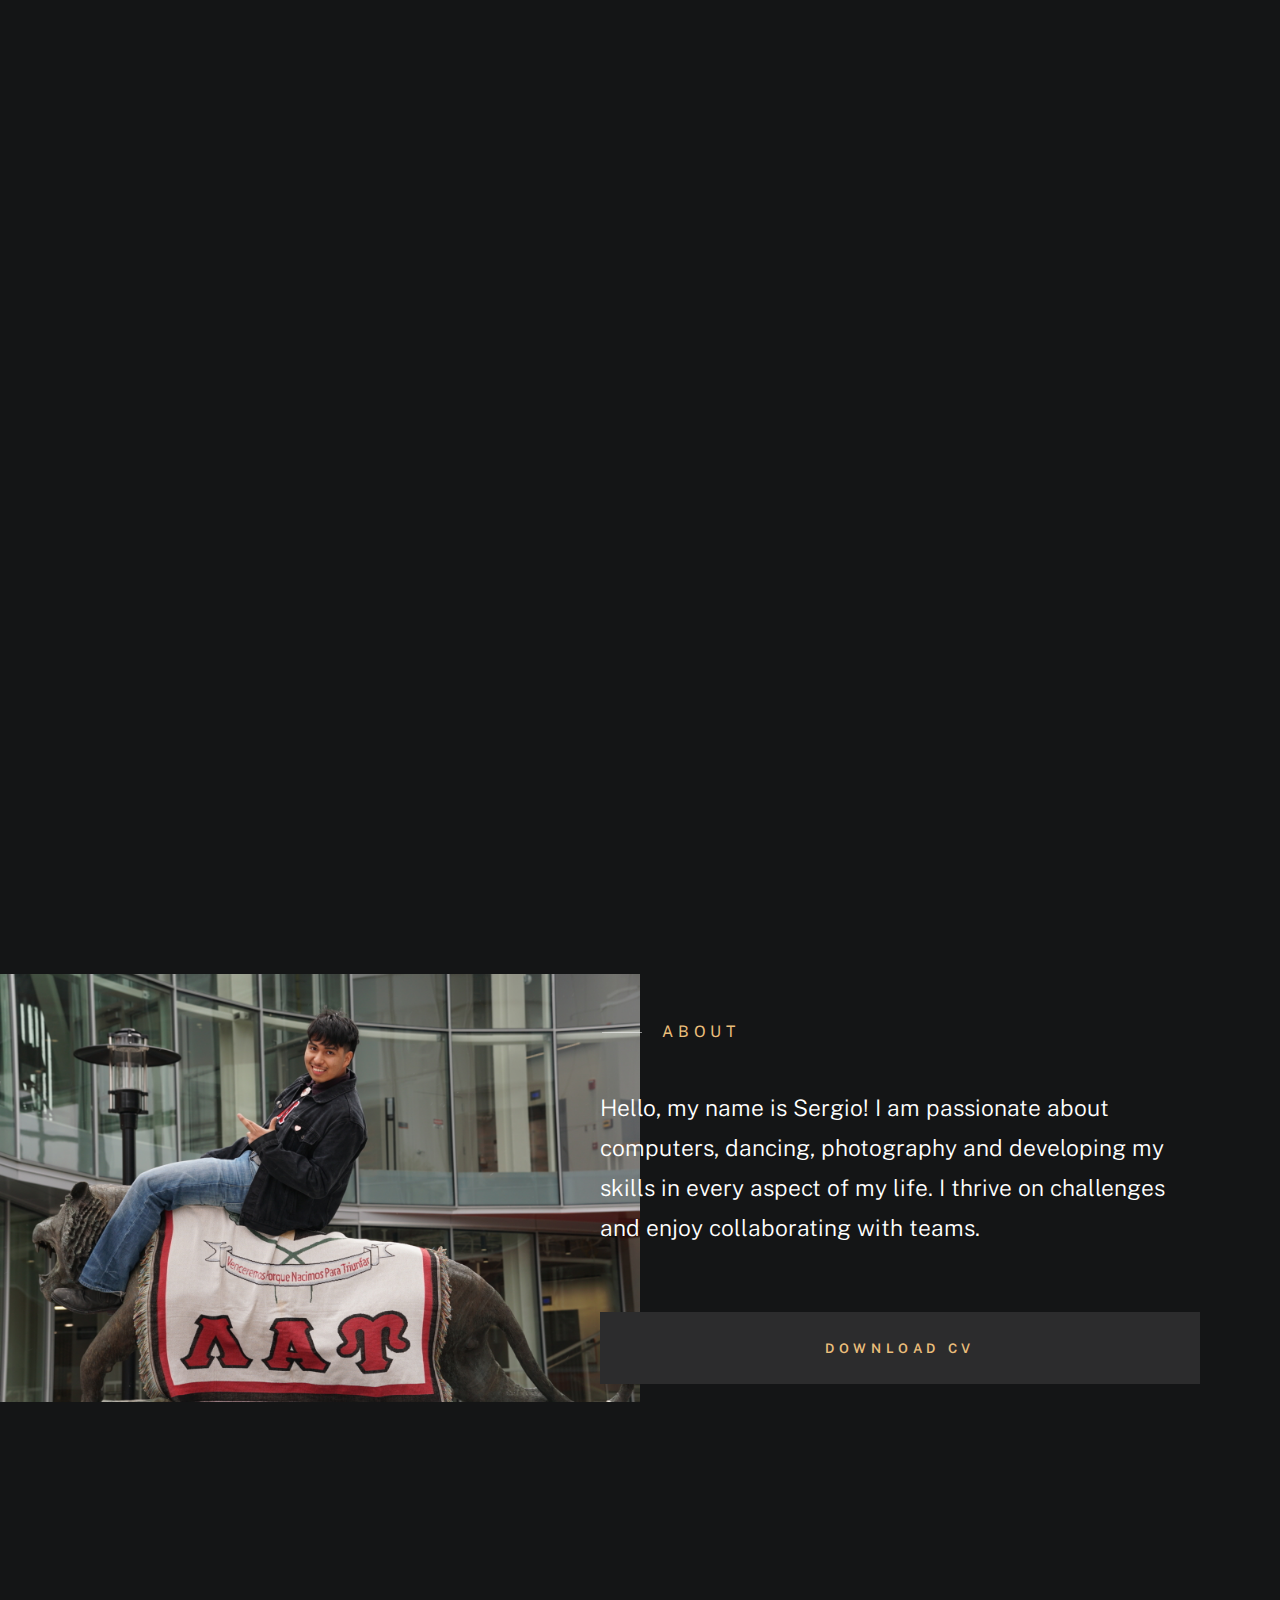
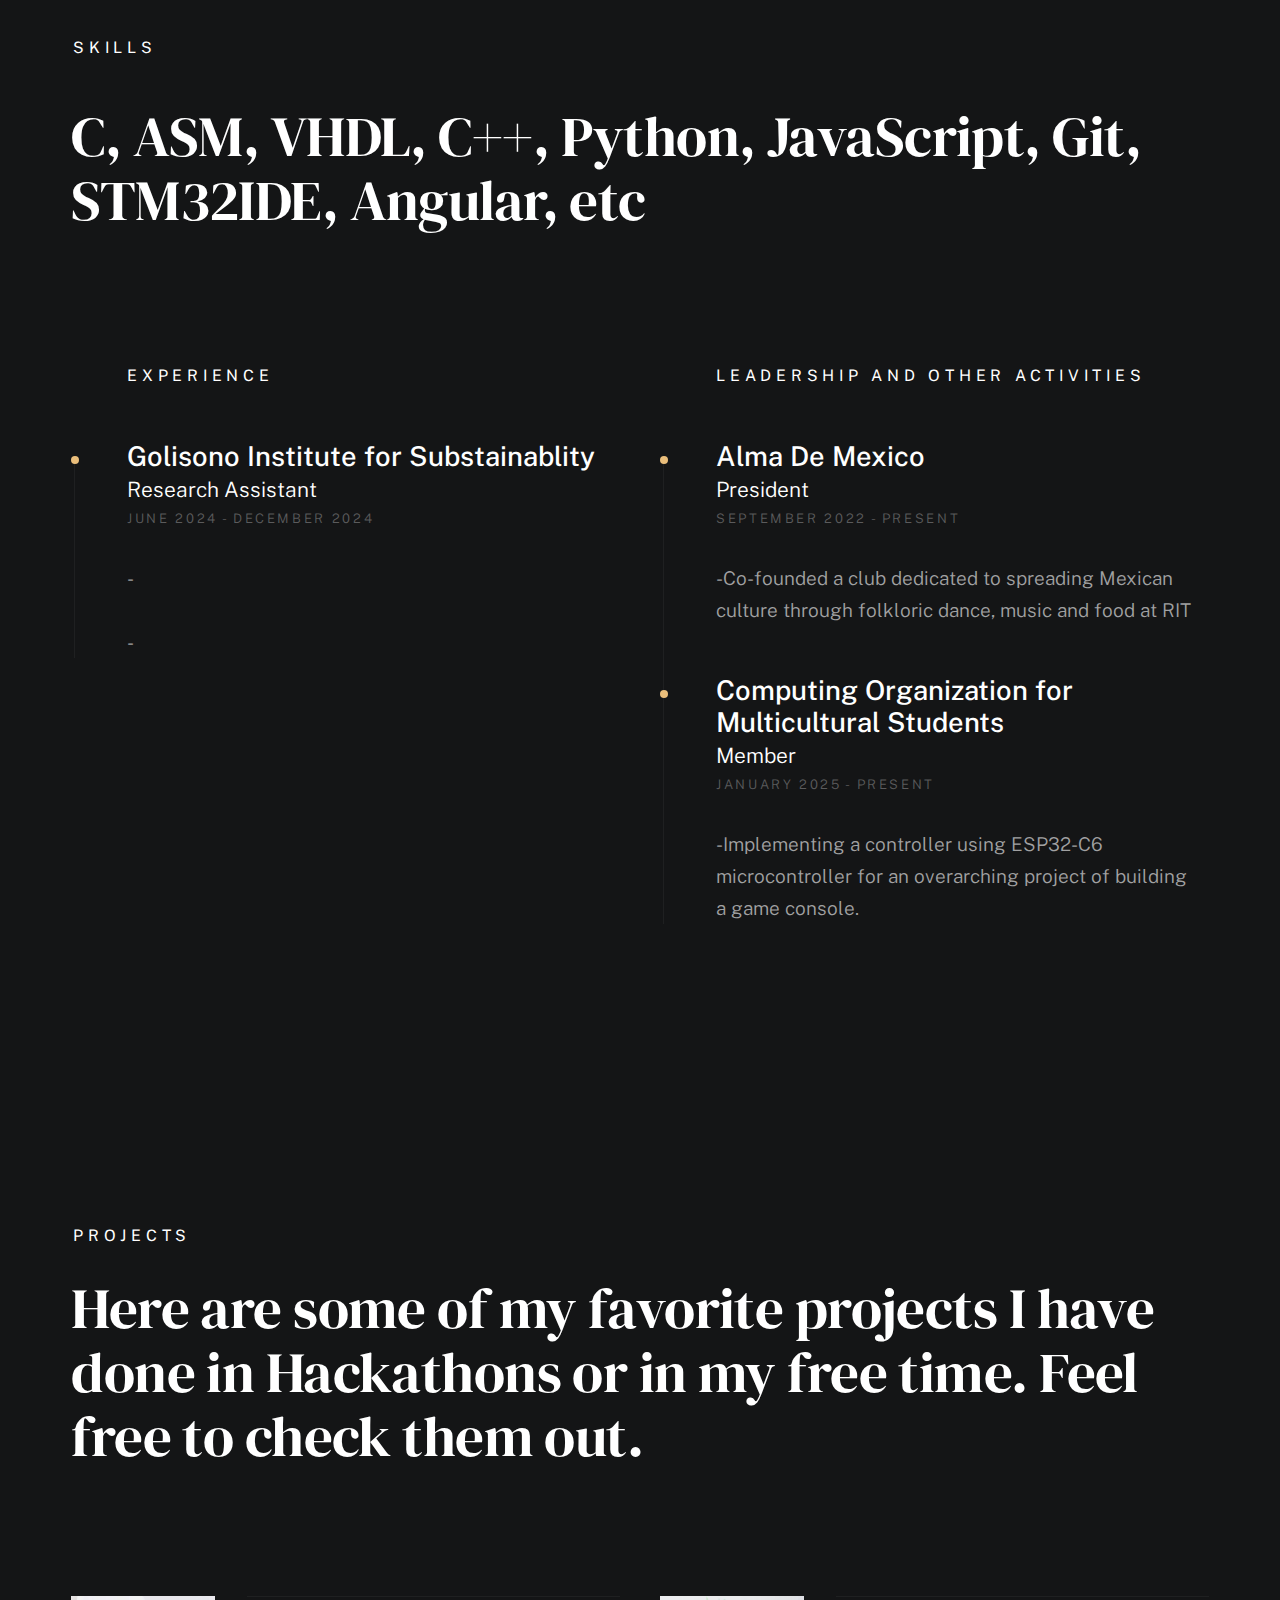
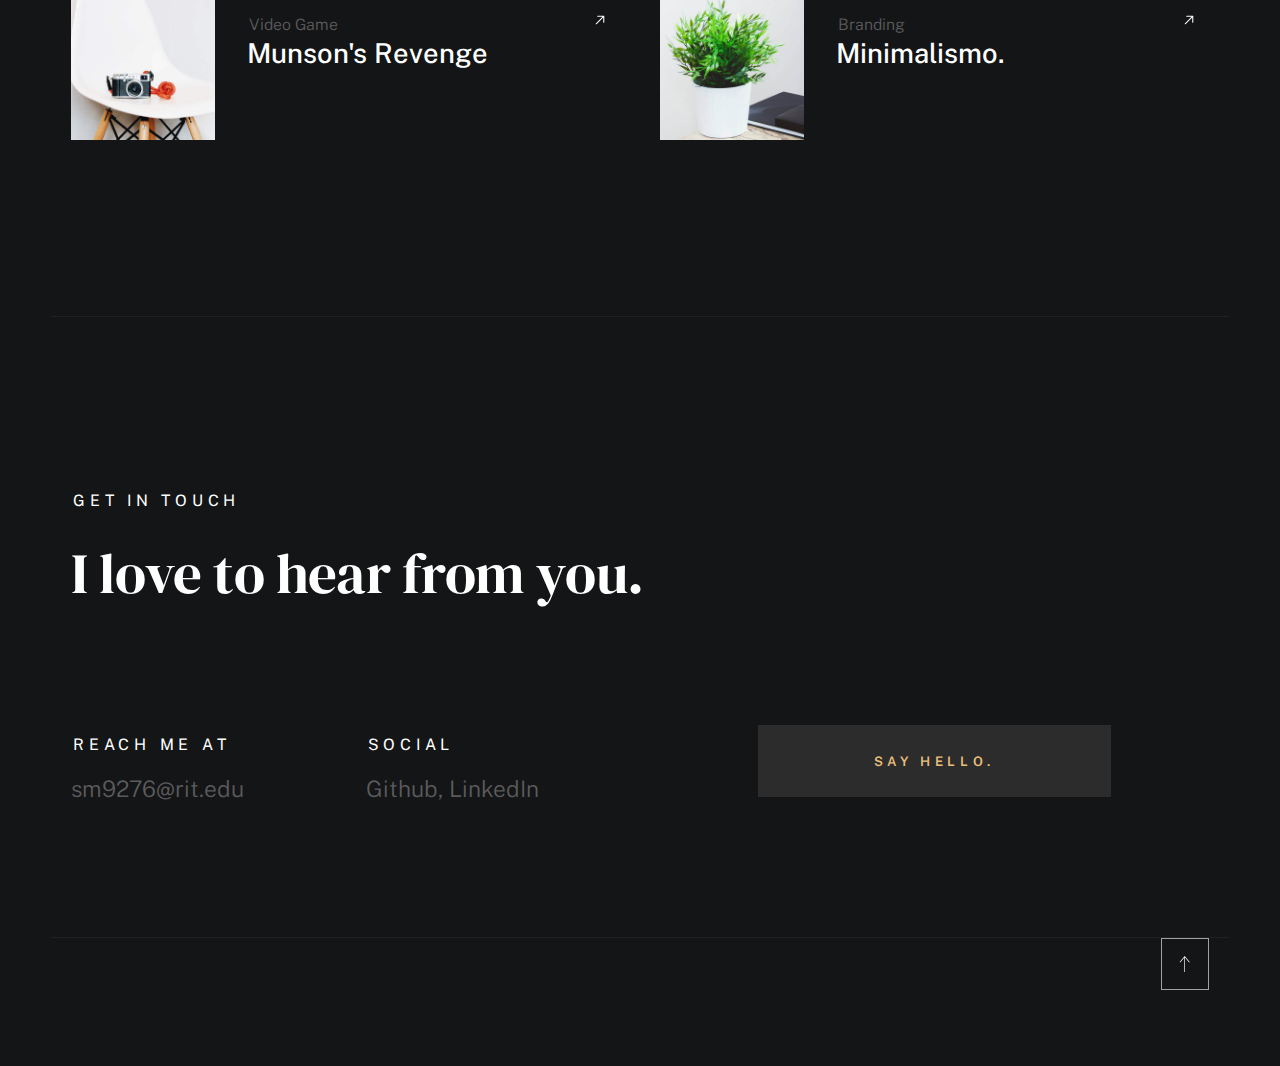
<file: index.html>
<!DOCTYPE html>
<html class="js ss-loaded" lang="en"><head><style id="mailtoui-styles" type="text/css">.mailtoui-modal{background-color:#000;background-color:rgba(0,0,0,.4);bottom:0;color:#303131;display:none;height:100%;left:0;margin:0;padding:0;position:fixed;right:0;top:0;width:100%;z-index:1000}.mailtoui-modal-content{-webkit-animation:mailtoui-appear .4s;animation:mailtoui-appear .4s;background-color:#f1f5f8;border-radius:8px;bottom:auto;-webkit-box-shadow:0 4px 8px 0 rgba(0,0,0,.2),0 6px 20px 0 rgba(0,0,0,.19);box-shadow:0 4px 8px 0 rgba(0,0,0,.2),0 6px 20px 0 rgba(0,0,0,.19);left:50%;max-height:calc(100% - 100px);overflow:auto;padding:0;position:fixed;right:-45%;top:50%;-webkit-transform:translate(-50%,-50%);transform:translate(-50%,-50%)}.mailtoui-modal-content:focus,.mailtoui-modal-content:hover{overflow-y:auto}@media only screen and (min-width:768px){.mailtoui-modal-content{right:auto}}.mailtoui-modal-head{-webkit-box-align:center;-ms-flex-align:center;align-items:center;background-color:#fff;clear:both;display:-webkit-box;display:-ms-flexbox;display:flex;min-width:0;padding:10px 20px}.mailtoui-modal-title{color:#303131;-webkit-box-flex:1;-ms-flex:1;flex:1;font-family:sans-serif;font-size:120%;font-weight:700;margin:0;overflow:hidden;padding:0;text-overflow:ellipsis;white-space:nowrap}.mailtoui-modal-close{color:#aaa;-webkit-box-flex:initial;-ms-flex:initial;flex:initial;font-size:38px;margin-left:20px;position:relative;text-align:right;text-decoration:none;top:-4px}.mailtoui-modal-close:focus,.mailtoui-modal-close:hover{color:#000;cursor:pointer;font-weight:700;outline:0}.mailtoui-modal-body{height:100%;padding:20px}.mailtoui-button{color:#333;text-decoration:none}.mailtoui-button:focus{outline:0}.mailtoui-button:focus .mailtoui-button-content{background-color:#555;color:#fff}.mailtoui-button-content{background-color:#fff;border:none;border-radius:8px;-webkit-box-shadow:0 2px 4px rgba(0,0,0,.18);box-shadow:0 2px 4px rgba(0,0,0,.18);margin-bottom:20px;overflow:hidden;padding:15px 20px;text-overflow:ellipsis;white-space:nowrap}.mailtoui-button-content:hover{background-color:#555;color:#fff}.mailtoui-button:last-child .mailtoui-button-content{margin-bottom:0}.mailtoui-button-icon{display:inline-block;font-weight:700;position:relative;top:4px}.mailtoui-button-icon svg{height:24px;width:24px}.mailtoui-button-text{display:inline-block;margin-left:5px;position:relative;top:-2px}.mailtoui-copy{border-radius:8px;-webkit-box-shadow:0 2px 4px rgba(0,0,0,.18);box-shadow:0 2px 4px rgba(0,0,0,.18);height:59px;margin-top:20px;position:relative}.mailtoui-button-copy{background-color:#fff;border:none;border-bottom-left-radius:8px;border-top-left-radius:8px;bottom:21px;color:#333;font-size:100%;height:100%;left:0;overflow:hidden;padding:15px 20px;position:absolute;text-overflow:ellipsis;top:0;white-space:nowrap;width:120px}.mailtoui-button-copy:focus,.mailtoui-button-copy:hover{background-color:#555;color:#fff;cursor:pointer;outline:0}.mailtoui-button-copy-clicked,.mailtoui-button-copy-clicked:focus,.mailtoui-button-copy-clicked:hover{background-color:#1f9d55;color:#fff}.mailtoui-button-copy-clicked .mailtoui-button-icon,.mailtoui-button-copy-clicked:focus .mailtoui-button-icon,.mailtoui-button-copy-clicked:hover .mailtoui-button-icon{display:none;visibility:hidden}.mailtoui-button-copy-clicked .mailtoui-button-text,.mailtoui-button-copy-clicked:focus .mailtoui-button-text,.mailtoui-button-copy-clicked:hover .mailtoui-button-text{color:#fff;top:2px}.mailtoui-email-address{background-color:#d8dcdf;border:none;border-radius:8px;-webkit-box-shadow:unset;box-shadow:unset;-webkit-box-sizing:border-box;box-sizing:border-box;color:#48494a;font-size:100%;height:100%;overflow:hidden;padding:20px 20px 20px 140px;text-overflow:ellipsis;white-space:nowrap;width:100%}.mailtoui-brand{color:#888;font-size:80%;margin-top:20px;text-align:center}.mailtoui-brand a{color:#888}.mailtoui-brand a:focus,.mailtoui-brand a:hover{font-weight:700;outline:0}.mailtoui-no-scroll{overflow:hidden;position:fixed;width:100%}.mailtoui-is-hidden{display:none;visibility:hidden}@-webkit-keyframes mailtoui-appear{0%{opacity:0;-webkit-transform:translate(-50%,-50%) scale(0,0);transform:translate(-50%,-50%) scale(0,0)}100%{opacity:1;-webkit-transform:translate(-50%,-50%) scale(1,1);transform:translate(-50%,-50%) scale(1,1)}}@keyframes mailtoui-appear{0%{opacity:0;-webkit-transform:translate(-50%,-50%) scale(0,0);transform:translate(-50%,-50%) scale(0,0)}100%{opacity:1;-webkit-transform:translate(-50%,-50%) scale(1,1);transform:translate(-50%,-50%) scale(1,1)}}</style>

    <!--- basic page needs
    ================================================== -->
    <meta charset="utf-8">
    <title>SM9276</title>
    <meta name="description" content="">
    <meta name="author" content="">

    <!-- mobile specific metas
    ================================================== -->
    <meta name="viewport" content="width=device-width, initial-scale=1">

    <!-- CSS
    ================================================== -->
    <link rel="stylesheet" href="css/vendor.css">
    <link rel="stylesheet" href="css/styles.css">

    <!-- favicons
    ================================================== -->
    <link rel="apple-touch-icon" sizes="180x180" href="apple-touch-icon.png">
    <link rel="icon" type="image/png" sizes="32x32" href="favicon-32x32.png">
    <link rel="icon" type="image/png" sizes="16x16" href="favicon-16x16.png">
    <link rel="manifest" href="site.webmanifest">

</head>

<body id="top"><div id="mailtoui-modal" class="mailtoui-modal" style="display: none;" aria-hidden="true"><div class="mailtoui-modal-content"><div class="mailtoui-modal-head"><div id="mailtoui-modal-title" class="mailtoui-modal-title">Compose new email with</div><a id="mailtoui-modal-close" class="mailtoui-modal-close" href="#">×</a></div><div class="mailtoui-modal-body"><div class="mailtoui-clients"><a id="mailtoui-button-1" class="mailtoui-button" href="#"><div class="mailtoui-button-content"><span id="mailtoui-button-icon-1" class="mailtoui-button-icon"><svg viewBox="0 0 24 24"><g class="nc-icon-wrapper" stroke-linecap="square" stroke-linejoin="miter" stroke-width="2" fill="currentColor" stroke="currentColor"><path data-cap="butt" data-color="color-2" fill="none" stroke-miterlimit="10" d="M5.704,2.979 c0.694,0.513,1.257,1.164,1.767,2.02C7.917,5.746,8.908,7.826,8,9c-1.027,1.328-4,1.776-4,3c0,0.921,1.304,1.972,2,3 c1.047,1.546,0.571,3.044,0,4c-0.296,0.496-0.769,0.92-1.293,1.234" stroke-linecap="butt"></path> <path data-cap="butt" data-color="color-2" fill="none" stroke-miterlimit="10" d="M20.668,5.227 C18.509,6.262,15.542,6.961,15,7c-1.045,0.075-1.2-0.784-2-2c-0.6-0.912-2-2.053-2-3c0-0.371,0.036-0.672,0.131-0.966" stroke-linecap="butt"></path> <circle fill="none" stroke="currentColor" stroke-miterlimit="10" cx="12" cy="12" r="11"></circle> <path data-cap="butt" data-color="color-2" fill="none" stroke-miterlimit="10" d="M19.014,12.903 C19.056,15.987,15.042,19.833,13,19c-1.79-0.73-0.527-2.138-0.986-6.097c-0.191-1.646,1.567-3,3.5-3S18.992,11.247,19.014,12.903z" stroke-linecap="butt"></path></g></svg></span> <span id="mailtoui-button-text-1" class="mailtoui-button-text">Gmail in browser</span></div></a><a id="mailtoui-button-2" class="mailtoui-button" href="#"><div class="mailtoui-button-content"><span id="mailtoui-button-icon-2" class="mailtoui-button-icon"><svg viewBox="0 0 24 24"><g class="nc-icon-wrapper" stroke-linecap="square" stroke-linejoin="miter" stroke-width="2" fill="currentColor" stroke="currentColor"><path data-cap="butt" data-color="color-2" fill="none" stroke-miterlimit="10" d="M5.704,2.979 c0.694,0.513,1.257,1.164,1.767,2.02C7.917,5.746,8.908,7.826,8,9c-1.027,1.328-4,1.776-4,3c0,0.921,1.304,1.972,2,3 c1.047,1.546,0.571,3.044,0,4c-0.296,0.496-0.769,0.92-1.293,1.234" stroke-linecap="butt"></path> <path data-cap="butt" data-color="color-2" fill="none" stroke-miterlimit="10" d="M20.668,5.227 C18.509,6.262,15.542,6.961,15,7c-1.045,0.075-1.2-0.784-2-2c-0.6-0.912-2-2.053-2-3c0-0.371,0.036-0.672,0.131-0.966" stroke-linecap="butt"></path> <circle fill="none" stroke="currentColor" stroke-miterlimit="10" cx="12" cy="12" r="11"></circle> <path data-cap="butt" data-color="color-2" fill="none" stroke-miterlimit="10" d="M19.014,12.903 C19.056,15.987,15.042,19.833,13,19c-1.79-0.73-0.527-2.138-0.986-6.097c-0.191-1.646,1.567-3,3.5-3S18.992,11.247,19.014,12.903z" stroke-linecap="butt"></path></g></svg></span> <span id="mailtoui-button-text-2" class="mailtoui-button-text">Outlook in browser</span></div></a><a id="mailtoui-button-3" class="mailtoui-button" href="#"><div class="mailtoui-button-content"><span id="mailtoui-button-icon-3" class="mailtoui-button-icon"><svg viewBox="0 0 24 24"><g class="nc-icon-wrapper" stroke-linecap="square" stroke-linejoin="miter" stroke-width="2" fill="currentColor" stroke="currentColor"><path data-cap="butt" data-color="color-2" fill="none" stroke-miterlimit="10" d="M5.704,2.979 c0.694,0.513,1.257,1.164,1.767,2.02C7.917,5.746,8.908,7.826,8,9c-1.027,1.328-4,1.776-4,3c0,0.921,1.304,1.972,2,3 c1.047,1.546,0.571,3.044,0,4c-0.296,0.496-0.769,0.92-1.293,1.234" stroke-linecap="butt"></path> <path data-cap="butt" data-color="color-2" fill="none" stroke-miterlimit="10" d="M20.668,5.227 C18.509,6.262,15.542,6.961,15,7c-1.045,0.075-1.2-0.784-2-2c-0.6-0.912-2-2.053-2-3c0-0.371,0.036-0.672,0.131-0.966" stroke-linecap="butt"></path> <circle fill="none" stroke="currentColor" stroke-miterlimit="10" cx="12" cy="12" r="11"></circle> <path data-cap="butt" data-color="color-2" fill="none" stroke-miterlimit="10" d="M19.014,12.903 C19.056,15.987,15.042,19.833,13,19c-1.79-0.73-0.527-2.138-0.986-6.097c-0.191-1.646,1.567-3,3.5-3S18.992,11.247,19.014,12.903z" stroke-linecap="butt"></path></g></svg></span> <span id="mailtoui-button-text-3" class="mailtoui-button-text">Yahoo in browser</span></div></a><a id="mailtoui-button-4" class="mailtoui-button" href="#"><div class="mailtoui-button-content"><span id="mailtoui-button-icon-4" class="mailtoui-button-icon"><svg viewBox="0 0 24 24"><g class="nc-icon-wrapper" stroke-linecap="square" stroke-linejoin="miter" stroke-width="2" fill="currentColor" stroke="currentColor"><line data-color="color-2" fill="none" stroke-miterlimit="10" x1="5" y1="6" x2="6" y2="6"></line> <line data-color="color-2" fill="none" stroke-miterlimit="10" x1="10" y1="6" x2="11" y2="6"></line> <line data-color="color-2" fill="none" stroke-miterlimit="10" x1="15" y1="6" x2="19" y2="6"></line> <line fill="none" stroke="currentColor" stroke-miterlimit="10" x1="1" y1="10" x2="23" y2="10"></line> <rect x="1" y="2" fill="none" stroke="currentColor" stroke-miterlimit="10" width="22" height="20"></rect></g></svg></span> <span id="mailtoui-button-text-4" class="mailtoui-button-text">Default email app</span></div></a></div><div id="mailtoui-copy" class="mailtoui-copy"><div id="mailtoui-email-address" class="mailtoui-email-address"></div><button id="mailtoui-button-copy" class="mailtoui-button-copy" data-copytargetid="mailtoui-email-address"><span id="mailtoui-button-icon-copy" class="mailtoui-button-icon"><svg viewBox="0 0 24 24"><g class="nc-icon-wrapper" stroke-linecap="square" stroke-linejoin="miter" stroke-width="2" stroke="currentColor"><polyline fill="none" stroke="currentColor" stroke-miterlimit="10" points="20,4 22,4 22,23 2,23 2,4 4,4 "></polyline> <path fill="none" stroke="currentColor" stroke-miterlimit="10" d="M14,3c0-1.105-0.895-2-2-2 s-2,0.895-2,2H7v4h10V3H14z"></path> <line data-color="color-2" fill="none" stroke-miterlimit="10" x1="7" y1="11" x2="17" y2="11"></line> <line data-color="color-2" fill="none" stroke-miterlimit="10" x1="7" y1="15" x2="17" y2="15"></line> <line data-color="color-2" fill="none" stroke-miterlimit="10" x1="7" y1="19" x2="11" y2="19"></line></g></svg></span> <span id="mailtoui-button-text-copy" class="mailtoui-button-text">Copy</span></button></div><div class="mailtoui-brand"><a href="https://mailtoui.com?ref=ui" target="_blank">Powered by MailtoUI</a></div></div></div><div></div></div>


    <!-- # preloader
    ================================================== -->
    <div id="preloader" style="opacity: 0; visibility: hidden; display: none;">
        <div id="loader" style="opacity: 0;">
        </div>
    </div>


    <!-- # page wrap
    ================================================== -->
    <div class="s-pagewrap">

        <div class="circles">
            <span style="opacity: 0.1;"></span>
            <span style="opacity: 0.1;"></span>
            <span style="opacity: 0.1;"></span>
            <span style="opacity: 0.1;"></span>
            <span style="opacity: 0.1;"></span>
        </div>


        <!-- ## site header 
        ================================================== -->
        <header class="s-header" style="transform: translateY(0px); opacity: 1;">

            <div class="header-mobile">
                <span class="mobile-home-link"><a href="index.html">Sergio</a></span>
                <a class="mobile-menu-toggle" href="#0"><span>Menu</span></a>
            </div>

            <div class="row wide main-nav-wrap">
                <nav class="column lg-12 main-nav">
                    <ul>
                        <li><a href="index.html" class="home-link">Sergio</a></li>
                        <li class=""><a href="#intro" class="smoothscroll">Intro</a></li>
                        <li class=""><a href="#about" class="smoothscroll">About</a></li>
                        <li class=""><a href="#works" class="smoothscroll">Works</a></li>
                        <li class="current"><a href="#contact" class="smoothscroll">Say Hello</a></li>
                    </ul>
                </nav>
            </div>

        </header> <!-- end s-header -->


        <!-- ## main content
        ==================================================- -->
        <main class="s-content">


            <!-- ### intro
            ================================================== -->
            <section id="intro" class="s-intro target-section">

                <div class="row intro-content wide">

                    <div class="column">
                        <div class="text-pretitle with-line" style="transform: translateX(0px); opacity: 1;">
                            printf("Hello World \n");
                        </div>

            <!-- ### TITLE PAGE TO CHANGE
            ================================================== -->
                        
                        <h1 class="text-huge-title" style="transform: translateX(0px); opacity: 1;">
                            I am Sergio, <br>
                            a Computer Engineering <br>
                            Student<br> 
                        </h1>
                    </div>

                    <ul class="intro-social">
                        <li style="transform: translateX(0px); opacity: 1;"><a href="https://github.com/SM9276">Github</a></li>
                        <li style="transform: translateX(0px); opacity: 1;"><a href="https://devpost.com/SM9276/">DevPost</a></li>
                        <li style="transform: translateX(0px); opacity: 1;"><a href="https://www.linkedin.com/in/sergiomercadonunez/">LinkedIn</a></li>
                    </ul>



            <!-- ### TITLE PAGE TO CHANGE
            ================================================== -->
                </div> <!-- end intro content -->

                <a href="#about" class="intro-scrolldown smoothscroll" style="transform: translateY(0px); opacity: 1;">
                    <svg width="24" height="24" viewBox="0 0 24 24" xmlns="http://www.w3.org/2000/svg" fill-rule="evenodd" clip-rule="evenodd"><path d="M11 21.883l-6.235-7.527-.765.644 7.521 9 7.479-9-.764-.645-6.236 7.529v-21.884h-1v21.883z"></path></svg>
                </a>

            </section> <!-- end s-intro -->


            <!-- ### about
            ================================================== -->
            <section id="about" class="s-about target-section">


                <div class="row about-info wide ss-animated" data-animate-block="">

                    <div class="column lg-6 md-12 about-info__pic-block">
                        <img src="images/Headshot.JPG" srcset="images/Headshot.JPG 1x, images/Headshot@2x.png 2x" alt="" class="about-info__pic" data-animate-el="" style="opacity: 1; transform: translateY(0px);">
                    </div>

                    <div class="column lg-6 md-12">
                        <div class="about-info__text">




                             <!-- ### TITLE PAGE TO CHANGE
                             ================================================== -->
                            <h2 class="text-pretitle with-line" data-animate-el="" style="opacity: 1; transform: translateY(0px);">
                                About
                            </h2>
                            <p class="attention-getter" data-animate-el="" style="opacity: 1; transform: translateY(0px);">
                                Hello, my name is Sergio! I am passionate 
                                about computers, dancing, photography and 
                                developing my skills in every aspect of my life. I thrive on challenges and enjoy 
                                collaborating with teams. 
                            </p>
                            <a href="#0" class="btn btn--medium u-fullwidth" data-animate-el="" style="opacity: 1; transform: translateY(0px);">Download CV</a>
                             <!-- ### TITLE PAGE TO CHANGE
                             ================================================== -->






                        </div>
                    </div>
                </div> <!-- about-info -->


                <div class="row about-expertise ss-animated" data-animate-block="">
                    <div class="column lg-12">

                        <h2 class="text-pretitle" data-animate-el="" style="opacity: 1; transform: translateY(0px);">Skills</h2>
                        
                        
                         <!-- ### TITLE PAGE TO CHANGE
                         ================================================== -->
                        <ul class="skills-list h1" data-animate-el="" style="opacity: 1; transform: translateY(0px);">
                            <li>C</li>
                            <li>ASM</li>
                            <li>VHDL</li>
                            <li>C++</li>
                            <li>Python</li>
                            <li>JavaScript</li>
                            <li>Git</li>
                            <li>STM32IDE</li>
                            <li>Angular</li>
                            <li>etc</li>
                        </ul>

                     <!-- ### TITLE PAGE TO CHANGE
                    ================================================== -->

                    </div>
                </div> <!-- end about-expertise -->


                <div class="row about-timelines ss-animated" data-animate-block="">

                    <div class="column lg-6 tab-12">

                        <h2 class="text-pretitle" data-animate-el="" style="opacity: 1; transform: translateY(0px);">
                            Experience
                        </h2>


                         <!-- ### TITLE PAGE TO CHANGE
                        ================================================== -->


                        <div class="timeline" data-animate-el="" style="opacity: 1; transform: translateY(0px);">

                            <div class="timeline__block">
                                <div class="timeline__bullet"></div>
                                <div class="timeline__header">
                                    <h4 class="timeline__title">Golisono Institute for Substainablity</h4>
                                    <h5 class="timeline__meta">Research Assistant</h5>
                                    <p class="timeline__timeframe">June 2024 - December 2024</p>
                                </div>
                                <div class="timeline__desc">
                                    <p> - </p>
                                        
                                    <p> - </p>
                                </div>
                            </div>
    
                            

                             <!-- ### TITLE PAGE TO CHANGE
                            ================================================== -->
    
                        </div> <!-- end timeline -->

                    </div> <!-- end column -->

                    <div class="column lg-6 tab-12">
                        


                        <!-- ### TITLE PAGE TO CHANGE
                            ================================================== -->

                        <h2 class="text-pretitle" data-animate-el="" style="opacity: 1; transform: translateY(0px);">
                            Leadership and Other Activities 
                        </h2>

                        <div class="timeline" data-animate-el="" style="opacity: 1; transform: translateY(0px);">

                            <div class="timeline__block">
                                <div class="timeline__bullet"></div>
                                <div class="timeline__header">
                                    <h4 class="timeline__title">Alma De Mexico</h4>
                                    <h5 class="timeline__meta">President</h5>
                                    <p class="timeline__timeframe">September 2022 - Present</p>
                                </div>
                                <div class="timeline__desc">
                                    <p>-Co-founded a club dedicated to spreading Mexican culture through folkloric dance, music and food at RIT</p>
                                </div>
                            </div>
                            
                            <div class="timeline__block">
                                <div class="timeline__bullet"></div>
                                <div class="timeline__header">
                                    <h4 class="timeline__title">Computing Organization for Multicultural Students</h4>
                                    <h5 class="timeline__meta">Member</h5>
                                    <p class="timeline__timeframe">January 2025 - Present</p>
                                </div>
                                <div class="timeline__desc">
                                    <p>-Implementing a controller using ESP32-C6 microcontroller for an overarching project of building a game console. </p>
                                </div>
                            </div>
    

                            <!-- ### TITLE PAGE TO CHANGE
                            ================================================== -->
    
                        </div> <!-- end timeline -->
                        
                    </div> <!-- end column -->


                </div> <!-- end about-timelines -->

            </section> <!-- end s-about -->


            <!-- ### works
            ================================================== -->
            <section id="works" class="s-works target-section">


                <div class="row works-portfolio">

                    <div class="column lg-12 ss-animated" data-animate-block="">

                        <h2 class="text-pretitle" data-animate-el="" style="opacity: 1; transform: translateY(0px);">
                            Projects
                        </h2>
                        <p class="h1" data-animate-el="" style="opacity: 1; transform: translateY(0px);">
                            Here are some of my favorite projects I have done in Hackathons or in my free time. Feel free to check them out.
                        </p>
    
                        <ul class="folio-list row block-lg-one-half block-stack-on-1000">

                            <li class="folio-list__item column" data-animate-el="" style="opacity: 1; transform: translateY(0px);">
                                <a class="folio-list__item-link" href="#modal-01">
                                    <div class="folio-list__item-pic">
                                        <img src="images/portfolio/fuji.jpg" srcset="images/portfolio/fuji.jpg 1x, images/portfolio/fuji@2x.jpg 2x" alt="">
                                    </div>
                                    
                                    <div class="folio-list__item-text">
                                        <div class="folio-list__item-cat">
                                            Video Game
                                        </div>
                                        <div class="folio-list__item-title">
                                            Munson's Revenge
                                        </div>
                                    </div>
                                </a>
                                <a class="folio-list__proj-link" href="#" title="project link">
                                    <svg width="15" height="15" viewBox="0 0 15 15" fill="none" xmlns="http://www.w3.org/2000/svg"><path d="M8.14645 3.14645C8.34171 2.95118 8.65829 2.95118 8.85355 3.14645L12.8536 7.14645C13.0488 7.34171 13.0488 7.65829 12.8536 7.85355L8.85355 11.8536C8.65829 12.0488 8.34171 12.0488 8.14645 11.8536C7.95118 11.6583 7.95118 11.3417 8.14645 11.1464L11.2929 8H2.5C2.22386 8 2 7.77614 2 7.5C2 7.22386 2.22386 7 2.5 7H11.2929L8.14645 3.85355C7.95118 3.65829 7.95118 3.34171 8.14645 3.14645Z" fill="currentColor" fill-rule="evenodd" clip-rule="evenodd"></path></svg>
                                </a>
                            </li> <!--end folio-list__item -->
                            
                            <li class="folio-list__item column" data-animate-el="" style="opacity: 1; transform: translateY(0px);">
                                <a class="folio-list__item-link" href="#modal-06">
                                    <div class="folio-list__item-pic">
                                        <img src="images/portfolio/minimalismo.jpg" srcset="images/portfolio/minimalismo.jpg 1x, images/portfolio/minimalismo@2x.jpg 2x" alt="">
                                    </div>
                                    
                                    <div class="folio-list__item-text">
                                        <div class="folio-list__item-cat">
                                            Branding
                                        </div>
                                        <div class="folio-list__item-title">
                                            Minimalismo.
                                        </div>
                                    </div>
                                </a>
                                <a class="folio-list__proj-link" href="#" title="project link">
                                    <svg width="15" height="15" viewBox="0 0 15 15" fill="none" xmlns="http://www.w3.org/2000/svg"><path d="M8.14645 3.14645C8.34171 2.95118 8.65829 2.95118 8.85355 3.14645L12.8536 7.14645C13.0488 7.34171 13.0488 7.65829 12.8536 7.85355L8.85355 11.8536C8.65829 12.0488 8.34171 12.0488 8.14645 11.8536C7.95118 11.6583 7.95118 11.3417 8.14645 11.1464L11.2929 8H2.5C2.22386 8 2 7.77614 2 7.5C2 7.22386 2.22386 7 2.5 7H11.2929L8.14645 3.85355C7.95118 3.65829 7.95118 3.34171 8.14645 3.14645Z" fill="currentColor" fill-rule="evenodd" clip-rule="evenodd"></path></svg>
                                </a>
                            </li> <!--end folio-list__item -->

                        </ul> <!-- end folio-list -->

                    </div> <!-- end column -->


                   <!-- Modal for Retro Camera -->
                    <div id="modal-01" class="modal" hidden>
                        <div class="modal-content">
                            <span class="modal-close">&times;</span>
                            <h2>Munson's Revenge</h2>
                            <p>This is a project where my team and I built a retro-style gameboy game using GBstudio and Asprite.</p>
                            <p><strong>Technologies Used:</strong> Asprite, GBstudio</p>
                            <a href="https://github.com/Jaaron-Gunpot/Munson-s-Revenge" target="_blank">View on GitHub</a>
                        </div>
                    </div>
                    <div id="modal-02" hidden="">
                        
                    </div> <!-- end modal -->

                    <div id="modal-03" hidden="">
                        
                    </div> <!-- end modal -->

                    <div id="modal-04" hidden="">
                        
                    </div> <!-- end modal -->

                    <div id="modal-05" hidden="">
                        
                    </div> <!-- end modal -->

                    <div id="modal-06" hidden="">
                        
                    </div> <!-- end modal -->

                </div> <!-- end works-portfolio -->


            </section> <!-- end s-works -->


            <!-- ### contact
            ================================================== -->
            <section id="contact" class="s-contact target-section">

                <div class="row contact-top">
                    <div class="column lg-12">
                        <h2 class="text-pretitle">
                            Get In Touch
                        </h2>

                        <p class="h1">
                            I love to hear from you.
                            
                        </p>
                    </div>
                </div> <!-- end contact-top -->

                <div class="row contact-bottom">
                    <div class="column lg-3 md-5 tab-6 stack-on-550 contact-block">
                        <h3 class="text-pretitle">Reach me at</h3>
                        <p class="contact-links">
                            <a href="mailto:sm9276@rit.edu" class="mailtoui">sm9276@rit.edu</a> <br>
                        </p>
                    </div>
                    <div class="column lg-4 md-5 tab-6 stack-on-550 contact-block">
                        <h3 class="text-pretitle">Social</h3>
                        <ul class="contact-social">
                            <li><a href="https://github.com/SM9276">Github</a></li>
                        <li><a href="https://www.linkedin.com/in/sergiomercadonunez/">LinkedIn</a></li>
                        </ul>
                    </div>
                    <div class="column lg-4 md-12 contact-block">
                        <a href="mailto:sm9276@rit.edu" class="mailtoui btn btn--medium u-fullwidth contact-btn">Say Hello.</a>
                    </div>
                </div> <!-- end contact-bottom -->

            </section> <!-- end contact -->

        </main> <!-- end s-content -->


        <!-- ## footer
        ================================================== -->
        <footer class="s-footer">

            <div class="row">
                <div class="column ss-copyright">
                </div>

                <div class="ss-go-top">
                    <a class="smoothscroll" title="Back to Top" href="#top">
                        <svg xmlns="http://www.w3.org/2000/svg" viewBox="0 0 24 24" fill-rule="evenodd" clip-rule="evenodd"><path d="M11 2.206l-6.235 7.528-.765-.645 7.521-9 7.479 9-.764.646-6.236-7.53v21.884h-1v-21.883z"></path></svg>
                    </a>
                </div>
            </div>

        </footer> <!-- end s-footer -->

    </div> <!-- end -s-pagewrap -->


    <!-- Java Script
    ================================================== -->
    <script src="js/plugins.js"></script>
    <script src="js/main.js"></script>



</body></html>
</file>
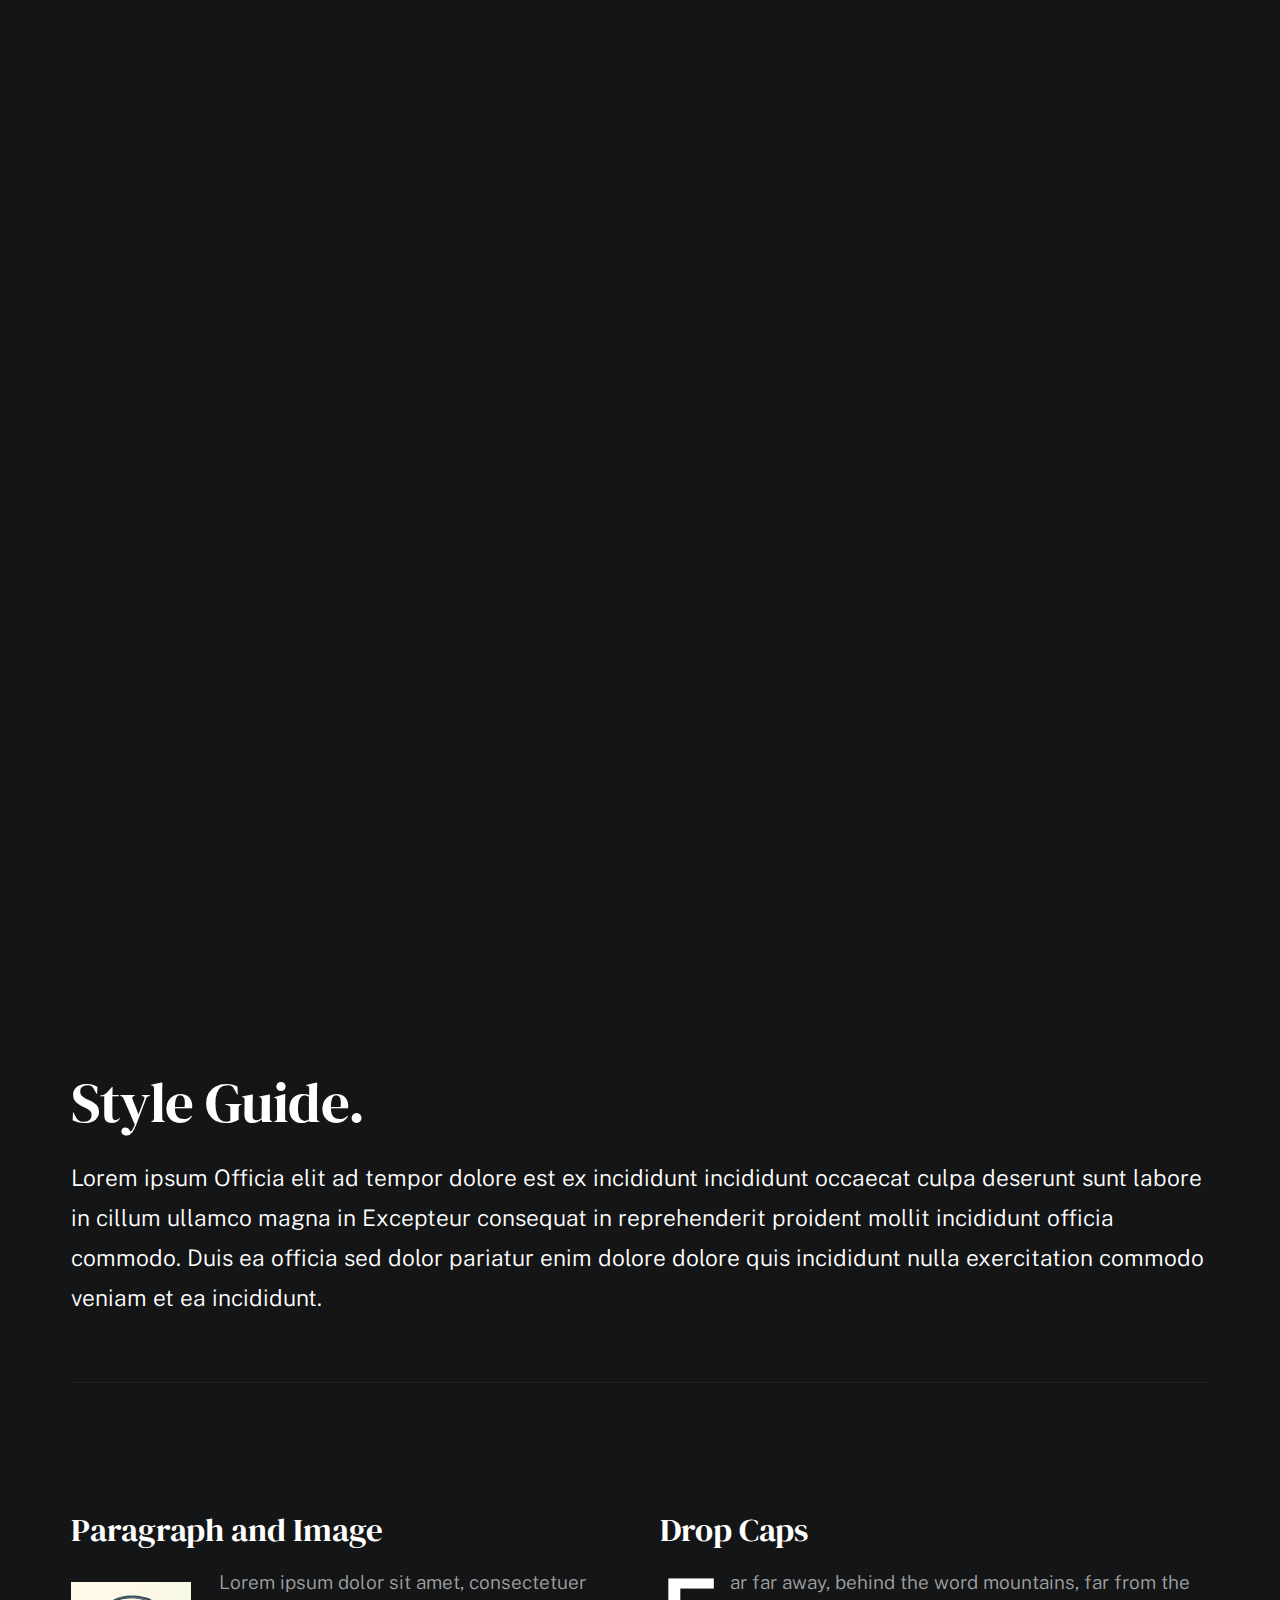
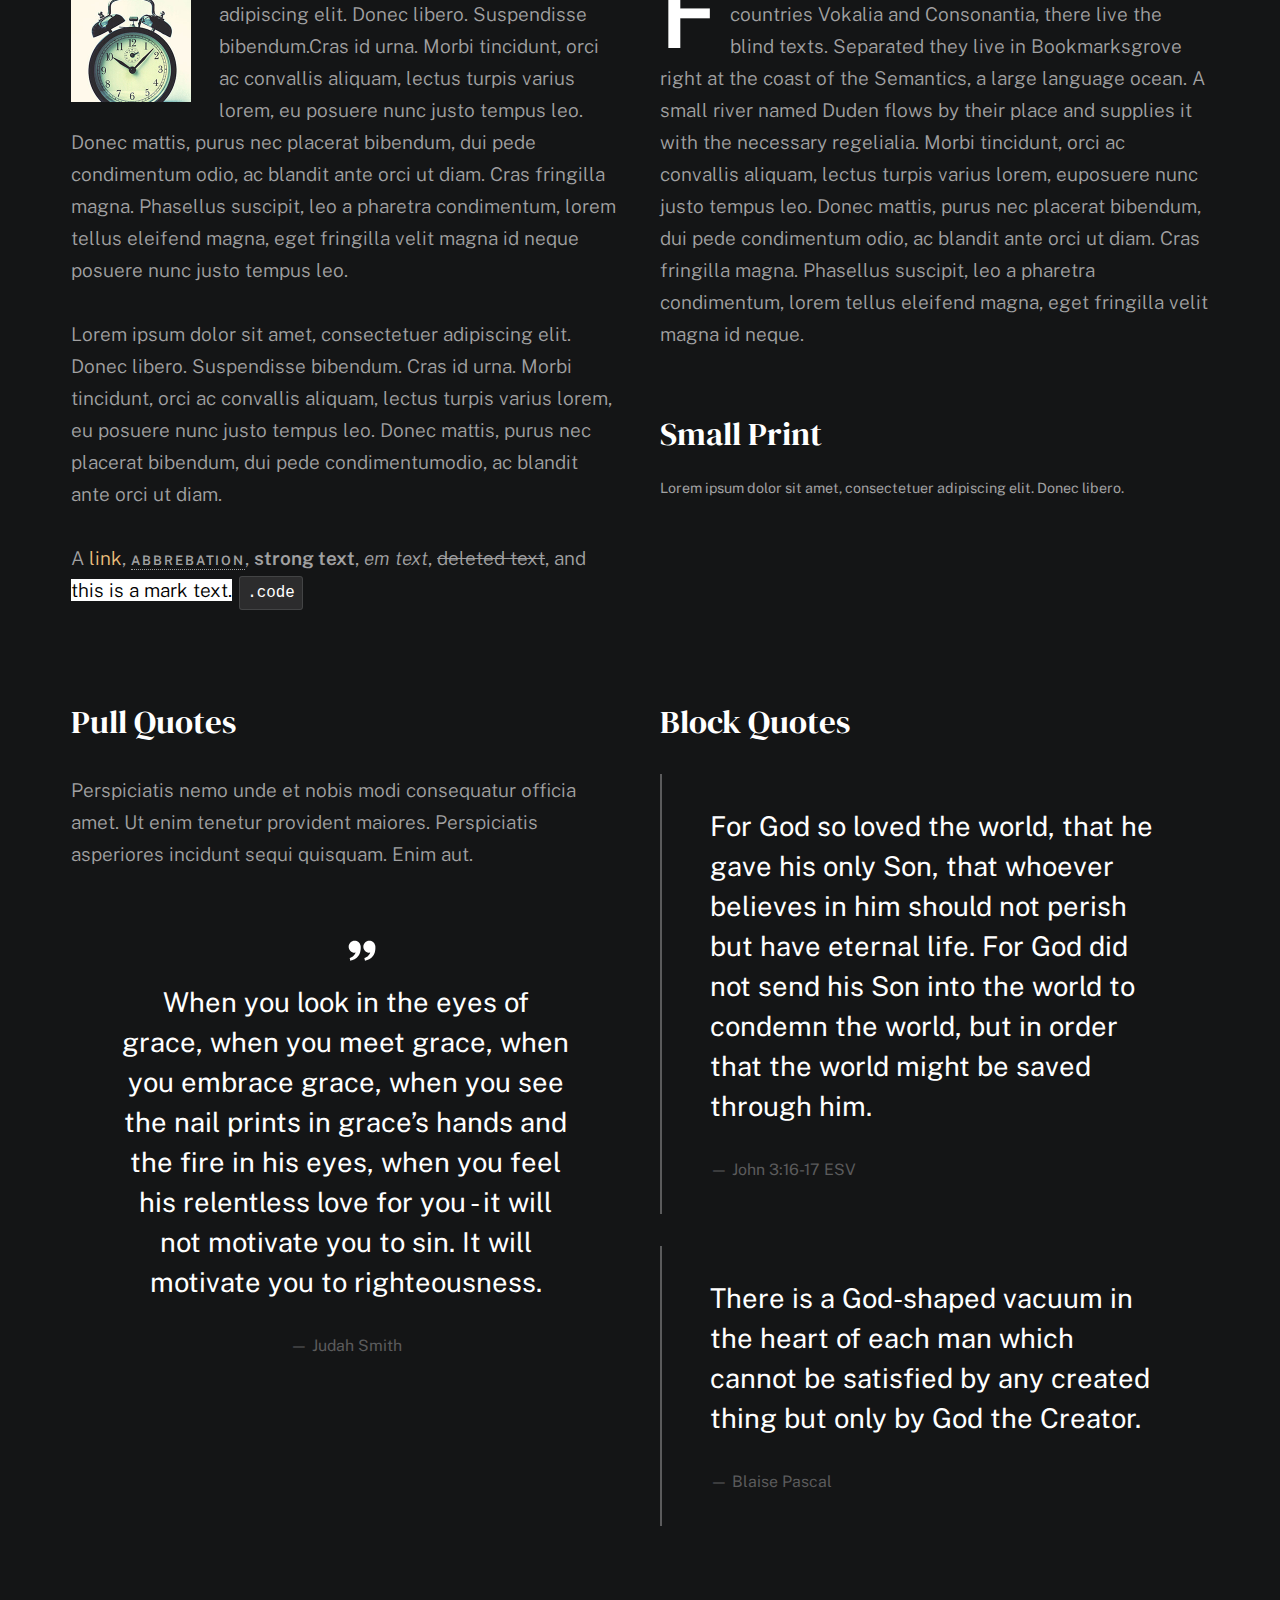
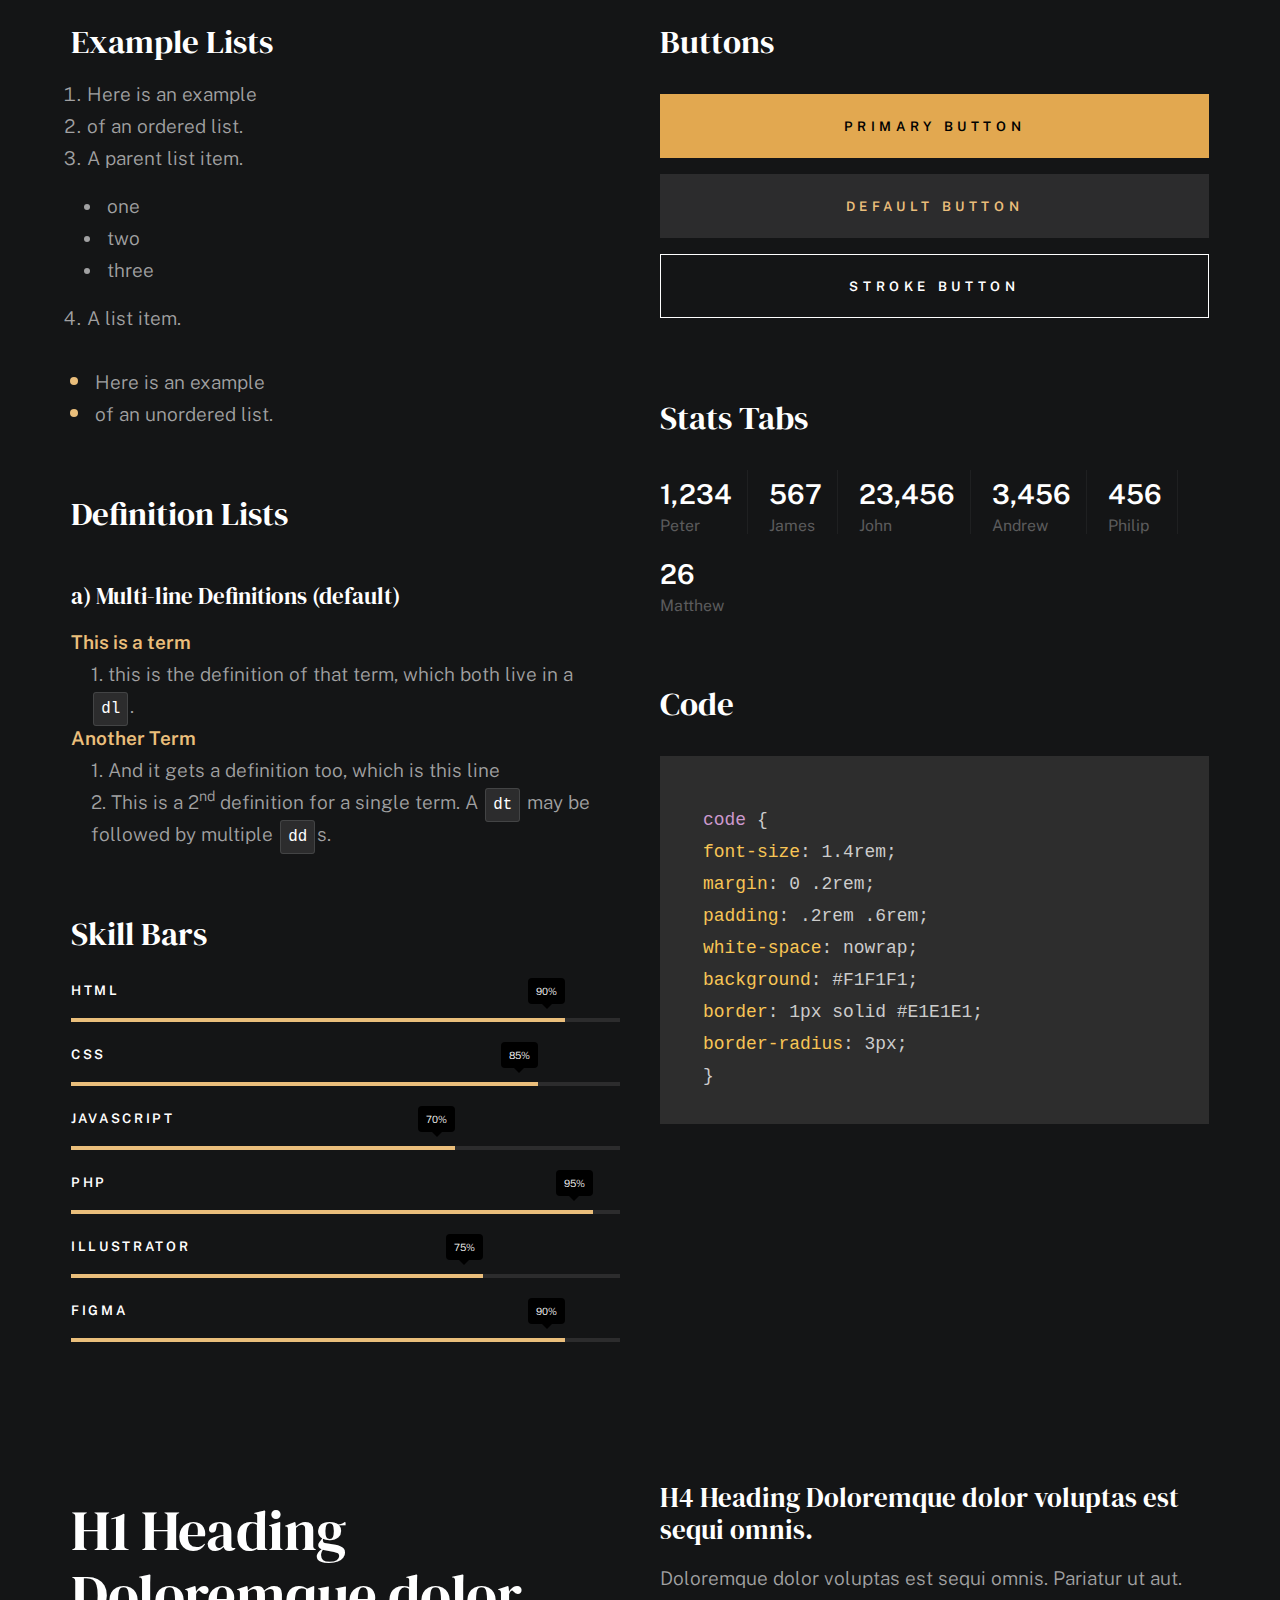
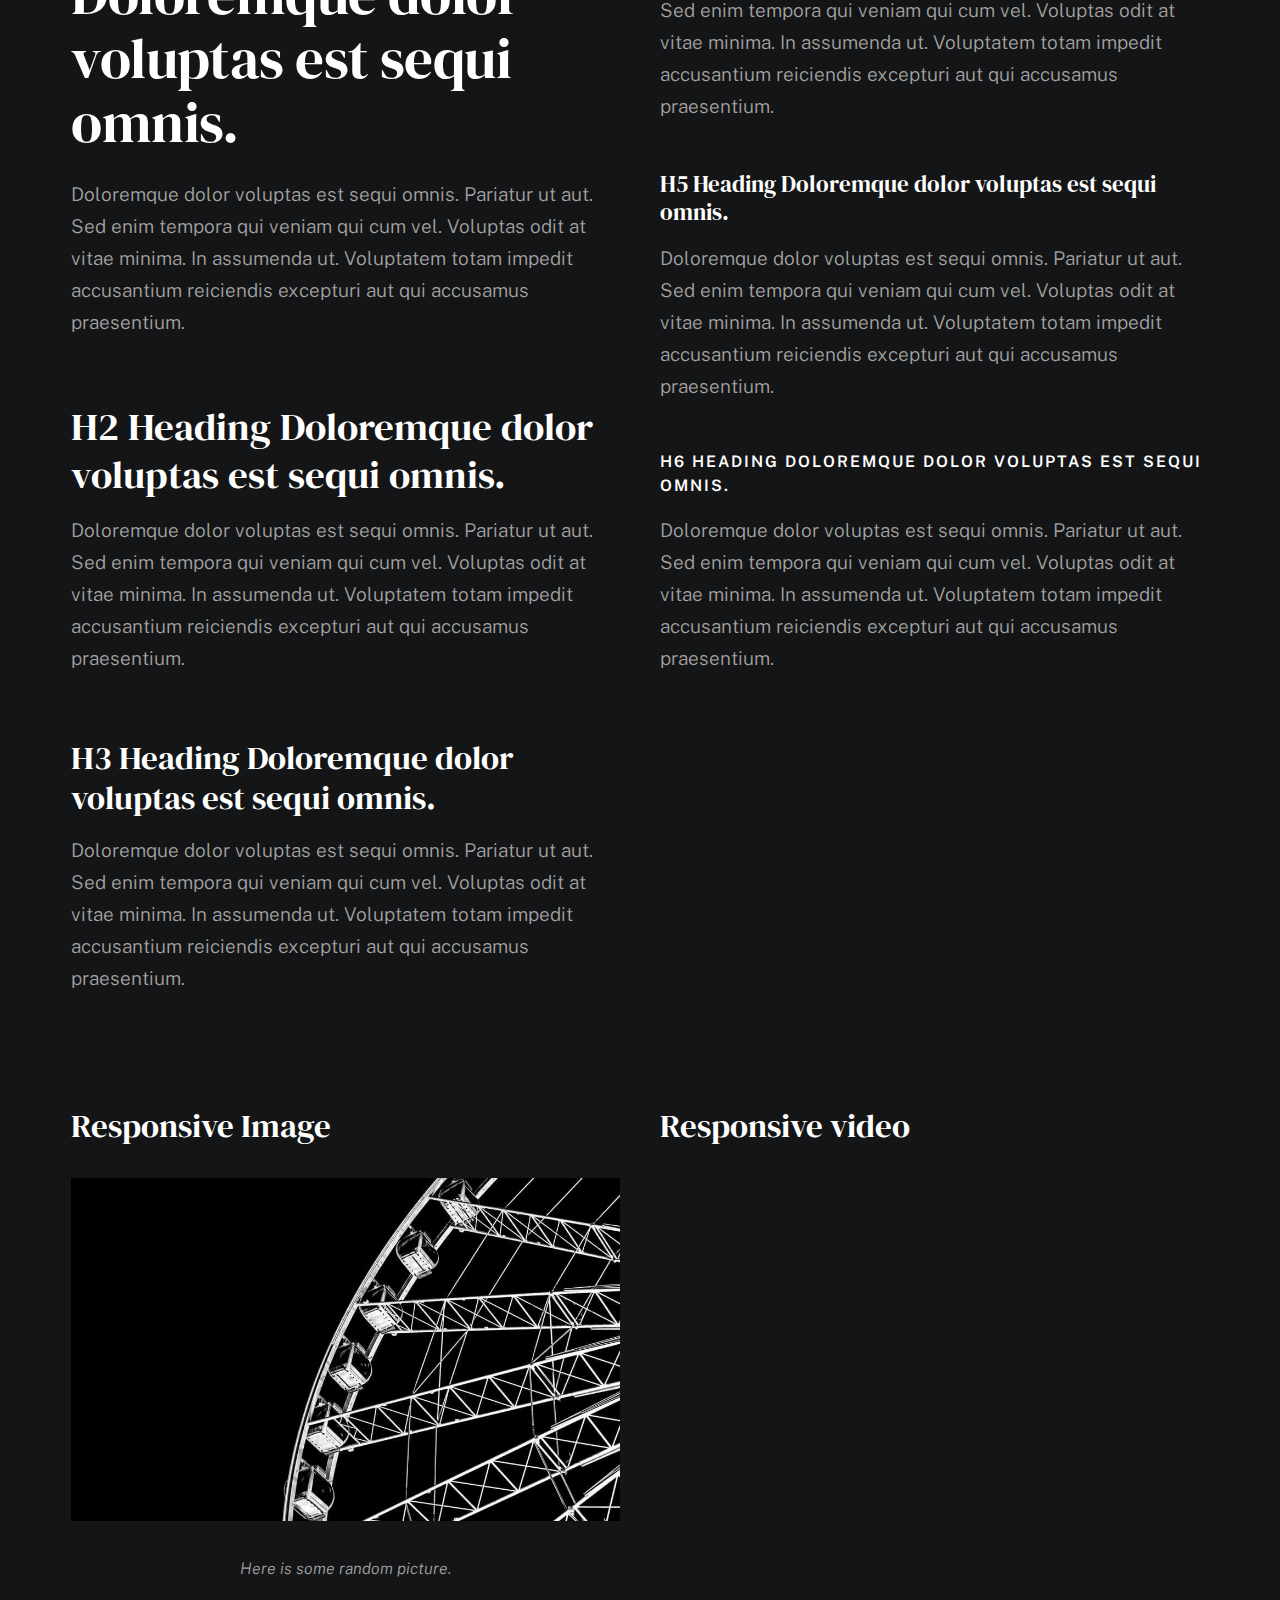
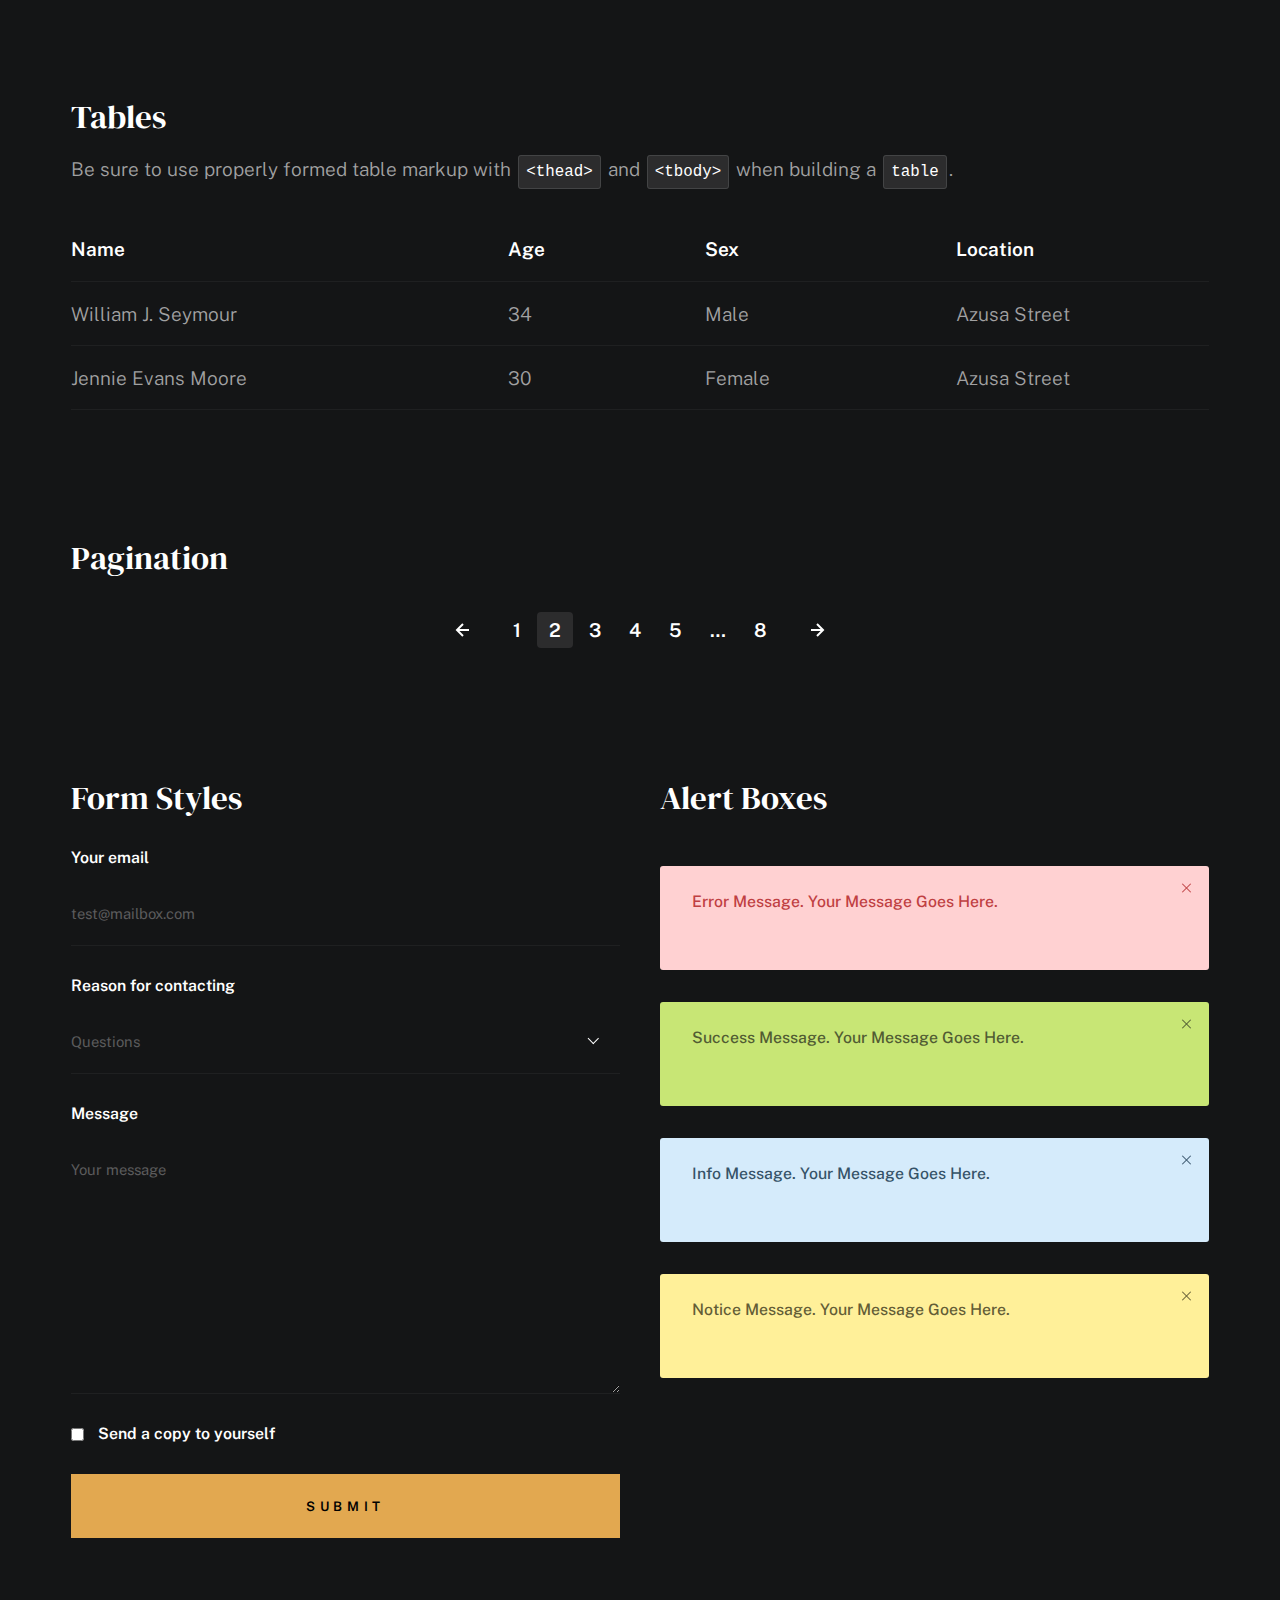
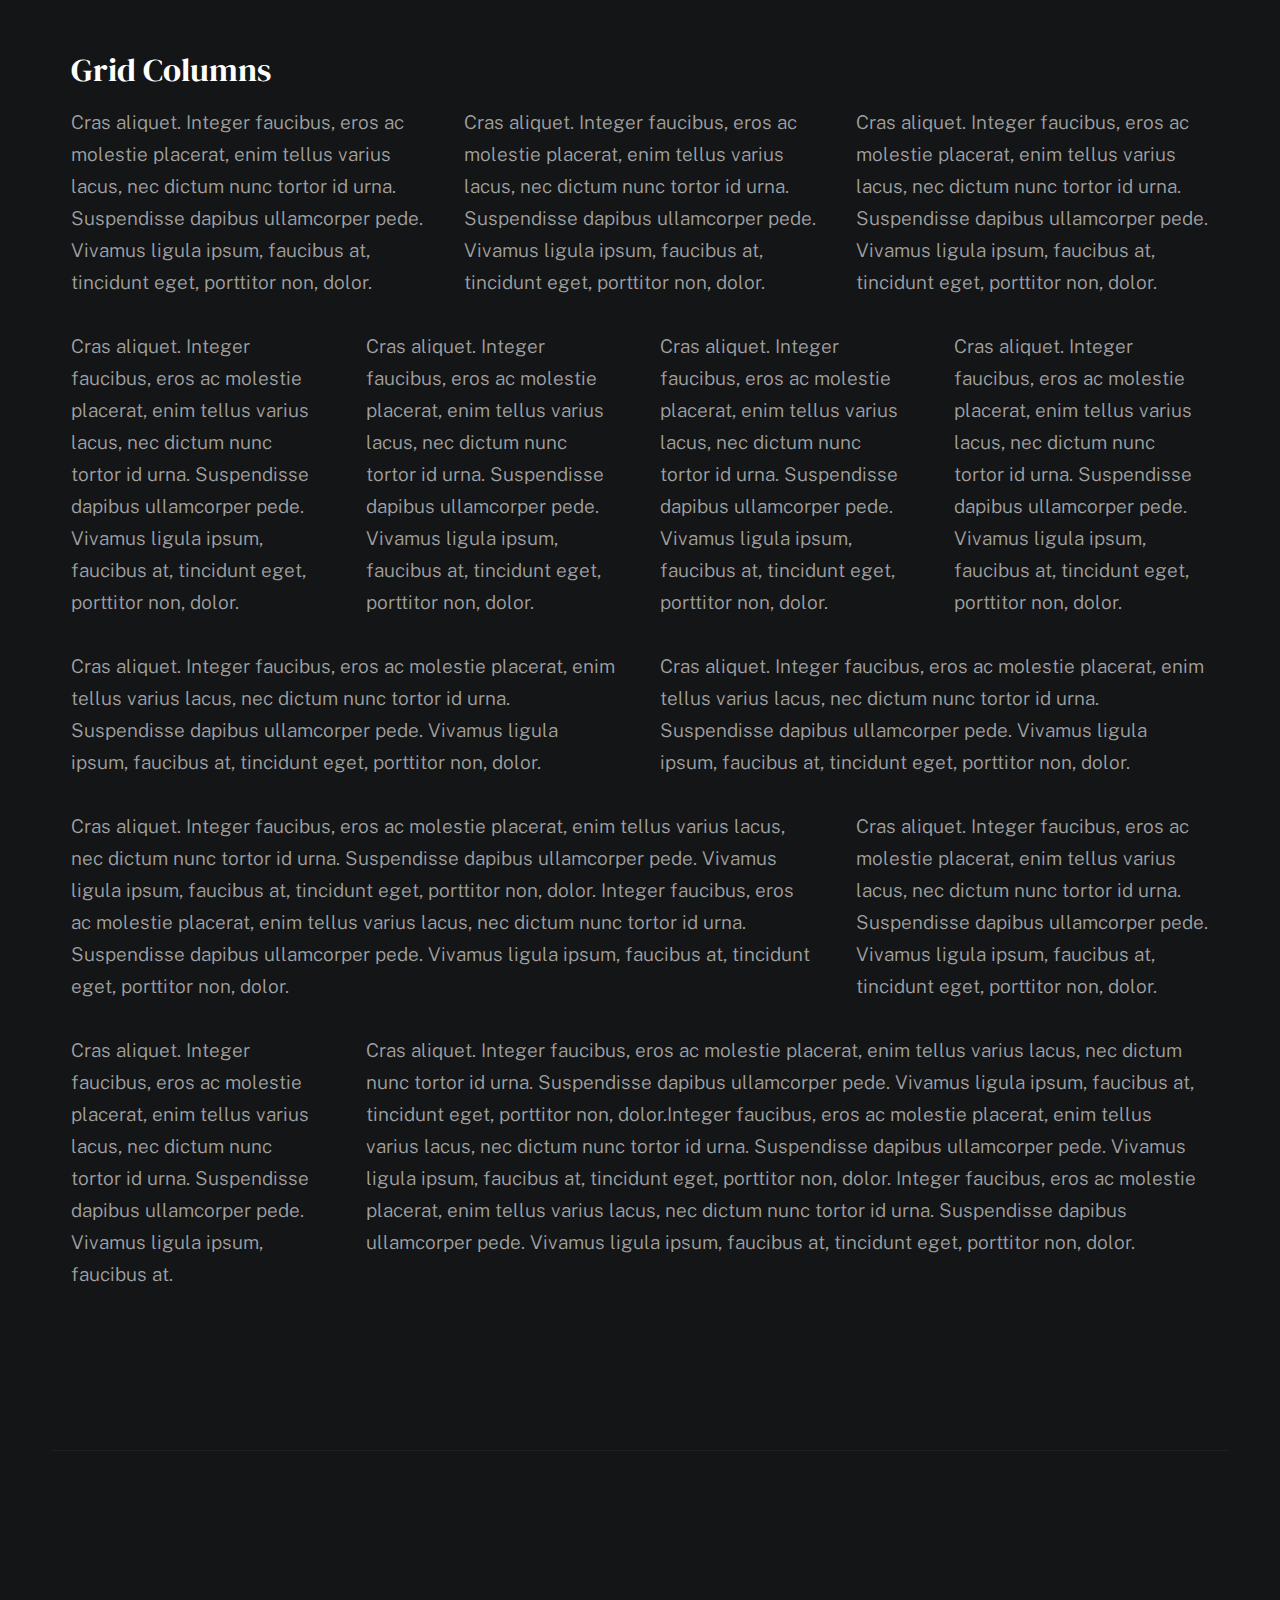
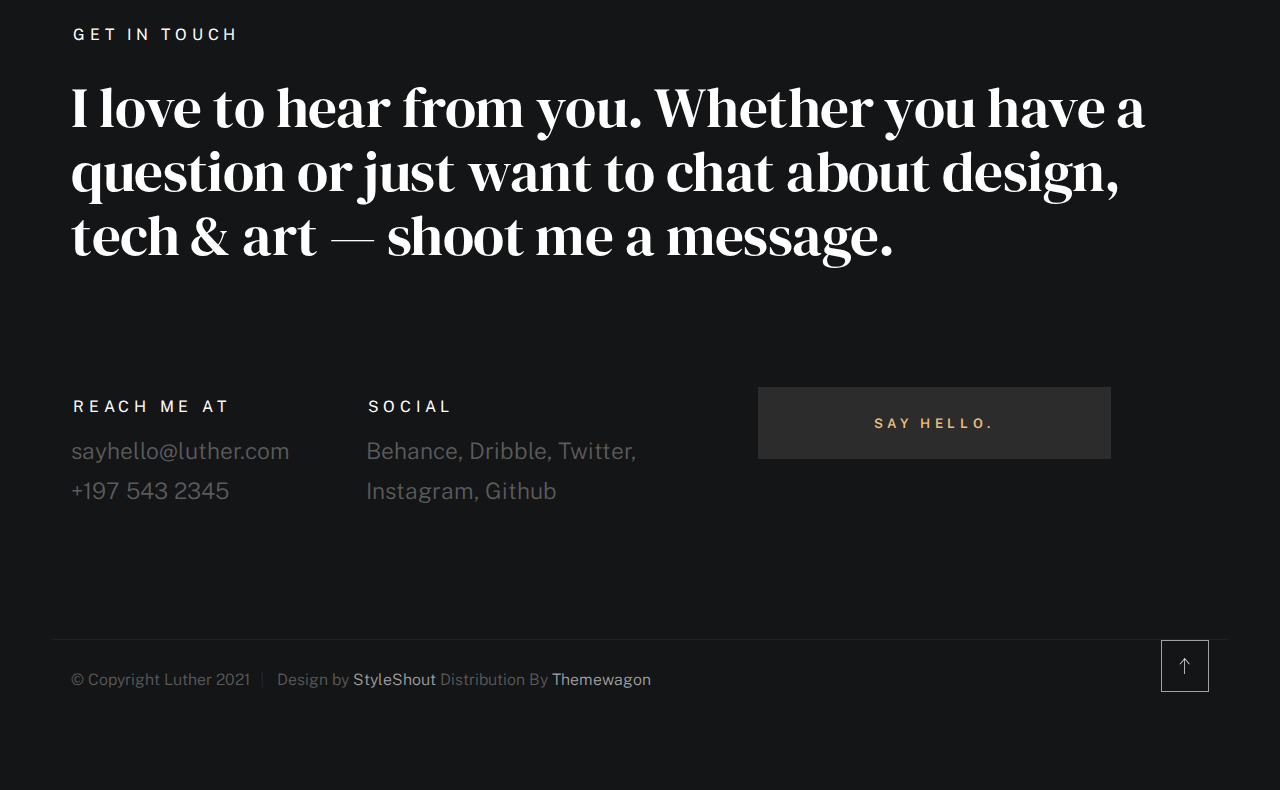
<file: styles.html>
<!DOCTYPE html>
<html class="no-js ss-preload" lang="en">
<head>

    <!--- basic page needs
    ================================================== -->
    <meta charset="utf-8">
    <title>Luther - Styles</title>
    <meta name="description" content="">
    <meta name="author" content="">

    <!-- mobile specific metas
    ================================================== -->
    <meta name="viewport" content="width=device-width, initial-scale=1">

    <!-- CSS
    ================================================== -->
    <link rel="stylesheet" href="css/vendor.css">
    <link rel="stylesheet" href="css/styles.css">

    <style type="text/css" media="screen">
        .s-styles {
            padding-top: var(--vspace-5);
            padding-bottom: var(--vspace-4);
            position: relative;
        }
        .s-styles .intro h1 {
            margin-top: 0;
        }
    </style>

    <!-- favicons
    ================================================== -->
    <link rel="apple-touch-icon" sizes="180x180" href="apple-touch-icon.png">
    <link rel="icon" type="image/png" sizes="32x32" href="favicon-32x32.png">
    <link rel="icon" type="image/png" sizes="16x16" href="favicon-16x16.png">
    <link rel="manifest" href="site.webmanifest">

</head>

<body id="top">


    <!-- # preloader
    ================================================== -->
    <div id="preloader">
        <div id="loader">
        </div>
    </div>


    <!-- # page wrap
    ================================================== -->
    <div class="s-pagewrap">

        <div class="circles">
            <span></span>
            <span></span>
            <span></span>
            <span></span>
            <span></span>
        </div>


        <!-- ## site header 
        ================================================== -->
        <header class="s-header">

            <div class="header-mobile">
                <span class="mobile-home-link"><a href="index.html">Luther.</a></span>
                <a class="mobile-menu-toggle" href="#0"><span>Menu</span></a>
            </div>

            <div class="row wide main-nav-wrap">
                <nav class="column lg-12 main-nav">
                    <ul>
                        <li><a href="index.html" class="home-link">Luther.</a></li>
                        <li class="current"><a href="index.html">Intro</a></li>
                        <li><a href="index.html">About</a></li>
                        <li><a href="index.html">Works</a></li>
                        <li><a href="index.html">Say Hello</a></li>
                    </ul>
                </nav>
            </div>

        </header> <!-- end s-header -->


        <!-- ## main content
        ==================================================- -->
        <main class="s-content">


            <!-- ### intro
            ================================================== -->
            <section id="intro" class="s-intro">

                <div class="row intro-content wide">

                    <div class="column">
                        <div class="text-pretitle with-line">
                            Hello World
                        </div>

                        <h1 class="text-huge-title">
                            I am Luther, <br>
                            a digital designer <br>
                            & frontend <br> 
                            developer based <br>
                            in Somewhere.
                        </h1>
                    </div>

                    <ul class="intro-social">
                        <li><a href="#0">Behance</a></li>
                        <li><a href="#0">Twitter</a></li>
                        <li><a href="#0">Dribbble</a></li>
                        <li><a href="#0">Instagram</a></li>
                    </ul>

                </div> <!-- end intro content -->

                <a href="#styles" class="intro-scrolldown smoothscroll">
                    <svg width="24" height="24" viewBox="0 0 24 24" xmlns="http://www.w3.org/2000/svg" fill-rule="evenodd" clip-rule="evenodd"><path d="M11 21.883l-6.235-7.527-.765.644 7.521 9 7.479-9-.764-.645-6.236 7.529v-21.884h-1v21.883z"/></svg>
                </a>

            </section> <!-- end s-intro -->


            <!-- ### styles
            ================================================== -->
            <div id="styles" class="s-styles">

                <div class="row">

                    <div class="column lg-12 intro">

                        <h1>Style Guide.</h1>

                        <p class="lead">Lorem ipsum Officia elit ad tempor dolore est ex incididunt incididunt occaecat culpa deserunt 
                        sunt labore in cillum ullamco magna in Excepteur consequat in reprehenderit proident mollit incididunt officia commodo.
                        Duis ea officia sed dolor pariatur enim dolore dolore quis incididunt nulla exercitation commodo veniam et ea incididunt.
                        </p>

                        <hr>
                    </div>

                </div> <!-- end row -->

                <div class="row">

                    <div class="column lg-6 tab-12">

                        <h3>Paragraph and Image</h3>

                        <p><a href="#"><img width="120" height="120" class="u-pull-left" alt="sample-image" src="images/sample-image.jpg"></a>
                        Lorem ipsum dolor sit amet, consectetuer adipiscing elit. Donec libero. Suspendisse bibendum.Cras id urna. Morbi 
                        tincidunt, orci ac convallis aliquam, lectus turpis varius lorem, eu posuere nunc justo tempus leo. Donec mattis, 
                        purus nec placerat bibendum, dui pede condimentum odio, ac blandit ante orci ut diam. Cras fringilla magna. 
                        Phasellus suscipit, leo a pharetra condimentum, lorem tellus eleifend magna, eget fringilla velit magna id 
                        neque posuere nunc justo tempus leo. </p>

                        <p>
                        Lorem ipsum dolor sit amet, consectetuer adipiscing elit. Donec libero. Suspendisse bibendum. Cras id urna. 
                        Morbi tincidunt, orci ac convallis aliquam, lectus turpis varius lorem, eu posuere nunc justo tempus leo. 
                        Donec mattis, purus nec placerat bibendum, dui pede condimentumodio, ac blandit ante orci ut diam.	
                        </p>

                        <p>A <a href="#">link</a>,
                        <abbr title="this really isn't a very good description">abbrebation</abbr>,
                        <strong>strong text</strong>,
                        <em>em text</em>,
                        <del>deleted text</del>, and
                        <mark>this is a mark text.</mark>
                        <code>.code</code>
                        </p>

                    </div>

                    <div class="column lg-6 tab-12">

                        <h3>Drop Caps</h3>

                        <p class="drop-cap">Far far away, behind the word mountains, far from the countries Vokalia and Consonantia,
                        there live the blind texts. Separated they live in Bookmarksgrove right at the coast of the
                        Semantics, a large language ocean. A small river named Duden flows by their place and supplies it with the 
                        necessary regelialia. Morbi tincidunt, orci ac convallis aliquam, lectus turpis varius lorem, 
                        euposuere nunc justo tempus leo. Donec mattis, purus nec placerat bibendum, dui pede condimentum odio, 
                        ac blandit ante orci ut diam. Cras fringilla magna. Phasellus suscipit, leo a pharetra condimentum, 
                        lorem tellus eleifend magna, eget fringilla velit magna id neque.
                        </p>

                        <h3>Small Print</h3>

                        <p><small>Lorem ipsum dolor sit amet, consectetuer adipiscing elit. Donec libero.</small></p>

                    </div>

                </div> <!-- end row -->

                <div class="row">

                    <div class="column lg-6 tab-12">

                        <h3 class="u-add-bottom">Pull Quotes</h3>

                        <p>
                        Perspiciatis nemo unde et nobis modi consequatur officia amet. Ut enim 
                        tenetur provident maiores. Perspiciatis asperiores incidunt sequi 
                        quisquam. Enim aut. 
                        </p>

                        <figure class="pull-quote">
                            <blockquote>
                                <p>
                                When you look in the eyes of grace, when you meet grace, 
                                when you embrace grace, when you see the nail prints in 
                                grace’s hands and the fire in his eyes, when you feel his 
                                relentless love for you - it will not motivate you to sin. 
                                It will motivate you to righteousness.
                                </p>

                                <footer>
                                    <cite>Judah Smith</cite>
                                </footer>
                            </blockquote>
                        </figure>


                    </div>

                    <div class="column lg-6 tab-12">

                        <h3 class="u-add-bottom">Block Quotes</h3>

                        <blockquote cite="http://where-i-got-my-info-from.com">
                            <p>
                            For God so loved the world, that he gave his only Son, that whoever believes in 
                            him should not perish but have eternal life. For God did not send his Son into 
                            the world to condemn the world, but in order that the world might be 
                            saved through him.
                            </p>

                            <footer>
                                <cite>
                                    <a href="#0">John 3:16-17 ESV</a>
                                </cite>
                            </footer>

                        </blockquote>

                        <blockquote>
                            <p>There is a God-shaped vacuum in the heart of each man which cannot be satisfied 
                            by any created thing but only by God the Creator.</p>

                            <footer>
                                <cite>Blaise Pascal</cite>
                            </footer>

                        </blockquote>

                    </div>

                </div> <!-- end row -->

                <div class="row u-add-half-bottom">

                    <div class="column lg-6 tab-12">

                        <h3>Example Lists</h3>

                        <ol>
                            <li>Here is an example</li>
                            <li>of an ordered list.</li>
                            <li>A parent list item.
                                <ul>
                                    <li>one</li>
                                    <li>two</li>
                                    <li>three</li>
                                </ul>
                                </li>
                                <li>A list item.</li>
                            </ol>

                        <ul class="disc">
                            <li>Here is an example</li>
                            <li>of an unordered list.</li>
                        </ul>

                        <h3>Definition Lists</h3>

                        <h5>a) Multi-line Definitions (default) </h5>

                        <dl class="dictionary-style">
                            <dt><strong>This is a term</strong></dt>
                                <dd>this is the definition of that term, which both live in a <code>dl</code>.</dd>
                            <dt><strong>Another Term</strong></dt>
                                <dd>And it gets a definition too, which is this line</dd>
                                <dd>This is a 2<sup>nd</sup> definition for a single term. A <code>dt</code> may be followed by multiple <code>dd</code>s.</dd>
                        </dl>

                        <h3 class="u-add-bottom">Skill Bars</h3>

                        <ul class="skill-bars">
                            <li>
                            <div class="progress percent90"><span>90%</span></div>
                            <strong>HTML</strong>
                            </li>
                            <li>
                            <div class="progress percent85"><span>85%</span></div>
                            <strong>CSS</strong>
                            </li>
                            <li>
                            <div class="progress percent70"><span>70%</span></div>
                            <strong>Javascript</strong>
                            </li>
                            <li>
                            <div class="progress percent95"><span>95%</span></div>
                            <strong>PHP</strong>
                            </li>
                            <li>
                            <div class="progress percent75"><span>75%</span></div>
                            <strong>Illustrator</strong>
                            </li>
                            <li>
                            <div class="progress percent90"><span>90%</span></div>
                            <strong>Figma</strong>
                            </li>
                        </ul>

                    </div>

                    <div class="column lg-6 tab-12">

                        <h3 class="u-add-bottom">Buttons</h3>

                        <p>
                            <a class="btn btn--primary u-fullwidth" href="#0">Primary Button</a>
                            <a class="btn u-fullwidth" href="#0">Default Button</a>
                            <a class="btn btn--stroke u-fullwidth" href="#0">Stroke Button</a>
                        </p>

                        <h3>Stats Tabs</h3>

                        <ul class="stats-tabs">
                            <li><a href="#0">1,234 <em>Peter</em></a></li>
                            <li><a href="#0">567 <em>James</em></a></li>
                            <li><a href="#0">23,456 <em>John</em></a></li>
                            <li><a href="#0">3,456 <em>Andrew</em></a></li>
                            <li><a href="#0">456 <em>Philip</em></a></li>
                            <li><a href="#0">26 <em>Matthew</em></a></li>
                        </ul>

                        <h3 class="u-add-bottom">Code</h3>

<pre><code class="language-css">
    code {
    font-size: 1.4rem;
    margin: 0 .2rem;
    padding: .2rem .6rem;
    white-space: nowrap;
    background: #F1F1F1;
    border: 1px solid #E1E1E1;	
    border-radius: 3px;
    }
</code></pre>

                    </div>

                </div> <!-- end row -->

                <div class="row u-add-half-bottom">

                    <div class="column lg-6 tab-12">
                            
                        <h1>H1 Heading Doloremque dolor voluptas est sequi omnis.</h1>
                        <p>Doloremque dolor voluptas est sequi omnis. Pariatur ut aut. Sed enim tempora qui veniam qui cum vel. 
                        Voluptas odit at vitae minima. In assumenda ut. Voluptatem totam impedit accusantium reiciendis excepturi aut qui accusamus praesentium.</p>

                        <h2>H2 Heading Doloremque dolor voluptas est sequi omnis.</h2>
                        <p>Doloremque dolor voluptas est sequi omnis. Pariatur ut aut. Sed enim tempora qui veniam qui cum vel. 
                        Voluptas odit at vitae minima. In assumenda ut. Voluptatem totam impedit accusantium reiciendis excepturi aut qui accusamus praesentium.</p>

                        <h3>H3 Heading Doloremque dolor voluptas est sequi omnis.</h3>
                        <p>Doloremque dolor voluptas est sequi omnis. Pariatur ut aut. Sed enim tempora qui veniam qui cum vel. 
                        Voluptas odit at vitae minima. In assumenda ut. Voluptatem totam impedit accusantium reiciendis excepturi aut qui accusamus praesentium.</p>

                        
                    </div>

                    <div class="column lg-6 tab-12">
                        <h4>H4 Heading Doloremque dolor voluptas est sequi omnis.</h4>
                        <p>Doloremque dolor voluptas est sequi omnis. Pariatur ut aut. Sed enim tempora qui veniam qui cum vel. 
                        Voluptas odit at vitae minima. In assumenda ut. Voluptatem totam impedit accusantium reiciendis excepturi aut qui accusamus praesentium.</p>

                        <h5>H5 Heading Doloremque dolor voluptas est sequi omnis.</h5>
                        <p>Doloremque dolor voluptas est sequi omnis. Pariatur ut aut. Sed enim tempora qui veniam qui cum vel. 
                        Voluptas odit at vitae minima. In assumenda ut. Voluptatem totam impedit accusantium reiciendis excepturi aut qui accusamus praesentium.</p>

                        <h6>H6 Heading Doloremque dolor voluptas est sequi omnis.</h6>
                        <p>Doloremque dolor voluptas est sequi omnis. Pariatur ut aut. Sed enim tempora qui veniam qui cum vel. 
                        Voluptas odit at vitae minima. In assumenda ut. Voluptatem totam impedit accusantium reiciendis excepturi aut qui accusamus praesentium.</p>
            
                        
                    </div>

                </div> <!-- end row -->

                <div class="row u-add-half-bottom">

                    <div class="column lg-6 tab-12">

                        <h3 class="u-add-bottom">Responsive Image</h3>

                        <figure>
                            <img src="images/wheel-500.jpg" 
                            srcset="images/wheel-1000.jpg 1000w, 
                            images/wheel-500.jpg 500w" 
                            sizes="(max-width: 1000px) 100vw, 1000px" alt="">

                            <figcaption>
                                Here is some random picture.
                            </figcaption>
                        </figure>

                    </div>

                    <div class="column lg-6 tab-12">

                        <h3 class="u-add-bottom">Responsive video</h3>

                        <div class="video-container">
                        <iframe src="https://player.vimeo.com/video/14592941?color=00a650&title=0&byline=0&portrait=0" width="500" height="281" frameborder="0" webkitallowfullscreen mozallowfullscreen allowfullscreen></iframe> 
                        </div>

                    </div>
                    
                </div> <!-- end row -->

                <div class="row u-add-bottom">

                    <div class="column lg-12">

                        <h3>Tables</h3>
                        <p>Be sure to use properly formed table markup with <code>&lt;thead&gt;</code> and <code>&lt;tbody&gt;</code> when building a <code>table</code>.</p>

                        <div class="table-responsive">

                            <table>
                                    <thead>
                                    <tr>
                                        <th>Name</th>
                                        <th>Age</th>
                                        <th>Sex</th>
                                        <th>Location</th>
                                    </tr>
                                    </thead>
                                    <tbody>
                                    <tr>
                                        <td>William J. Seymour</td>
                                        <td>34</td>
                                        <td>Male</td>
                                        <td>Azusa Street</td>
                                    </tr>
                                    <tr>
                                        <td>Jennie Evans Moore</td>
                                        <td>30</td>
                                        <td>Female</td>
                                        <td>Azusa Street</td>
                                    </tr>
                                    </tbody>
                            </table>

                        </div>

                    </div>
                    
                </div> <!-- end row -->

                <div class="row">

                    <div class="column lg-12">
                        <h3>Pagination</h3>

                        <nav class="pgn">
                            <ul>
                                <li>
                                    <a class="pgn__prev" href="#0">
                                        <svg xmlns="http://www.w3.org/2000/svg" width="24" height="24" viewBox="0 0 24 24"><path d="M12.707 17.293L8.414 13H18v-2H8.414l4.293-4.293-1.414-1.414L4.586 12l6.707 6.707z"/></svg>
                                    </a>
                                </li>
                                <li><a class="pgn__num" href="#0">1</a></li>
                                <li><span class="pgn__num current">2</span></li>
                                <li><a class="pgn__num" href="#0">3</a></li>
                                <li><a class="pgn__num" href="#0">4</a></li>
                                <li><a class="pgn__num" href="#0">5</a></li>
                                <li><span class="pgn__num dots">…</span></li>
                                <li><a class="pgn__num" href="#0">8</a></li>
                                <li>
                                    <a class="pgn__next" href="#0">
                                        <svg xmlns="http://www.w3.org/2000/svg" width="24" height="24" viewBox="0 0 24 24"><path d="M11.293 17.293l1.414 1.414L19.414 12l-6.707-6.707-1.414 1.414L15.586 11H6v2h9.586z"/></svg>
                                    </a>
                                </li>
                            </ul>
                        </nav>
                    </div>

                </div> <!-- end row -->

                <div class="row">

                    <div class="column lg-6 tab-12">

                        <h3 class="u-add-bottom">Form Styles</h3>

                        <form>
                            <div>
                                <label for="sampleInput">Your email</label>
                                <input class="u-fullwidth" type="email" placeholder="test@mailbox.com" id="sampleInput">
                            </div>
                            <div>
                                <label for="sampleRecipientInput">Reason for contacting</label>
                                <div class="ss-custom-select">
                                    <select class="u-fullwidth" id="sampleRecipientInput">
                                        <option value="Option 1">Questions</option>
                                        <option value="Option 2">Report</option>
                                        <option value="Option 3">Others</option>
                                    </select>
                                </div>
                            </div>
                            
                            <label for="exampleMessage">Message</label>
                            <textarea class="u-fullwidth" placeholder="Your message" id="exampleMessage"></textarea>

                            <label class="u-add-bottom">
                                <input type="checkbox">
                                <span class="label-text">Send a copy to yourself</span>
                            </label>
                        
                            <input class="btn--primary u-fullwidth" type="submit" value="Submit">
                        </form>

                    </div>

                    <div class="column lg-6 tab-12">

                        <h3>Alert Boxes</h3>

                        <br>
                        
                        <div class="alert-box alert-box--error">
                            <p>Error Message. Your Message Goes Here.</p>
                            <span class="alert-box__close"></span>
                        </div><!-- end error -->
                                
                        <div class="alert-box alert-box--success">
                            <p>Success Message. Your Message Goes Here.</p>
                            <span class="alert-box__close"></span>
                        </div><!-- end success -->
                                
                        <div class="alert-box alert-box--info">
                            <p>Info Message. Your Message Goes Here.</p>
                            <span class="alert-box__close"></span>
                        </div><!-- end info -->
                                
                        <div class="alert-box alert-box--notice">
                            <p>Notice Message. Your Message Goes Here.</p>
                            <span class="alert-box__close"></span>
                        </div><!-- end notice -->
                    
                    </div>

                </div> <!-- end row -->

                <div class="row">

                    <div class="lg-12 column">
                        <h3>Grid Columns</h3>
                    </div>
        
                </div> <!-- Row End-->
        
                <!--<h4>1/3 Columns</h4>  -->
        
                <div class="row">
        
                    <div class="lg-4 mob-12 column">
                        <p>
                        Cras aliquet. Integer faucibus, eros ac molestie placerat, enim tellus varius lacus,
                        nec dictum nunc tortor id urna. Suspendisse dapibus ullamcorper pede. Vivamus ligula ipsum,
                        faucibus at, tincidunt eget, porttitor non, dolor. 
                        </p>
                    </div>
        
                    <div class="lg-4 mob-12 column">
                        <p>
                        Cras aliquet. Integer faucibus, eros ac molestie placerat, enim tellus varius lacus,
                        nec dictum nunc tortor id urna. Suspendisse dapibus ullamcorper pede. Vivamus ligula ipsum,
                        faucibus at, tincidunt eget, porttitor non, dolor. 
                        </p>
                    </div>
        
                    <div class="lg-4 mob-12 column">
                        <p>
                        Cras aliquet. Integer faucibus, eros ac molestie placerat, enim tellus varius lacus,
                        nec dictum nunc tortor id urna. Suspendisse dapibus ullamcorper pede. Vivamus ligula ipsum,
                        faucibus at, tincidunt eget, porttitor non, dolor. 
                        </p>
                    </div>
        
                </div>
        
                <!--<h4>1/4 Columns</h4>  -->
        
                <div class="row">
        
                    <div class="lg-3 tab-6 mob-12 column">
                        <p>
                        Cras aliquet. Integer faucibus, eros ac molestie placerat, enim tellus varius lacus,
                        nec dictum nunc tortor id urna. Suspendisse dapibus ullamcorper pede. Vivamus ligula ipsum,
                        faucibus at, tincidunt eget, porttitor non, dolor. 
                        </p>
                    </div>
        
                    <div class="lg-3 tab-6 mob-12 column">
                        <p>
                        Cras aliquet. Integer faucibus, eros ac molestie placerat, enim tellus varius lacus,
                        nec dictum nunc tortor id urna. Suspendisse dapibus ullamcorper pede. Vivamus ligula ipsum,
                        faucibus at, tincidunt eget, porttitor non, dolor. 
                        </p>
                    </div>
        
                    <div class="lg-3 tab-6 mob-12 column">
                        <p>
                        Cras aliquet. Integer faucibus, eros ac molestie placerat, enim tellus varius lacus,
                        nec dictum nunc tortor id urna. Suspendisse dapibus ullamcorper pede. Vivamus ligula ipsum,
                        faucibus at, tincidunt eget, porttitor non, dolor. 
                        </p>
                    </div>
        
                    <div class="lg-3 tab-6 mob-12 column">
                        <p>
                        Cras aliquet. Integer faucibus, eros ac molestie placerat, enim tellus varius lacus,
                        nec dictum nunc tortor id urna. Suspendisse dapibus ullamcorper pede. Vivamus ligula ipsum,
                        faucibus at, tincidunt eget, porttitor non, dolor. 
                        </p>
                    </div>
        
                </div>
        
                <!--<h4>1/2 Columns</h4>  -->
        
                <div class="row">
        
                    <div class="lg-6 mob-12 column">
                        <p>
                        Cras aliquet. Integer faucibus, eros ac molestie placerat, enim tellus varius lacus,
                        nec dictum nunc tortor id urna. Suspendisse dapibus ullamcorper pede. Vivamus ligula ipsum,
                        faucibus at, tincidunt eget, porttitor non, dolor. 
                        </p>
                    </div>
        
                    <div class="lg-6 mob-12 column">
                        <p>
                        Cras aliquet. Integer faucibus, eros ac molestie placerat, enim tellus varius lacus,
                        nec dictum nunc tortor id urna. Suspendisse dapibus ullamcorper pede. Vivamus ligula ipsum,
                        faucibus at, tincidunt eget, porttitor non, dolor. 
                        </p>
                    </div>
        
                </div>
        
                <!--<h4>2/3 Columns</h4>  -->
        
                <div class="row">
        
                    <div class="lg-8 tab-7 mob-12 column">
                        <p>
                        Cras aliquet. Integer faucibus, eros ac molestie placerat, enim tellus varius lacus,
                        nec dictum nunc tortor id urna. Suspendisse dapibus ullamcorper pede. Vivamus ligula ipsum,
                        faucibus at, tincidunt eget, porttitor non, dolor. Integer faucibus, eros ac molestie placerat, enim tellus varius lacus,
                        nec dictum nunc tortor id urna. Suspendisse dapibus ullamcorper pede. Vivamus ligula ipsum,
                        faucibus at, tincidunt eget, porttitor non, dolor.
                        </p>
                    </div>
        
                    <div class="lg-4 tab-5 mob-12 column">
                        <p>
                        Cras aliquet. Integer faucibus, eros ac molestie placerat, enim tellus varius lacus,
                        nec dictum nunc tortor id urna. Suspendisse dapibus ullamcorper pede. Vivamus ligula ipsum,
                        faucibus at, tincidunt eget, porttitor non, dolor. 
                        </p>
                    </div>
        
                </div>
        
                <!--<h4>3/4 Columns</h4>  -->
        
                <div class="row">
        
                    <div class="lg-3 tab-5 mob-12 column">
                        <p>
                        Cras aliquet. Integer faucibus, eros ac molestie placerat, enim tellus varius lacus,
                        nec dictum nunc tortor id urna. Suspendisse dapibus ullamcorper pede. Vivamus ligula ipsum,
                        faucibus at. 
                        </p>
                    </div>
        
                    <div class="lg-9 tab-7 mob-12 column">
                        <p>
                        Cras aliquet. Integer faucibus, eros ac molestie placerat, enim tellus varius lacus,
                        nec dictum nunc tortor id urna. Suspendisse dapibus ullamcorper pede. Vivamus ligula ipsum,
                        faucibus at, tincidunt eget, porttitor non, dolor.Integer faucibus, eros ac molestie placerat, enim tellus varius lacus,
                        nec dictum nunc tortor id urna. Suspendisse dapibus ullamcorper pede. Vivamus ligula ipsum,
                        faucibus at, tincidunt eget, porttitor non, dolor. Integer faucibus, eros ac molestie placerat, enim tellus varius lacus,
                        nec dictum nunc tortor id urna. Suspendisse dapibus ullamcorper pede. Vivamus ligula ipsum,
                        faucibus at, tincidunt eget, porttitor non, dolor.
                        </p>
                    </div>
        
                </div>

            </div> <!-- end content-wrap -->


            <!-- ### contact
            ================================================== -->
            <section id="contact" class="s-contact">

                <div class="row contact-top">
                    <div class="column lg-12">
                        <h2 class="text-pretitle">
                            Get In Touch
                        </h2>

                        <p class="h1">
                            I love to hear from you.
                            Whether you have a question or just 
                            want to chat about design, tech & art — shoot me a message.
                        </p>
                    </div>
                </div> <!-- end contact-top -->

                <div class="row contact-bottom">
                    <div class="column lg-3 md-5 tab-6 stack-on-550 contact-block">
                        <h3 class="text-pretitle">Reach me at</h3>
                        <p class="contact-links">
                            <a href="mailto:sayhello@luther.com" class="mailtoui">sayhello@luther.com</a> <br>
                            <a href="tel:+1975432345">+197 543 2345</a>
                        </p>
                    </div>
                    <div class="column lg-4 md-5 tab-6 stack-on-550 contact-block">
                        <h3 class="text-pretitle">Social</h3>
                        <ul class="contact-social">
                            <li><a href="#0">Behance</a></li>
                            <li><a href="#0">Dribble</a></li>
                            <li><a href="#0">Twitter</a></li>
                            <li><a href="#0">Instagram</a></li>
                            <li><a href="#0">Github</a></li>
                        </ul>
                    </div>
                    <div class="column lg-4 md-12 contact-block">
                        <a href="mailto:sayhello@luther.com" class="mailtoui btn btn--medium u-fullwidth contact-btn">Say Hello.</a>
                    </div>
                </div> <!-- end contact-bottom -->

            </section> <!-- end contact -->

        </main> <!-- end s-content -->


        <!-- ## footer
        ================================================== -->
        <footer class="s-footer">

            <div class="row">
                <div class="column ss-copyright">
                    <span>© Copyright Luther 2021</span> 
                    <span>Design by <a href="https://www.styleshout.com/">StyleShout</a> Distribution By <a href="https://themewagon.com">Themewagon</a> </span>
                </div>

                <div class="ss-go-top">
                    <a class="smoothscroll" title="Back to Top" href="#top">
                        <svg xmlns="http://www.w3.org/2000/svg" viewBox="0 0 24 24" fill-rule="evenodd" clip-rule="evenodd"><path d="M11 2.206l-6.235 7.528-.765-.645 7.521-9 7.479 9-.764.646-6.236-7.53v21.884h-1v-21.883z"/></svg>
                    </a>
                </div>
            </div>

        </footer> <!-- end s-footer -->

    </div> <!-- end -s-pagewrap -->


    <!-- Java Script
    ================================================== -->
    <script src="js/plugins.js"></script>
    <script src="js/main.js"></script>

</body>
</html>
</file>
<file: css/vendor.css>
/* ===================================================================
 * Theme Third-party Stylesheets
 * Template Ver. 1.0.0
 * 02-16-2021
 * -------------------------------------------------------------------
 *
 * TOC:
 * 
 * # PrismJS 1.20.0
 * # Swiper 6.4.5
 * # Basiclightbox
 * 
 * ------------------------------------------------------------------- */



/* ===================================================================
 * # PrismJS 1.20.0
 *   https://prismjs.com/download.html#themes=prism-tomorrow&languages=markup+css+clike+javascript+markup-templating+php
 *   
 *   prism.js tomorrow night eighties for JavaScript, CoffeeScript, CSS and HTML
 *   Based on https://github.com/chriskempson/tomorrow-theme
 *   @author Rose Pritchard
 * ------------------------------------------------------------------- */

code[class*="language-"],
pre[class*="language-"] {
    color           : #ccc;
    background      : none;
    font-family     : var(--font-mono);
    font-size       : calc(var(--text-size) * 0.9444);
    text-align      : left;
    white-space     : pre;
    word-spacing    : normal;
    word-break      : normal;
    word-wrap       : normal;
    line-height     : var(--vspace-1);
    -moz-tab-size   : 4;
    -o-tab-size     : 4;
    tab-size        : 4;
    -webkit-hyphens : none;
    -moz-hyphens    : none;
    -ms-hyphens     : none;
    hyphens         : none;
}

/* Code blocks */

pre[class*="language-"] {
    padding  : var(--vspace-0_5) 0 var(--vspace-1);
    margin   : 0;
    overflow : auto;
}

:not(pre)>code[class*="language-"],
pre[class*="language-"] {
    background : #2d2d2d;
}

/* Inline code */

:not(pre)>code[class*="language-"] {
    padding     : .1em;
    white-space : normal;
}

.token.comment,
.token.block-comment,
.token.prolog,
.token.doctype,
.token.cdata {
    color : #999;
}

.token.punctuation {
    color : #ccc;
}

.token.tag,
.token.attr-name,
.token.namespace,
.token.deleted {
    color : #e2777a;
}

.token.function-name {
    color : #6196cc;
}

.token.boolean,
.token.number,
.token.function {
    color : #f08d49;
}

.token.property,
.token.class-name,
.token.constant,
.token.symbol {
    color : #f8c555;
}

.token.selector,
.token.important,
.token.atrule,
.token.keyword,
.token.builtin {
    color : #cc99cd;
}

.token.string,
.token.char,
.token.attr-value,
.token.regex,
.token.variable {
    color : #7ec699;
}

.token.operator,
.token.entity,
.token.url {
    color : #67cdcc;
}

.token.important,
.token.bold {
    font-weight : bold;
}

.token.italic {
    font-style : italic;
}

.token.entity {
    cursor : help;
}

.token.inserted {
    color : green;
}



/* ===================================================================
 * # Swiper 6.4.5
 *   Most modern mobile touch slider and framework with hardware accelerated transitions
 *   https://swiperjs.com
 *
 *   Copyright 2014-2020 Vladimir Kharlampidi
 *
 *   Released under the MIT License
 *
 *   Released on: December 18, 2020
 * ------------------------------------------------------------------- */

@font-face {
    font-family : "swiper-icons";
    src         : url("data:application/font-woff;charset=utf-8;base64, [base64]//wADZ2x5ZgAAAywAAADMAAAD2MHtryVoZWFkAAABbAAAADAAAAA2E2+eoWhoZWEAAAGcAAAAHwAAACQC9gDzaG10eAAAAigAAAAZAAAArgJkABFsb2NhAAAC0AAAAFoAAABaFQAUGG1heHAAAAG8AAAAHwAAACAAcABAbmFtZQAAA/gAAAE5AAACXvFdBwlwb3N0AAAFNAAAAGIAAACE5s74hXjaY2BkYGAAYpf5Hu/j+W2+MnAzMYDAzaX6QjD6/4//Bxj5GA8AuRwMYGkAPywL13jaY2BkYGA88P8Agx4j+/8fQDYfA1AEBWgDAIB2BOoAeNpjYGRgYNBh4GdgYgABEMnIABJzYNADCQAACWgAsQB42mNgYfzCOIGBlYGB0YcxjYGBwR1Kf2WQZGhhYGBiYGVmgAFGBiQQkOaawtDAoMBQxXjg/wEGPcYDDA4wNUA2CCgwsAAAO4EL6gAAeNpj2M0gyAACqxgGNWBkZ2D4/wMA+xkDdgAAAHjaY2BgYGaAYBkGRgYQiAHyGMF8FgYHIM3DwMHABGQrMOgyWDLEM1T9/w8UBfEMgLzE////P/5//f/V/xv+r4eaAAeMbAxwIUYmIMHEgKYAYjUcsDAwsLKxc3BycfPw8jEQA/[base64]/uznmfPFBNODM2K7MTQ45YEAZqGP81AmGGcF3iPqOop0r1SPTaTbVkfUe4HXj97wYE+yNwWYxwWu4v1ugWHgo3S1XdZEVqWM7ET0cfnLGxWfkgR42o2PvWrDMBSFj/IHLaF0zKjRgdiVMwScNRAoWUoH78Y2icB/yIY09An6AH2Bdu/UB+yxopYshQiEvnvu0dURgDt8QeC8PDw7Fpji3fEA4z/PEJ6YOB5hKh4dj3EvXhxPqH/SKUY3rJ7srZ4FZnh1PMAtPhwP6fl2PMJMPDgeQ4rY8YT6Gzao0eAEA409DuggmTnFnOcSCiEiLMgxCiTI6Cq5DZUd3Qmp10vO0LaLTd2cjN4fOumlc7lUYbSQcZFkutRG7g6JKZKy0RmdLY680CDnEJ+UMkpFFe1RN7nxdVpXrC4aTtnaurOnYercZg2YVmLN/d/gczfEimrE/fs/bOuq29Zmn8tloORaXgZgGa78yO9/cnXm2BpaGvq25Dv9S4E9+5SIc9PqupJKhYFSSl47+Qcr1mYNAAAAeNptw0cKwkAAAMDZJA8Q7OUJvkLsPfZ6zFVERPy8qHh2YER+3i/BP83vIBLLySsoKimrqKqpa2hp6+jq6RsYGhmbmJqZSy0sraxtbO3sHRydnEMU4uR6yx7JJXveP7WrDycAAAAAAAH//wACeNpjYGRgYOABYhkgZgJCZgZNBkYGLQZtIJsFLMYAAAw3ALgAeNolizEKgDAQBCchRbC2sFER0YD6qVQiBCv/H9ezGI6Z5XBAw8CBK/m5iQQVauVbXLnOrMZv2oLdKFa8Pjuru2hJzGabmOSLzNMzvutpB3N42mNgZGBg4GKQYzBhYMxJLMlj4GBgAYow/P/PAJJhLM6sSoWKfWCAAwDAjgbRAAB42mNgYGBkAIIbCZo5IPrmUn0hGA0AO8EFTQAA") format("woff");
    font-weight : 400;
    font-style  : normal;
}

:root {
    --swiper-theme-color : #007aff;
}

.swiper-container {
    margin-left  : auto;
    margin-right : auto;
    position     : relative;
    overflow     : hidden;
    list-style   : none;
    padding      : 0;
    /* Fix of Webkit flickering */
    z-index      : 1;
}

.swiper-container-vertical>.swiper-wrapper {
    flex-direction : column;
}

.swiper-wrapper {
    position            : relative;
    width               : 100%;
    height              : 100%;
    z-index             : 1;
    display             : flex;
    transition-property : transform;
    box-sizing          : content-box;
}

.swiper-container-android .swiper-slide,
.swiper-wrapper {
    transform : translate3d(0px, 0, 0);
}

.swiper-container-multirow>.swiper-wrapper {
    flex-wrap : wrap;
}

.swiper-container-multirow-column>.swiper-wrapper {
    flex-wrap      : wrap;
    flex-direction : column;
}

.swiper-container-free-mode>.swiper-wrapper {
    transition-timing-function : ease-out;
    margin                     : 0 auto;
}

.swiper-slide {
    flex-shrink         : 0;
    width               : 100%;
    height              : 100%;
    position            : relative;
    transition-property : transform;
}

.swiper-slide-invisible-blank {
    visibility : hidden;
}

/* Auto Height */

.swiper-container-autoheight,
.swiper-container-autoheight .swiper-slide {
    height : auto;
}

.swiper-container-autoheight .swiper-wrapper {
    align-items         : flex-start;
    transition-property : transform, height;
}

/* 3D Effects */

.swiper-container-3d {
    perspective : 1200px;
}

.swiper-container-3d .swiper-wrapper,
.swiper-container-3d .swiper-slide,
.swiper-container-3d .swiper-slide-shadow-left,
.swiper-container-3d .swiper-slide-shadow-right,
.swiper-container-3d .swiper-slide-shadow-top,
.swiper-container-3d .swiper-slide-shadow-bottom,
.swiper-container-3d .swiper-cube-shadow {
    transform-style : preserve-3d;
}

.swiper-container-3d .swiper-slide-shadow-left,
.swiper-container-3d .swiper-slide-shadow-right,
.swiper-container-3d .swiper-slide-shadow-top,
.swiper-container-3d .swiper-slide-shadow-bottom {
    position       : absolute;
    left           : 0;
    top            : 0;
    width          : 100%;
    height         : 100%;
    pointer-events : none;
    z-index        : 10;
}

.swiper-container-3d .swiper-slide-shadow-left {
    background-image : linear-gradient(to left, rgba(0, 0, 0, 0.5), rgba(0, 0, 0, 0));
}

.swiper-container-3d .swiper-slide-shadow-right {
    background-image : linear-gradient(to right, rgba(0, 0, 0, 0.5), rgba(0, 0, 0, 0));
}

.swiper-container-3d .swiper-slide-shadow-top {
    background-image : linear-gradient(to top, rgba(0, 0, 0, 0.5), rgba(0, 0, 0, 0));
}

.swiper-container-3d .swiper-slide-shadow-bottom {
    background-image : linear-gradient(to bottom, rgba(0, 0, 0, 0.5), rgba(0, 0, 0, 0));
}

/* CSS Mode */

.swiper-container-css-mode>.swiper-wrapper {
    overflow           : auto;
    scrollbar-width    : none;
    /* For Firefox */
    -ms-overflow-style : none;
    /* For Internet Explorer and Edge */
}

.swiper-container-css-mode>.swiper-wrapper::-webkit-scrollbar {
    display : none;
}

.swiper-container-css-mode>.swiper-wrapper>.swiper-slide {
    scroll-snap-align : start start;
}

.swiper-container-horizontal.swiper-container-css-mode>.swiper-wrapper {
    scroll-snap-type : x mandatory;
}

.swiper-container-vertical.swiper-container-css-mode>.swiper-wrapper {
    scroll-snap-type : y mandatory;
}

:root {
    --swiper-navigation-size   : 44px;
    /*
    --swiper-navigation-color  : var(--swiper-theme-color);
    */
}

.swiper-button-prev,
.swiper-button-next {
    position        : absolute;
    top             : 50%;
    width           : calc(var(--swiper-navigation-size) / 44 * 27);
    height          : var(--swiper-navigation-size);
    margin-top      : calc(-1 * var(--swiper-navigation-size) / 2);
    z-index         : 10;
    cursor          : pointer;
    display         : flex;
    align-items     : center;
    justify-content : center;
    color           : var(--swiper-navigation-color, var(--swiper-theme-color));
}

.swiper-button-prev.swiper-button-disabled,
.swiper-button-next.swiper-button-disabled {
    opacity        : 0.35;
    cursor         : auto;
    pointer-events : none;
}

.swiper-button-prev:after,
.swiper-button-next:after {
    font-family    : swiper-icons;
    font-size      : var(--swiper-navigation-size);
    text-transform : none !important;
    letter-spacing : 0;
    text-transform : none;
    font-variant   : initial;
    line-height    : 1;
}

.swiper-button-prev,
.swiper-container-rtl .swiper-button-next {
    left  : 10px;
    right : auto;
}

.swiper-button-prev:after,
.swiper-container-rtl .swiper-button-next:after {
    content : "prev";
}

.swiper-button-next,
.swiper-container-rtl .swiper-button-prev {
    right : 10px;
    left  : auto;
}

.swiper-button-next:after,
.swiper-container-rtl .swiper-button-prev:after {
    content : "next";
}

.swiper-button-prev.swiper-button-white,
.swiper-button-next.swiper-button-white {
    --swiper-navigation-color : #ffffff;
}

.swiper-button-prev.swiper-button-black,
.swiper-button-next.swiper-button-black {
    --swiper-navigation-color : #000000;
}

.swiper-button-lock {
    display : none;
}

:root {
    /*
    --swiper-pagination-color: var(--swiper-theme-color);
    */
}

.swiper-pagination {
    position   : absolute;
    text-align : center;
    transition : 300ms opacity;
    transform  : translate3d(0, 0, 0);
    z-index    : 10;
}

.swiper-pagination.swiper-pagination-hidden {
    opacity : 0;
}

/* Common Styles */

.swiper-pagination-fraction,
.swiper-pagination-custom,
.swiper-container-horizontal>.swiper-pagination-bullets {
    bottom : 10px;
    left   : 0;
    width  : 100%;
}

/* Bullets */

.swiper-pagination-bullets-dynamic {
    overflow  : hidden;
    font-size : 0;
}

.swiper-pagination-bullets-dynamic .swiper-pagination-bullet {
    transform : scale(0.33);
    position  : relative;
}

.swiper-pagination-bullets-dynamic .swiper-pagination-bullet-active {
    transform : scale(1);
}

.swiper-pagination-bullets-dynamic .swiper-pagination-bullet-active-main {
    transform : scale(1);
}

.swiper-pagination-bullets-dynamic .swiper-pagination-bullet-active-prev {
    transform : scale(0.66);
}

.swiper-pagination-bullets-dynamic .swiper-pagination-bullet-active-prev-prev {
    transform : scale(0.33);
}

.swiper-pagination-bullets-dynamic .swiper-pagination-bullet-active-next {
    transform : scale(0.66);
}

.swiper-pagination-bullets-dynamic .swiper-pagination-bullet-active-next-next {
    transform : scale(0.33);
}

.swiper-pagination-bullet {
    width         : 8px;
    height        : 8px;
    display       : inline-block;
    border-radius : 100%;
    background    : #000;
    opacity       : 0.2;
}

button.swiper-pagination-bullet {
    border             : none;
    margin             : 0;
    padding            : 0;
    box-shadow         : none;
    -webkit-appearance : none;
    -moz-appearance    : none;
    appearance         : none;
}

.swiper-pagination-clickable .swiper-pagination-bullet {
    cursor : pointer;
}

.swiper-pagination-bullet-active {
    opacity    : 1;
    background : var(--swiper-pagination-color, var(--swiper-theme-color));
}

.swiper-container-vertical>.swiper-pagination-bullets {
    right     : 10px;
    top       : 50%;
    transform : translate3d(0px, -50%, 0);
}

.swiper-container-vertical>.swiper-pagination-bullets .swiper-pagination-bullet {
    margin  : 6px 0;
    display : block;
}

.swiper-container-vertical>.swiper-pagination-bullets.swiper-pagination-bullets-dynamic {
    top       : 50%;
    transform : translateY(-50%);
    width     : 8px;
}

.swiper-container-vertical>.swiper-pagination-bullets.swiper-pagination-bullets-dynamic .swiper-pagination-bullet {
    display    : inline-block;
    transition : 200ms transform, 200ms top;
}

.swiper-container-horizontal>.swiper-pagination-bullets .swiper-pagination-bullet {
    margin : 0 4px;
}

.swiper-container-horizontal>.swiper-pagination-bullets.swiper-pagination-bullets-dynamic {
    left        : 50%;
    transform   : translateX(-50%);
    white-space : nowrap;
}

.swiper-container-horizontal>.swiper-pagination-bullets.swiper-pagination-bullets-dynamic .swiper-pagination-bullet {
    transition : 200ms transform, 200ms left;
}

.swiper-container-horizontal.swiper-container-rtl>.swiper-pagination-bullets-dynamic .swiper-pagination-bullet {
    transition : 200ms transform, 200ms right;
}

/* Progress */

.swiper-pagination-progressbar {
    background : rgba(0, 0, 0, 0.25);
    position   : absolute;
}

.swiper-pagination-progressbar .swiper-pagination-progressbar-fill {
    background       : var(--swiper-pagination-color, var(--swiper-theme-color));
    position         : absolute;
    left             : 0;
    top              : 0;
    width            : 100%;
    height           : 100%;
    transform        : scale(0);
    transform-origin : left top;
}

.swiper-container-rtl .swiper-pagination-progressbar .swiper-pagination-progressbar-fill {
    transform-origin : right top;
}

.swiper-container-horizontal>.swiper-pagination-progressbar,
.swiper-container-vertical>.swiper-pagination-progressbar.swiper-pagination-progressbar-opposite {
    width  : 100%;
    height : 4px;
    left   : 0;
    top    : 0;
}

.swiper-container-vertical>.swiper-pagination-progressbar,
.swiper-container-horizontal>.swiper-pagination-progressbar.swiper-pagination-progressbar-opposite {
    width  : 4px;
    height : 100%;
    left   : 0;
    top    : 0;
}

.swiper-pagination-white {
    --swiper-pagination-color : #ffffff;
}

.swiper-pagination-black {
    --swiper-pagination-color : #000000;
}

.swiper-pagination-lock {
    display : none;
}

/* Scrollbar */

.swiper-scrollbar {
    border-radius    : 10px;
    position         : relative;
    -ms-touch-action : none;
    background       : rgba(0, 0, 0, 0.1);
}

.swiper-container-horizontal>.swiper-scrollbar {
    position : absolute;
    left     : 1%;
    bottom   : 3px;
    z-index  : 50;
    height   : 5px;
    width    : 98%;
}

.swiper-container-vertical>.swiper-scrollbar {
    position : absolute;
    right    : 3px;
    top      : 1%;
    z-index  : 50;
    width    : 5px;
    height   : 98%;
}

.swiper-scrollbar-drag {
    height        : 100%;
    width         : 100%;
    position      : relative;
    background    : rgba(0, 0, 0, 0.5);
    border-radius : 10px;
    left          : 0;
    top           : 0;
}

.swiper-scrollbar-cursor-drag {
    cursor : move;
}

.swiper-scrollbar-lock {
    display : none;
}

.swiper-zoom-container {
    width           : 100%;
    height          : 100%;
    display         : flex;
    justify-content : center;
    align-items     : center;
    text-align      : center;
}

.swiper-zoom-container>img,
.swiper-zoom-container>svg,
.swiper-zoom-container>canvas {
    max-width  : 100%;
    max-height : 100%;
    object-fit : contain;
}

.swiper-slide-zoomed {
    cursor : move;
}

/* Preloader */

:root {
    /*
    --swiper-preloader-color: var(--swiper-theme-color);
    */
}

.swiper-lazy-preloader {
    width            : 42px;
    height           : 42px;
    position         : absolute;
    left             : 50%;
    top              : 50%;
    margin-left      : -21px;
    margin-top       : -21px;
    z-index          : 10;
    transform-origin : 50%;
    animation        : swiper-preloader-spin 1s infinite linear;
    box-sizing       : border-box;
    border           : 4px solid var(--swiper-preloader-color, var(--swiper-theme-color));
    border-radius    : 50%;
    border-top-color : transparent;
}

.swiper-lazy-preloader-white {
    --swiper-preloader-color : #fff;
}

.swiper-lazy-preloader-black {
    --swiper-preloader-color : #000;
}

@keyframes swiper-preloader-spin {
    100% {
        transform : rotate(360deg);
    }
}

/* a11y */

.swiper-container .swiper-notification {
    position       : absolute;
    left           : 0;
    top            : 0;
    pointer-events : none;
    opacity        : 0;
    z-index        : -1000;
}

.swiper-container-fade.swiper-container-free-mode .swiper-slide {
    transition-timing-function : ease-out;
}

.swiper-container-fade .swiper-slide {
    pointer-events      : none;
    transition-property : opacity;
}

.swiper-container-fade .swiper-slide .swiper-slide {
    pointer-events : none;
}

.swiper-container-fade .swiper-slide-active,
.swiper-container-fade .swiper-slide-active .swiper-slide-active {
    pointer-events : auto;
}

.swiper-container-cube {
    overflow : visible;
}

.swiper-container-cube .swiper-slide {
    pointer-events              : none;
    -webkit-backface-visibility : hidden;
    backface-visibility         : hidden;
    z-index                     : 1;
    visibility                  : hidden;
    transform-origin            : 0 0;
    width                       : 100%;
    height                      : 100%;
}

.swiper-container-cube .swiper-slide .swiper-slide {
    pointer-events : none;
}

.swiper-container-cube.swiper-container-rtl .swiper-slide {
    transform-origin : 100% 0;
}

.swiper-container-cube .swiper-slide-active,
.swiper-container-cube .swiper-slide-active .swiper-slide-active {
    pointer-events : auto;
}

.swiper-container-cube .swiper-slide-active,
.swiper-container-cube .swiper-slide-next,
.swiper-container-cube .swiper-slide-prev,
.swiper-container-cube .swiper-slide-next+.swiper-slide {
    pointer-events : auto;
    visibility     : visible;
}

.swiper-container-cube .swiper-slide-shadow-top,
.swiper-container-cube .swiper-slide-shadow-bottom,
.swiper-container-cube .swiper-slide-shadow-left,
.swiper-container-cube .swiper-slide-shadow-right {
    z-index                     : 0;
    -webkit-backface-visibility : hidden;
    backface-visibility         : hidden;
}

.swiper-container-cube .swiper-cube-shadow {
    position       : absolute;
    left           : 0;
    bottom         : 0px;
    width          : 100%;
    height         : 100%;
    background     : #000;
    opacity        : 0.6;
    -webkit-filter : blur(50px);
    filter         : blur(50px);
    z-index        : 0;
}

.swiper-container-flip {
    overflow : visible;
}

.swiper-container-flip .swiper-slide {
    pointer-events              : none;
    -webkit-backface-visibility : hidden;
    backface-visibility         : hidden;
    z-index                     : 1;
}

.swiper-container-flip .swiper-slide .swiper-slide {
    pointer-events : none;
}

.swiper-container-flip .swiper-slide-active,
.swiper-container-flip .swiper-slide-active .swiper-slide-active {
    pointer-events : auto;
}

.swiper-container-flip .swiper-slide-shadow-top,
.swiper-container-flip .swiper-slide-shadow-bottom,
.swiper-container-flip .swiper-slide-shadow-left,
.swiper-container-flip .swiper-slide-shadow-right {
    z-index                     : 0;
    -webkit-backface-visibility : hidden;
    backface-visibility         : hidden;
}



/* ===================================================================
 * # Basiclightbox
 *
 *
 * ------------------------------------------------------------------- */

.basicLightbox {
    position        : fixed;
    display         : flex;
    justify-content : center;
    align-items     : center;
    top             : 0;
    left            : 0;
    width           : 100%;
    height          : 100vh;
    background      : var(--color-body);
    opacity         : 0.01;
    transition      : opacity 0.4s ease;
    z-index         : 1000;
    will-change     : opacity;
}

.basicLightbox::after {
    content             : "";
    position            : absolute;
    top                 : 1.8rem;
    right               : 1.8rem;
    width               : 2em;
    height              : 2em;
    background          : url(../images/icons/icon-close.svg);
    background-position : center;
    background-size     : 1.8rem 1.8rem;
    background-repeat   : no-repeat;
    cursor              : pointer;
}

.basicLightbox--visible {
    opacity : 1;
}

.basicLightbox__placeholder {
    max-width   : 100%;
    transform   : scale(0.9);
    transition  : all 0.4s ease;
    z-index     : 1;
    will-change : transform;
    opacity     : 0;
}

.basicLightbox__placeholder>iframe:first-child:last-child,
.basicLightbox__placeholder>img:first-child:last-child,
.basicLightbox__placeholder>video:first-child:last-child {
    display    : block;
    position   : absolute;
    top        : 0;
    right      : 0;
    bottom     : 0;
    left       : 0;
    margin     : auto;
    max-width  : 95%;
    max-height : 95%;
}

.basicLightbox__placeholder>iframe:first-child:last-child,
.basicLightbox__placeholder>video:first-child:last-child {
    pointer-events : auto;
}

.basicLightbox__placeholder>img:first-child:last-child,
.basicLightbox__placeholder>video:first-child:last-child {
    width  : auto;
    height : auto;
}

.basicLightbox--iframe .basicLightbox__placeholder,
.basicLightbox--img .basicLightbox__placeholder,
.basicLightbox--video .basicLightbox__placeholder {
    width          : 100%;
    height         : 100%;
    pointer-events : none;
}

.basicLightbox--visible .basicLightbox__placeholder {
    transform : scale(1);
    opacity   : 1;
}
</file>
<file: css/styles.css>
/* =================================================================== 
 * Luther Main Stylesheet
 * Template Ver. 1.0.0
 * 02-15-2021
 * ------------------------------------------------------------------
 *
 * TOC:
 *
 * # SETTINGS
 *      ## fonts 
 *      ## colors
 *      ## spacing and typescale
 *      ## grid variables
 * # NORMALIZE
 * # BASE SETUP
 * # GRID
 *      ## large screen devices 
 *      ## medium screen devices 
 *      ## tablet devices 
 *      ## mobile devices 
 *      ## small screen devices 
 *      ## additional column stackpoints 
 * # UTILITY CLASSES
 * # TYPOGRAPHY 
 *      ## base type styles
 *      ## additional typography & helper classes
 *      ## lists
 *      ## spacing
 * # PRELOADER
 * # FORM
 *      ## style placeholder text
 *      ## change autocomplete styles in Chrome
 * # BUTTONS
 * # TABLE
 * # COMPONENTS
 *      ## pagination
 *      ## alert box 
 *      ## skillbars 
 *      ## stats tabs
 * # PROJECT-WIDE SHARED STYLES
 *      ## media classes
 *      ## theme-specific typography classes
 *      ## MailtoUI style overrides
 * # PAGE WRAP
 *      ## circles
 * # SITE HEADER
 *      ## main navigation
 *      ## mobile menu toggle
 * # INTRO
 *      ## intro social
 *      ## intro scrolldown
 * # ABOUT
 *      ## about info
 *      ## about expertise
 *      ## about timelines
 * # WORKS
 *      ## works portfolio
 *      ## modal popup
 *      ## testimonials
 *      ## testimonial slider 
 * # CONTACT
 * # FOOTER
 *      ## copyright
 *      ## go top
 *
 * ------------------------------------------------------------------ */


/* ===================================================================
 * # SETTINGS
 *
 *
 * ------------------------------------------------------------------- */

/* ------------------------------------------------------------------- 
 * ## fonts 
 * ------------------------------------------------------------------- */
@import url("https://fonts.googleapis.com/css2?family=DM+Serif+Display&family=DM+Serif+Text:ital@0;1&family=Public+Sans:ital,wght@0,300;0,400;0,500;0,600;0,700;1,300;1,400;1,500;1,600;1,700&display=swap");

:root {

    --font-1 : "Public Sans", sans-serif;
    --font-2 : "DM Serif Display", serif;

    /* monospace
    */
    --font-mono : Consolas, "Andale Mono", Courier, "Courier New", monospace;
}

/* ------------------------------------------------------------------- 
 * ## colors
 * ------------------------------------------------------------------- */
:root {

    /* color-1(#eabe7c)
     * color-2(#23967f)
     */
    --color-1 : hsla(36, 72%, 70%, 1);
    --color-2 : hsla(168, 62%, 36%, 1);

    /* theme color variations
     */
    --color-1-lighter : hsla(36, 72%, 90%, 1);
    --color-1-light   : hsla(36, 72%, 80%, 1);
    --color-1-dark    : hsla(36, 72%, 60%, 1);
    --color-1-darker  : hsla(36, 72%, 50%, 1);
    --color-2-lighter : hsla(168, 62%, 56%, 1);
    --color-2-light   : hsla(168, 62%, 46%, 1);
    --color-2-dark    : hsla(168, 62%, 26%, 1);
    --color-2-darker  : hsla(168, 62%, 16%, 1);

    /* feedback colors
     * color-error(#ffd1d2), color-success(#c8e675), 
     * color-info(#d7ecfb), color-notice(#fff099)
     */
    --color-error           : hsla(359, 100%, 91%, 1);
    --color-success         : hsla(76, 69%, 68%, 1);
    --color-info            : hsla(205, 82%, 91%, 1);
    --color-notice          : hsla(51, 100%, 80%, 1);
    --color-error-content   : hsla(359, 50%, 50%, 1);
    --color-success-content : hsla(76, 29%, 28%, 1);
    --color-info-content    : hsla(205, 32%, 31%, 1);
    --color-notice-content  : hsla(51, 30%, 30%, 1);

    /* shades 
     * generated using 
     * Tint & Shade Generator 
     * (https://maketintsandshades.com/)
     */
    --color-black   : #000000;
    --color-gray-19 : #020202;
    --color-gray-18 : #040404;
    --color-gray-17 : #060607;
    --color-gray-16 : #080809;
    --color-gray-15 : #0a0b0b;
    --color-gray-14 : #0c0d0d;
    --color-gray-13 : #0e0f0f;
    --color-gray-12 : #101112;
    --color-gray-11 : #121314;
    --color-gray-10 : #141516;
    --color-gray-9  : #2c2c2d;
    --color-gray-8  : #434445;
    --color-gray-7  : #5b5b5c;
    --color-gray-6  : #727373;
    --color-gray-5  : #8a8a8b;
    --color-gray-4  : #a1a1a2;
    --color-gray-3  : #b9b9b9;
    --color-gray-2  : #d0d0d0;
    --color-gray-1  : #e8e8e8;
    --color-white   : #ffffff;

    /* text
     */
    --color-text        : var(--color-gray-4);
    --color-text-dark   : var(--color-white);
    --color-text-light  : var(--color-gray-7);
    --color-placeholder : var(--color-gray-7);

    /* buttons
     */
    --color-btn                    : var(--color-gray-9);
    --color-btn-text               : var(--color-1);
    --color-btn-hover              : var(--color-white);
    --color-btn-hover-text         : var(--color-black);
    --color-btn-primary            : var(--color-1-dark);
    --color-btn-primary-text       : var(--color-black);
    --color-btn-primary-hover      : var(--color-1-darker);
    --color-btn-primary-hover-text : var(--color-black);
    --color-btn-stroke             : var(--color-white);
    --color-btn-stroke-text        : var(--color-white);
    --color-btn-stroke-hover       : var(--color-white);
    --color-btn-stroke-hover-text  : var(--color-black);

    /* preloader
     */
    --color-preloader-bg : var(--color-gray-10);
    --color-loader       : white;
    --color-loader-light : rgba(255, 255, 255, 0.1);

    /* others
     */
    --color-body    : var(--color-gray-10);
    --color-border  : rgba(255, 255, 255, .05);
    --border-radius : 3px;
}

/* ------------------------------------------------------------------- 
 * ## spacing and typescale
 * ------------------------------------------------------------------- */
:root {

    /* spacing
     * base font size: 19px 
     * vertical space unit : 32px
     */
    --base-size      : 62.5%;
    --multiplier     : 1;
    --base-font-size : calc(1.9rem * var(--multiplier));
    --space          : calc(3.2rem * var(--multiplier));

    /* vertical spacing 
     */
    --vspace-0_125 : calc(0.125 * var(--space));
    --vspace-0_25  : calc(0.25 * var(--space));
    --vspace-0_375 : calc(0.375 * var(--space));
    --vspace-0_5   : calc(0.5 * var(--space));
    --vspace-0_625 : calc(0.625 * var(--space));
    --vspace-0_75  : calc(0.75 * var(--space));
    --vspace-0_875 : calc(0.875 * var(--space));
    --vspace-1     : calc(var(--space));
    --vspace-1_25  : calc(1.25 * var(--space));
    --vspace-1_5   : calc(1.5 * var(--space));
    --vspace-1_75  : calc(1.75 * var(--space));
    --vspace-2     : calc(2 * var(--space));
    --vspace-2_5   : calc(2.5 * var(--space));
    --vspace-3     : calc(3 * var(--space));
    --vspace-3_5   : calc(3.5 * var(--space));
    --vspace-4     : calc(4 * var(--space));
    --vspace-4_5   : calc(4.5 * var(--space));
    --vspace-5     : calc(5 * var(--space));

    /* type scale
     * ratio 1:2 | base: 19px
     * -------------------------------------------------------
     *
     * --text-display-3 = (81.70px)
     * --text-display-2 = (68.08px)
     * --text-display-1 = (56.73px)
     * --text-xxxl      = (47.28px)
     * --text-xxl       = (39.40px)
     * --text-xl        = (32.83px)
     * --text-lg        = (27.36px)
     * --text-md        = (22.80px)
     * --text-size      = (19.00px) BASE
     * --text-sm        = (15.83px)
     * --text-xs        = (13.19px)
     *
     * ---------------------------------------------------------
     */
    --text-scale-ratio : 1.2;
    --text-size        : var(--base-font-size);
    --text-xs          : calc((var(--text-size) / var(--text-scale-ratio)) / var(--text-scale-ratio));
    --text-sm          : calc(var(--text-xs) * var(--text-scale-ratio));
    --text-md          : calc(var(--text-sm) * var(--text-scale-ratio) * var(--text-scale-ratio));
    --text-lg          : calc(var(--text-md) * var(--text-scale-ratio));
    --text-xl          : calc(var(--text-lg) * var(--text-scale-ratio));
    --text-xxl         : calc(var(--text-xl) * var(--text-scale-ratio));
    --text-xxxl        : calc(var(--text-xxl) * var(--text-scale-ratio));
    --text-display-1   : calc(var(--text-xxxl) * var(--text-scale-ratio));
    --text-display-2   : calc(var(--text-display-1) * var(--text-scale-ratio));
    --text-display-3   : calc(var(--text-display-2) * var(--text-scale-ratio));

    /* default button height
     */
    --vspace-btn : var(--vspace-2);
}

/* on mobile devices below 600px, change the value of '--multiplier' 
 * to adjust the values of base font size and vertical space unit.
 */
@media screen and (max-width: 600px) {
    :root {
        --multiplier : .875;
    }
}

/* ------------------------------------------------------------------- 
 * ## grid variables
 * ------------------------------------------------------------------- */
:root {

    /* widths for rows and containers
     */
    --width-full     : 100%;
    --width-max      : 1200px;
    --width-wide     : 1400px;
    --width-wider    : 1600px;
    --width-widest   : 1800px;
    --width-narrow   : 1000px;
    --width-narrower : 800px;
    --width-grid-max : var(--width-max);

    /* gutter
     */
    --gutter : 2rem;
}

/* on medium screen devices
 */
@media screen and (max-width: 1200px) {
    :root {
        --gutter : 1.6rem;
    }
}

/* on mobile devices
 */
@media screen and (max-width: 600px) {
    :root {
        --gutter : 1rem;
    }
}



/* ====================================================================
 * # NORMALIZE
 *
 *
 * --------------------------------------------------------------------
 * normalize.css v8.0.1 | MIT License |
 * github.com/necolas/normalize.css
 * -------------------------------------------------------------------- */

html {
    line-height              : 1.15;
    -webkit-text-size-adjust : 100%;
}

body {
    margin : 0;
}

main {
    display : block;
}

h1 {
    font-size : 2em;
    margin    : 0.67em 0;
}

hr {
    box-sizing : content-box;
    height     : 0;
    overflow   : visible;
}

pre {
    font-family : monospace, monospace;
    font-size   : 1em;
}

a {
    background-color : transparent;
}

abbr[title] {
    border-bottom   : none;
    text-decoration : underline;
    text-decoration : underline dotted;
}

b,
strong {
    font-weight : bolder;
}

code,
kbd,
samp {
    font-family : monospace, monospace;
    font-size   : 1em;
}

small {
    font-size : 80%;
}

sub,
sup {
    font-size      : 75%;
    line-height    : 0;
    position       : relative;
    vertical-align : baseline;
}

sub {
    bottom : -0.25em;
}

sup {
    top : -0.5em;
}

img {
    border-style : none;
}

button,
input,
optgroup,
select,
textarea {
    font-family : inherit;
    font-size   : 100%;
    line-height : 1.15;
    margin      : 0;
}

button,
input {
    overflow : visible;
}

button,
select {
    text-transform : none;
}

button,
[type="button"],
[type="reset"],
[type="submit"] {
    -webkit-appearance : button;
}

button::-moz-focus-inner,
[type="button"]::-moz-focus-inner,
[type="reset"]::-moz-focus-inner,
[type="submit"]::-moz-focus-inner {
    border-style : none;
    padding      : 0;
}

button:-moz-focusring,
[type="button"]:-moz-focusring,
[type="reset"]:-moz-focusring,
[type="submit"]:-moz-focusring {
    outline : 1px dotted ButtonText;
}

fieldset {
    padding : 0.35em 0.75em 0.625em;
}

legend {
    box-sizing  : border-box;
    color       : inherit;
    display     : table;
    max-width   : 100%;
    padding     : 0;
    white-space : normal;
}

progress {
    vertical-align : baseline;
}

textarea {
    overflow : auto;
}

[type="checkbox"],
[type="radio"] {
    box-sizing : border-box;
    padding    : 0;
}

[type="number"]::-webkit-inner-spin-button,
[type="number"]::-webkit-outer-spin-button {
    height : auto;
}

[type="search"] {
    -webkit-appearance : textfield;
    outline-offset     : -2px;
}

[type="search"]::-webkit-search-decoration {
    -webkit-appearance : none;
}

::-webkit-file-upload-button {
    -webkit-appearance : button;
    font               : inherit;
}

details {
    display : block;
}

summary {
    display : list-item;
}

template {
    display : none;
}

[hidden] {
    display : none;
}



/* ===================================================================
 * # BASE SETUP
 *
 *
 * ------------------------------------------------------------------- */

html {
    font-size  : var(--base-size);
    box-sizing : border-box;
}

*,
*::before,
*::after {
    box-sizing : inherit;
}

html,
body {
    height : 100%;
}

body {
    background-color            : var(--color-body);
    -webkit-overflow-scrolling  : touch;
    -webkit-text-size-adjust    : 100%;
    -webkit-tap-highlight-color : rgba(0, 0, 0, 0);
    -webkit-font-smoothing      : antialiased;
    -moz-osx-font-smoothing     : grayscale;
}

p {
    font-size      : inherit;
    text-rendering : optimizeLegibility;
}

a {
    text-decoration : none;
}

svg,
img,
video {
    max-width : 100%;
    height    : auto;
}

pre {
    overflow : auto;
}

div, dl, dt, dd, ul, ol, li, h1, h2, h3, h4, h5, h6, pre, form, p, blockquote, th, td {
    margin  : 0;
    padding : 0;
}

input[type="email"],
input[type="number"],
input[type="search"],
input[type="text"],
input[type="tel"],
input[type="url"],
input[type="password"],
textarea {
    -webkit-appearance : none;
    -moz-appearance    : none;
    appearance         : none;
}



/* ===================================================================
 * # GRID v4.0.0
 *
 *
 *   -----------------------------------------------------------------
 * - Grid breakpoints are based on MAXIMUM WIDTH media queries, 
 *   meaning they apply to that one breakpoint and ALL THOSE BELOW IT.
 * - Grid columns without a specified width will automatically layout 
 *   as equal width columns.
 *
 * - BLOCK GRID columns(columns inside BLOCK GRID containers) are 
 *   equally-sized columns define at parent/row level. 
 *   A BLOCK GRID container's class attribute value begins with "block-".
 *
 * ------------------------------------------------------------------- */

/* row 
 */
.row {
    width     : 92%;
    max-width : var(--width-grid-max);
    margin    : 0 auto;
    display   : flex;
    flex-flow : row wrap;
}

.row .row {
    width        : auto;
    max-width    : none;
    margin-left  : calc(var(--gutter) * -1);
    margin-right : calc(var(--gutter) * -1);
}

/* column
 */
.column {
    display : block;
    flex    : 1 1 0%;
    padding : 0 var(--gutter);
}

.collapse>.column,
.column.collapse {
    padding : 0;
}

/* row utility classes
 */
.row.row-wrap {
    flex-wrap : wrap;
}

.row.row-nowrap {
    flex-wrap : nowrap;
}

.row.row-y-top {
    align-items : flex-start;
}

.row.row-y-bottom {
    align-items : flex-end;
}

.row.row-y-center {
    align-items : center;
}

.row.row-stretch {
    align-items : stretch;
}

.row.row-baseline {
    align-items : baseline;
}

.row.row-x-left {
    justify-content : flex-start;
}

.row.row-x-right {
    justify-content : flex-end;
}

.row.row-x-center {
    justify-content : center;
}

/* --------------------------------------------------------------------
 * ## large screen devices 
 * -------------------------------------------------------------------- */
.lg-1 {
    flex  : none;
    width : 8.33333%;
}

.lg-2 {
    flex  : none;
    width : 16.66667%;
}

.lg-3 {
    flex  : none;
    width : 25%;
}

.lg-4 {
    flex  : none;
    width : 33.33333%;
}

.lg-5 {
    flex  : none;
    width : 41.66667%;
}

.lg-6 {
    flex  : none;
    width : 50%;
}

.lg-7 {
    flex  : none;
    width : 58.33333%;
}

.lg-8 {
    flex  : none;
    width : 66.66667%;
}

.lg-9 {
    flex  : none;
    width : 75%;
}

.lg-10 {
    flex  : none;
    width : 83.33333%;
}

.lg-11 {
    flex  : none;
    width : 91.66667%;
}

.lg-12 {
    flex  : none;
    width : 100%;
}

.block-lg-one-eight>.column {
    flex  : none;
    width : 12.5%;
}

.block-lg-one-sixth>.column {
    flex  : none;
    width : 16.66667%;
}

.block-lg-one-fifth>.column {
    flex  : none;
    width : 20%;
}

.block-lg-one-fourth>.column {
    flex  : none;
    width : 25%;
}

.block-lg-one-third>.column {
    flex  : none;
    width : 33.33333%;
}

.block-lg-one-half>.column {
    flex  : none;
    width : 50%;
}

.block-lg-whole>.column {
    flex  : none;
    width : 100%;
}

/* --------------------------------------------------------------------
 * ## medium screen devices 
 * -------------------------------------------------------------------- */
@media screen and (max-width: 1200px) {
    .md-1 {
        flex  : none;
        width : 8.33333%;
    }

    .md-2 {
        flex  : none;
        width : 16.66667%;
    }

    .md-3 {
        flex  : none;
        width : 25%;
    }

    .md-4 {
        flex  : none;
        width : 33.33333%;
    }

    .md-5 {
        flex  : none;
        width : 41.66667%;
    }

    .md-6 {
        flex  : none;
        width : 50%;
    }

    .md-7 {
        flex  : none;
        width : 58.33333%;
    }

    .md-8 {
        flex  : none;
        width : 66.66667%;
    }

    .md-9 {
        flex  : none;
        width : 75%;
    }

    .md-10 {
        flex  : none;
        width : 83.33333%;
    }

    .md-11 {
        flex  : none;
        width : 91.66667%;
    }

    .md-12 {
        flex  : none;
        width : 100%;
    }

    .block-md-one-eight>.column {
        flex  : none;
        width : 12.5%;
    }

    .block-md-one-sixth>.column {
        flex  : none;
        width : 16.66667%;
    }

    .block-md-one-fifth>.column {
        flex  : none;
        width : 20%;
    }

    .block-md-one-fourth>.column {
        flex  : none;
        width : 25%;
    }

    .block-md-one-third>.column {
        flex  : none;
        width : 33.33333%;
    }

    .block-md-one-half>.column {
        flex  : none;
        width : 50%;
    }

    .block-md-whole>.column {
        flex  : none;
        width : 100%;
    }

    .hide-on-md {
        display : none;
    }
}

/* --------------------------------------------------------------------
 * ## tablet devices 
 * -------------------------------------------------------------------- */
@media screen and (max-width: 800px) {
    .tab-1 {
        flex  : none;
        width : 8.33333%;
    }

    .tab-2 {
        flex  : none;
        width : 16.66667%;
    }

    .tab-3 {
        flex  : none;
        width : 25%;
    }

    .tab-4 {
        flex  : none;
        width : 33.33333%;
    }

    .tab-5 {
        flex  : none;
        width : 41.66667%;
    }

    .tab-6 {
        flex  : none;
        width : 50%;
    }

    .tab-7 {
        flex  : none;
        width : 58.33333%;
    }

    .tab-8 {
        flex  : none;
        width : 66.66667%;
    }

    .tab-9 {
        flex  : none;
        width : 75%;
    }

    .tab-10 {
        flex  : none;
        width : 83.33333%;
    }

    .tab-11 {
        flex  : none;
        width : 91.66667%;
    }

    .tab-12 {
        flex  : none;
        width : 100%;
    }

    .block-tab-one-eight>.column {
        flex  : none;
        width : 12.5%;
    }

    .block-tab-one-sixth>.column {
        flex  : none;
        width : 16.66667%;
    }

    .block-tab-one-fifth>.column {
        flex  : none;
        width : 20%;
    }

    .block-tab-one-fourth>.column {
        flex  : none;
        width : 25%;
    }

    .block-tab-one-third>.column {
        flex  : none;
        width : 33.33333%;
    }

    .block-tab-one-half>.column {
        flex  : none;
        width : 50%;
    }

    .block-tab-whole>.column {
        flex  : none;
        width : 100%;
    }

    .hide-on-tab {
        display : none;
    }
}

/* --------------------------------------------------------------------
 * ## mobile devices 
 * -------------------------------------------------------------------- */
@media screen and (max-width: 600px) {
    .row {
        width         : 100%;
        padding-left  : 6vw;
        padding-right : 6vw;
    }

    .row .row {
        padding-left  : 0;
        padding-right : 0;
    }

    .mob-1 {
        flex  : none;
        width : 8.33333%;
    }

    .mob-2 {
        flex  : none;
        width : 16.66667%;
    }

    .mob-3 {
        flex  : none;
        width : 25%;
    }

    .mob-4 {
        flex  : none;
        width : 33.33333%;
    }

    .mob-5 {
        flex  : none;
        width : 41.66667%;
    }

    .mob-6 {
        flex  : none;
        width : 50%;
    }

    .mob-7 {
        flex  : none;
        width : 58.33333%;
    }

    .mob-8 {
        flex  : none;
        width : 66.66667%;
    }

    .mob-9 {
        flex  : none;
        width : 75%;
    }

    .mob-10 {
        flex  : none;
        width : 83.33333%;
    }

    .mob-11 {
        flex  : none;
        width : 91.66667%;
    }

    .mob-12 {
        flex  : none;
        width : 100%;
    }

    .block-mob-one-eight>.column {
        flex  : none;
        width : 12.5%;
    }

    .block-mob-one-sixth>.column {
        flex  : none;
        width : 16.66667%;
    }

    .block-mob-one-fifth>.column {
        flex  : none;
        width : 20%;
    }

    .block-mob-one-fourth>.column {
        flex  : none;
        width : 25%;
    }

    .block-mob-one-third>.column {
        flex  : none;
        width : 33.33333%;
    }

    .block-mob-one-half>.column {
        flex  : none;
        width : 50%;
    }

    .block-mob-whole>.column {
        flex  : none;
        width : 100%;
    }

    .hide-on-mob {
        display : none;
    }
}

/* --------------------------------------------------------------------
 * ## small screen devices 
 * --------------------------------------------------------------------*/

/* stack columns on small screen devices
 */
@media screen and (max-width: 400px) {
    .row .row {
        margin-left  : 0;
        margin-right : 0;
    }

    .block-stack>.column,
    .column {
        flex         : none;
        width        : 100%;
        margin-left  : 0;
        margin-right : 0;
        padding      : 0;
    }

    .hide-on-sm {
        display : none;
    }
}

/* --------------------------------------------------------------------
 * ## additional column stackpoints 
 * -------------------------------------------------------------------- */
@media screen and (max-width: 1000px) {

    .stack-on-1000,
    .block-stack-on-1000>.column {
        flex         : none;
        width        : 100%;
        margin-left  : 0;
        margin-right : 0;
    }
}

@media screen and (max-width: 700px) {

    .stack-on-700,
    .block-stack-on-700>.column {
        flex         : none;
        width        : 100%;
        margin-left  : 0;
        margin-right : 0;
    }
}

@media screen and (max-width: 550px) {

    .stack-on-550,
    .block-stack-on-550>.column {
        flex         : none;
        width        : 100%;
        margin-left  : 0;
        margin-right : 0;
    }
}



/* ===================================================================
 * # UTILITY CLASSES
 *
 *
 * ------------------------------------------------------------------- */

/* flex item alignment classes
 */
.u-flexitem-center {
    margin     : auto;
    align-self : center;
}

.u-flexitem-left {
    margin-right : auto;
    align-self   : center;
}

.u-flexitem-right {
    margin-left : auto;
    align-self  : center;
}

.u-flexitem-x-center {
    margin-right : auto;
    margin-left  : auto;
}

.u-flexitem-x-left {
    margin-right : auto;
}

.u-flexitem-x-right {
    margin-left : auto;
}

.u-flexitem-y-center {
    align-self : center;
}

.u-flexitem-y-top {
    align-self : flex-start;
}

.u-flexitem-y-bottom {
    align-self : flex-end;
}

/* misc helper classes
 */
.u-clearfix:after {
    content : "";
    display : table;
    clear   : both;
}

.u-hidden {
    display : none;
}

.u-invisible {
    visibility : hidden;
}

.u-antialiased {
    -webkit-font-smoothing  : antialiased;
    -moz-osx-font-smoothing : grayscale;
}

.u-overflow-hidden {
    overflow : hidden;
}

.u-remove-top {
    margin-top : 0;
}

.u-remove-bottom {
    margin-bottom : 0;
}

.u-add-half-bottom {
    margin-bottom : var(--vspace-0_5);
}

.u-add-bottom {
    margin-bottom : var(--vspace-1);
}

.u-no-border {
    border : none;
}

.u-fullwidth {
    width : 100%;
}

.u-pull-left {
    float : left;
}

.u-pull-right {
    float : right;
}



/* ===================================================================
 * # TYPOGRAPHY 
 *
 *
 * ------------------------------------------------------------------- 
 * type scale - ratio 1:2 | base: 19px
 * -------------------------------------------------------------------
 *
 * --text-display-3 = (81.70px)
 * --text-display-2 = (68.08px)
 * --text-display-1 = (56.73px)
 * --text-xxxl      = (47.28px)
 * --text-xxl       = (39.40px)
 * --text-xl        = (32.83px)
 * --text-lg        = (27.36px)
 * --text-md        = (22.80px)
 * --text-size      = (19.00px) BASE
 * --text-sm        = (15.83px)
 * --text-xs        = (13.19px)
 *
 * -------------------------------------------------------------------- */

/* --------------------------------------------------------------------
 * ## base type styles
 * -------------------------------------------------------------------- */
body {
    font-family : var(--font-1);
    font-size   : var(--base-font-size);
    font-weight : 300;
    line-height : var(--vspace-1);
    color       : var(--color-text);
}

/* links
 */
a {
    color      : var(--color-1);
    transition : all 0.3s ease-in-out;
}

a:focus,
a:hover,
a:active {
    color : var(--color-2);
}

a:hover,
a:active {
    outline : 0;
}

/* headings
 */
h1, h2, h3, h4, h5, h6, 
.h1, .h2, .h3, .h4, .h5, .h6 {
    font-family            : var(--font-2);
    font-weight            : 400;
    color                  : var(--color-text-dark);
    font-variant-ligatures : common-ligatures;
    text-rendering         : optimizeLegibility;
}

h1, .h1 {
    margin-top    : var(--vspace-2_5);
    margin-bottom : var(--vspace-0_75);
}

h2, .h2, h3, .h3, h4, .h4 {
    margin-top    : var(--vspace-2);
    margin-bottom : var(--vspace-0_5);
}

h5, .h5, h6, .h6 {
    margin-top    : var(--vspace-1_5);
    margin-bottom : var(--vspace-0_5);
}

h1, .h1 {
    font-size      : var(--text-display-1);
    line-height    : var(--vspace-2);
    letter-spacing : -.01em;
}

@media screen and (max-width: 500px) {
    h1, .h1 {
        font-size   : var(--text-xxxl);
        line-height : calc(1.625 * var(--space));
    }
}
h2, .h2 {
    font-size   : var(--text-xxl);
    line-height : var(--vspace-1_5);
}

h3, .h3 {
    font-size   : var(--text-xl);
    line-height : var(--vspace-1_25);
}

h4, .h4 {
    font-size   : var(--text-lg);
    line-height : var(--vspace-1);
}

h5, .h5 {
    font-size   : var(--text-md);
    line-height : var(--vspace-0_875);
}

h6, .h6 {
    font-family    : var(--font-1);
    font-weight    : 600;
    font-size      : var(--text-sm);
    line-height    : var(--vspace-0_75);
    text-transform : uppercase;
    letter-spacing : .2rem;
}

/* emphasis, italic,
 * strong, bold and small text
 */
em,
i,
strong,
b {
    font-size   : inherit;
    line-height : inherit;
}

em,
i {
    font-style : italic;
}

strong,
b {
    font-weight : 600;
}

small {
    font-size   : 75%;
    font-weight : 400;
    line-height : var(--vspace-0_5);
}

/* blockquotes
 */
blockquote {
    margin      : 0 0 var(--vspace-1) 0;
    padding     : var(--vspace-1) var(--vspace-1_5);
    border-left : 2px solid var(--color-text-light);
    position    : relative;
}

@media screen and (max-width: 400px) {
    blockquote {
        padding : var(--vspace-0_75) var(--vspace-0_75);
    }
}

blockquote p {
    font-family : var(--font-1);
    font-weight : 400;
    font-size   : var(--text-lg);
    font-style  : normal;
    line-height : var(--vspace-1_25);
    color       : var(--color-text-dark);
    padding     : 0;
}

blockquote cite {
    display     : block;
    font-family : var(--font-1);
    font-weight : 400;
    font-size   : var(--text-sm);
    line-height : var(--vspace-0_75);
    font-style  : normal;
}

blockquote cite:before {
    content : "\2014 \0020";
}

blockquote cite,
blockquote cite a,
blockquote cite a:visited {
    color  : var(--color-text-light);
    border : none;
}

/* figures
 */
figure img,
p img {
    margin         : 0;
    vertical-align : bottom;
}

figure {
    display      : block;
    margin-left  : 0;
    margin-right : 0;
}

figure img+figcaption {
    margin-top : var(--vspace-1);
}

figcaption {
    font-style    : italic;
    font-size     : var(--text-sm);
    text-align    : center;
    margin-bottom : 0;
}

/* preformatted, code
 */
var,
kbd,
samp,
code,
pre {
    font-family : var(--font-mono);
}

pre {
    padding    : var(--vspace-0_75) var(--vspace-1) var(--vspace-1);
    background : var(--color-gray-9);
    overflow-x : auto;
}

code {
    font-size     : var(--text-sm);
    line-height   : 1.6rem;
    margin        : 0 .2rem;
    padding       : calc(((var(--vspace-1) - 1.6rem) / 2) - .1rem) calc(.8rem - .1rem);
    white-space   : nowrap;
    background    : var(--color-gray-9);
    border        : 1px solid var(--color-gray-8);
    color         : var(--color-text-dark);
    border-radius : 3px;
}

pre>code {
    display     : block;
    white-space : pre;
    line-height : var(--vspace-1);
    padding     : 0;
    margin      : 0;
    border      : none;
}

/* deleted text, abbreviation,
 * & mark text
 */
del {
    text-decoration : line-through;
}

abbr {
    font-family    : var(--font-1);
    font-weight    : 600;
    font-variant   : small-caps;
    text-transform : lowercase;
    letter-spacing : .1em;
}

abbr[title],
dfn[title] {
    border-bottom   : 1px dotted;
    cursor          : help;
    text-decoration : none;
}

mark {
    background : var(--color-white);
    color      : var(--color-black);
}

/* horizontal rule
 */
hr {
    border       : solid var(--color-border);
    border-width : .1rem 0 0;
    clear        : both;
    margin       : var(--vspace-2) 0 calc(var(--vspace-2) - 1px);
    height       : 0;
}

hr.fancy {
    border     : none;
    margin     : var(--vspace-2) 0;
    height     : var(--vspace-1);
    text-align : center;
}

hr.fancy::before {
    content        : "*****";
    letter-spacing : .3em;
}

/* --------------------------------------------------------------------
 * ## additional typography & helper classes
 * -------------------------------------------------------------------- */
.lead,
.attention-getter {
    font-family : var(--font-1);
    font-weight : 300;
    font-size   : var(--text-md);
    line-height : var(--vspace-1_25);
    color       : var(--color-text-dark);
}

.pull-quote {
    position   : relative;
    padding    : 0;
    margin-top : 0;
    text-align : center;
}

.pull-quote blockquote {
    border      : none;
    margin      : 0 auto;
    max-width   : 62rem;
    padding-top : var(--vspace-2_5);
    position    : relative;
}

.pull-quote blockquote p {
    font-weight : 400;
    color       : var(--color-text-dark);
}

.pull-quote blockquote:before {
    content           : "";
    display           : block;
    height            : var(--vspace-1);
    width             : var(--vspace-1);
    background-repeat : no-repeat;
    background        : center center;
    background-size   : contain;
    background-image  : url(../images/icons/icon-quote.svg);
    transform         : translate(-50%, 0, 0);
    position          : absolute;
    top               : var(--vspace-1);
    left              : 50%;
}

.drop-cap:first-letter {
    float          : left;
    font-family    : var(--font-1);
    font-weight    : 600;
    font-size      : calc(3 * var(--space));
    line-height    : 1;
    padding        : 0 0.125em 0 0;
    text-transform : uppercase;
    background     : transparent;
    color          : var(--color-text-dark);
}

.text-center {
    text-align : center;
}

.text-left {
    text-align : left;
}

.text-right {
    text-align : right;
}

/* --------------------------------------------------------------------
 * ## lists
 * -------------------------------------------------------------------- */
ol {
    list-style : decimal;
}

ul {
    list-style : disc;
}

li {
    display : list-item;
}

ol,
ul {
    margin-left : 1.6rem;
}

ul li {
    padding-left : .4rem;
}

ul ul,
ul ol,
ol ol,
ol ul {
    margin : 1.6rem 0 1.6rem 1.6rem;
}

ul.disc li {
    display    : list-item;
    list-style : none;
    padding    : 0 0 0 .8rem;
    position   : relative;
}

ul.disc li::before {
    content        : "";
    display        : inline-block;
    width          : 8px;
    height         : 8px;
    border-radius  : 50%;
    background     : var(--color-1);
    position       : absolute;
    left           : -.9em;
    top            : 11px;
    vertical-align : middle;
}

dt {
    margin : 0;
    color  : var(--color-1);
}

dd {
    margin : 0 0 0 2rem;
}

/* definition list line style 
 */
.lining dt,
.lining dd {
    display : inline;
    margin  : 0;
}

.lining dt+dt:before,
.lining dd+dt:before {
    content     : "\A";
    white-space : pre;
}

.lining dd+dd:before {
    content : ", ";
}

.lining dd+dd:before {
    content : ", ";
}

.lining dd:before {
    content     : ": ";
    margin-left : -0.2em;
}

/* definition list dictionary style 
 */
.dictionary-style dt {
    display       : inline;
    counter-reset : definitions;
}

.dictionary-style dt+dt:before {
    content     : ", ";
    margin-left : -0.2em;
}

.dictionary-style dd {
    display           : block;
    counter-increment : definitions;
}

.dictionary-style dd:before {
    content : counter(definitions, decimal) ". ";
}

/* --------------------------------------------------------------------
 * ## spacing
 * -------------------------------------------------------------------- */
fieldset,
button,
.btn {
    margin-bottom : var(--vspace-0_5);
}

input,
textarea,
select,
pre,
blockquote,
figure,
figcaption,
table,
p,
ul,
ol,
dl,
form,
img,
.video-container,
.ss-custom-select {
    margin-bottom : var(--vspace-1);
}



/* ===================================================================
 * # PRELOADER
 * 
 * 
 * -------------------------------------------------------------------
 * - markup:
 *
 * <div id="preloader">
 *    <div id="loader"></div>
 * </div>
 *
 * ------------------------------------------------------------------- */

#preloader {
    position        : fixed;
    display         : flex;
    flex-flow       : row wrap;
    justify-content : center;
    align-items     : center;
    background      : var(--color-body);
    z-index         : 500;
    height          : 100vh;
    width           : 100%;
    opacity         : 1;
}

.no-js #preloader {
    display : none;
}

#loader {
    width             : var(--vspace-2);
    height            : var(--vspace-2);
    padding           : 0;
    background-color  : white;
    border-radius     : 100%;
    -webkit-animation : sk-scaleout 1.0s infinite ease-in-out;
    animation         : sk-scaleout 1.0s infinite ease-in-out;
}

@-webkit-keyframes sk-scaleout {
    0% {
        -webkit-transform : scale(0);
        transform         : scale(0);
    }

    100% {
        -webkit-transform : scale(1);
        transform         : scale(1);
        opacity           : 0;
    }
}

@keyframes sk-scaleout {
    0% {
        transform : scale(0);
    }

    100% {
        transform : scale(1);
        opacity   : 0;
    }
}



/* ===================================================================
 * # FORM
 *
 *
 * ------------------------------------------------------------------- */

fieldset {
    border : none;
}

input[type="email"],
input[type="number"],
input[type="search"],
input[type="text"],
input[type="tel"],
input[type="url"],
input[type="password"],
textarea,
select {
    --input-height      : var(--vspace-2);
    --input-line-height : var(--vspace-1);
    --input-vpadding    : calc((var(--input-height) - var(--input-line-height)) / 2);
    display             : block;
    height              : var(--input-height);
    padding             : var(--input-vpadding) 0 calc(var(--input-vpadding) - 1px);
    border              : 0;
    outline             : 0;
    color               : var(--color-text-light);
    font-family         : var(--font-1);
    font-size           : calc(var(--text-size) * 0.7778);
    line-height         : var(--input-line-height);
    max-width           : 100%;
    background          : transparent;
    border-bottom       : 1px solid var(--color-border);
    transition          : all .3s ease-in-out;
}

.ss-custom-select {
    position : relative;
    padding  : 0;
}

.ss-custom-select select {
    -webkit-appearance : none;
    -moz-appearance    : none;
    appearance         : none;
    text-indent        : 0.01px;
    text-overflow      : '';
    margin             : 0;
    vertical-align     : middle;
    line-height        : var(--vspace-1);
}

.ss-custom-select select option {
    padding-left     : 2rem;
    padding-right    : 2rem;
    background-color : var(--color-body);
}

.ss-custom-select select::-ms-expand {
    display : none;
}

.ss-custom-select::after {
    border-bottom    : 1px solid white;
    border-right     : 1px solid white;
    content          : '';
    display          : block;
    height           : 8px;
    width            : 8px;
    margin-top       : -7px;
    pointer-events   : none;
    position         : absolute;
    right            : 2.4rem;
    top              : 50%;
    transition       : all 0.15s ease-in-out;
    transform-origin : 66% 66%;
    transform        : rotate(45deg);
}

textarea {
    min-height : calc(8 * var(--space));
}

input[type="email"]:focus,
input[type="number"]:focus,
input[type="search"]:focus,
input[type="text"]:focus,
input[type="tel"]:focus,
input[type="url"]:focus,
input[type="password"]:focus,
textarea:focus,
select:focus {
    color         : var(--color-text);
    border-bottom : 1px solid var(--color-1);
}

label,
legend {
    font-family   : var(--font-1);
    font-weight   : 600;
    font-size     : var(--text-sm);
    line-height   : var(--vspace-0_5);
    margin-bottom : var(--vspace-0_5);
    color         : var(--color-text-dark);
    display       : block;
}

input[type="checkbox"],
input[type="radio"] {
    display : inline;
}

label>.label-text {
    display     : inline-block;
    margin-left : 1rem;
    font-family : var(--font-1);
    line-height : inherit;
}

label>input[type="checkbox"],
label>input[type="radio"] {
    margin   : 0;
    position : relative;
    top      : 2px;
}

/* ------------------------------------------------------------------- 
 * ## style placeholder text
 * ------------------------------------------------------------------- */
::-webkit-input-placeholder {
    /* WebKit, Blink, Edge */
    color : var(--color-placeholder);
}

:-moz-placeholder {
    /* Mozilla Firefox 4 to 18 */
    color   : var(--color-placeholder);
    opacity : 1;
}

::-moz-placeholder {
    /* Mozilla Firefox 19+ */
    color   : var(--color-placeholder);
    opacity : 1;
}

:-ms-input-placeholder {
    /* Internet Explorer 10-11 */
    color : var(--color-placeholder);
}

::-ms-input-placeholder {
    /* Microsoft Edge */
    color : var(--color-placeholder);
}

::placeholder {
    /* Most modern browsers support this now. */
    color : var(--color-placeholder);
}

/* ------------------------------------------------------------------- 
 * ## change autocomplete styles in Chrome
 * ------------------------------------------------------------------- */
input:-webkit-autofill,
input:-webkit-autofill:hover,
input:-webkit-autofill:focus,
textarea:-webkit-autofill,
textarea:-webkit-autofill:hover,
textarea:-webkit-autofill:focus,
select:-webkit-autofill,
select:-webkit-autofill:hover,
select:-webkit-autofill:focus {
    -webkit-text-fill-color : var(--color-1);
    transition              : background-color 5000s ease-in-out 0s;
}



/* ===================================================================
 * # BUTTONS
 *
 *
 * ------------------------------------------------------------------- */

.btn,
button,
input[type="submit"],
input[type="reset"],
input[type="button"] {
    --btn-height            : var(--vspace-btn);
    display                 : inline-block;
    font-family             : var(--font-1);
    font-weight             : 600;
    font-size               : var(--text-xs);
    text-transform          : uppercase;
    letter-spacing          : .35em;
    height                  : var(--btn-height);
    line-height             : calc(var(--btn-height) - 2px);
    padding                 : 0 3.6rem;
    margin                  : 0 0.4rem var(--vspace-0_5) 0;
    color                   : var(--color-btn-text);
    text-decoration         : none;
    text-align              : center;
    white-space             : nowrap;
    cursor                  : pointer;
    transition              : all .3s;
    background-color        : var(--color-btn);
    border                  : 1px solid var(--color-btn);
    -webkit-font-smoothing  : antialiased;
    -moz-osx-font-smoothing : grayscale;
}

.btn:focus,
button:focus,
input[type="submit"]:focus,
input[type="reset"]:focus,
input[type="button"]:focus,
.btn:hover,
button:hover,
input[type="submit"]:hover,
input[type="reset"]:hover,
input[type="button"]:hover {
    background-color : var(--color-btn-hover);
    border-color     : var(--color-btn-hover);
    color            : var(--color-btn-hover-text);
    outline          : 0;
}

/* button primary
 */
.btn.btn--primary,
button.btn--primary,
input[type="submit"].btn--primary,
input[type="reset"].btn--primary,
input[type="button"].btn--primary {
    background   : var(--color-btn-primary);
    border-color : var(--color-btn-primary);
    color        : var(--color-btn-primary-text);
}

.btn.btn--primary:focus,
button.btn--primary:focus,
input[type="submit"].btn--primary:focus,
input[type="reset"].btn--primary:focus,
input[type="button"].btn--primary:focus,
.btn.btn--primary:hover,
button.btn--primary:hover,
input[type="submit"].btn--primary:hover,
input[type="reset"].btn--primary:hover,
input[type="button"].btn--primary:hover {
    background   : var(--color-btn-primary-hover);
    border-color : var(--color-btn-primary-hover);
    color        : var(--color-btn-primary-hover-text);
}

/* button modifiers
 */
.btn.u-fullwidth,
button.u-fullwidth {
    width        : 100%;
    margin-right : 0;
}

.btn--small,
button.btn--small {
    --btn-height : calc(var(--vspace-btn) - 1.6rem);
}

.btn--medium,
button.btn--medium {
    --btn-height : calc(var(--vspace-btn) + .8rem);
}

.btn--large,
button.btn--large {
    --btn-height : calc(var(--vspace-btn) + 1.6rem);
}

.btn--stroke,
button.btn--stroke {
    background : transparent !important;
    border     : 1px solid var(--color-btn-stroke);
    color      : var(--color-btn-stroke-text);
}

.btn--stroke:focus,
button.btn--stroke:focus,
.btn--stroke:hover,
button.btn--stroke:hover {
    background : var(--color-btn-stroke-hover) !important;
    border     : 1px solid var(--color-btn-stroke-hover);
    color      : var(--color-btn-stroke-hover-text);
}

.btn--pill,
button.btn--pill {
    padding-left  : 3.2rem !important;
    padding-right : 3.2rem !important;
    border-radius : 1000px !important;
}



/* ===================================================================
 * # TABLE
 *
 *
 * ------------------------------------------------------------------- */

table {
    border-width    : 0;
    width           : 100%;
    max-width       : 100%;
    font-family     : var(--font-1);
    border-collapse : collapse;
}

th,
td {
    padding       : var(--vspace-0_5) 3.2rem calc(var(--vspace-0_5) - 1px);
    text-align    : left;
    border-bottom : 1px solid var(--color-border);
}

th {
    padding     : var(--vspace-0_5) 3.2rem;
    color       : var(--color-text-dark);
    font-family : var(--font-1);
    font-weight : 600;
}

th:first-child,
td:first-child {
    padding-left : 0;
}

th:last-child,
td:last-child {
    padding-right : 0;
}

.table-responsive {
    overflow-x                 : auto;
    -webkit-overflow-scrolling : touch;
}



/* ===================================================================
 * # COMPONENTS
 *
 *
 * ------------------------------------------------------------------- */

/* -------------------------------------------------------------------
 * ## pagination
 * ------------------------------------------------------------------- */
.pgn {
    --pgn-num-height : calc(var(--vspace-1) + .4rem);
    margin           : var(--vspace-1) auto;
    text-align       : center;
}

.pgn ul {
    display         : inline-flex;
    flex-flow       : row wrap;
    justify-content : center;
    list-style      : none;
    margin-left     : 0;
    position        : relative;
    padding         : 0 6rem;
}

.pgn ul li {
    margin  : 0;
    padding : 0;
}

.pgn__num {
    font-family   : var(--font-1);
    font-weight   : 600;
    font-size     : var(--text-size);
    line-height   : var(--vspace-1);
    display       : block;
    padding       : .2rem 1.2rem;
    height        : var(--pgn-num-height);
    margin        : .2rem .2rem;
    color         : var(--color-text-dark);
    border-radius : 4px;
    transition    : all, .3s, ease-in-out;
}

.pgn__num:focus,
.pgn__num:hover {
    background : var(--color-gray-9);
    color      : var(--color-white);
}

.pgn .current,
.pgn .current:focus,
.pgn .current:hover {
    background-color : var(--color-gray-9);
    color            : var(--color-white);
}

.pgn .inactive,
.pgn .inactive:focus,
.pgn .inactive:hover {
    opacity : 0.4;
    cursor  : default;
}

.pgn__prev,
.pgn__next {
    display         : inline-flex;
    flex-flow       : row wrap;
    justify-content : center;
    align-items     : center;
    height          : var(--pgn-num-height);
    width           : 4.8rem;
    line-height     : var(--vspace-1);
    border-radius   : 4px;
    padding         : 0;
    margin          : 0;
    opacity         : 1;
    font            : 0/0 a;
    text-shadow     : none;
    color           : transparent;
    transition      : all, .3s, ease-in-out;
    position        : absolute;
    top             : 50%;
    transform       : translate(0, -50%);
}

.pgn__prev:focus,
.pgn__prev:hover,
.pgn__next:focus,
.pgn__next:hover {
    background-color : var(--color-gray-9);
}

.pgn__prev svg,
.pgn__next svg {
    height     : 2.4rem;
    width      : 2.4rem;
    transition : all, .3s, ease-in-out;
}

.pgn__prev svg path,
.pgn__next svg path {
    fill : var(--color-text-dark);
}

.pgn__prev:focus svg path,
.pgn__prev:hover svg path,
.pgn__next:focus svg path,
.pgn__next:hover svg path {
    fill : white;
}

.pgn__prev {
    left : 0;
}

.pgn__next {
    right : 0;
}

.pgn__prev.inactive,
.pgn__next.inactive {
    opacity : 0.4;
    cursor  : default;
}

.pgn__prev.inactive:focus,
.pgn__prev.inactive:hover,
.pgn__next.inactive:focus,
.pgn__next.inactive:hover {
    background-color : transparent;
}

/* ------------------------------------------------------------------- 
 * responsive:
 * pagination
 * ------------------------------------------------------------------- */
@media screen and (max-width: 600px) {
    .pgn ul {
        padding : 0 5.2rem;
    }
}

/* ------------------------------------------------------------------- 
 * ## alert box 
 * ------------------------------------------------------------------- */
.alert-box {
    padding       : var(--vspace-0_75) 4rem var(--vspace-0_75) 3.2rem;
    margin-bottom : var(--vspace-1);
    border-radius : var(--border-radius);
    font-family   : var(--font-1);
    font-weight   : 500;
    font-size     : var(--text-sm);
    line-height   : var(--vspace-0_75);
    opacity       : 1;
    visibility    : visible;
    position      : relative;
}

.alert-box__close {
    position : absolute;
    display  : block;
    right    : 1.6rem;
    top      : 1.6rem;
    cursor   : pointer;
    width    : 12px;
    height   : 12px;
}

.alert-box__close::before,
.alert-box__close::after {
    content  : '';
    display  : inline-block;
    width    : 1px;
    height   : 12px;
    position : absolute;
    top      : 0;
    left     : 5px;
}

.alert-box__close::before {
    transform : rotate(45deg);
}

.alert-box__close::after {
    transform : rotate(-45deg);
}

.alert-box--error {
    background-color : var(--color-error);
    color            : var(--color-error-content);
}

.alert-box--error .alert-box__close::before,
.alert-box--error .alert-box__close::after {
    background-color : var(--color-error-content);
}

.alert-box--success {
    background-color : var(--color-success);
    color            : var(--color-success-content);
}

.alert-box--success .alert-box__close::before,
.alert-box--success .alert-box__close::after {
    background-color : var(--color-success-content);
}

.alert-box--info {
    background-color : var(--color-info);
    color            : var(--color-info-content);
}

.alert-box--info .alert-box__close::before,
.alert-box--info .alert-box__close::after {
    background-color : var(--color-info-content);
}

.alert-box--notice {
    background-color : var(--color-notice);
    color            : var(--color-notice-content);
}

.alert-box--notice .alert-box__close::before,
.alert-box--notice .alert-box__close::after {
    background-color : var(--color-notice-content);
}

.alert-box.hideit {
    opacity    : 0;
    visibility : hidden;
    transition : all .5s;
}

/* ------------------------------------------------------------------- 
 * ## skillbars 
 * ------------------------------------------------------------------- */
.skill-bars {
    list-style : none;
    margin     : var(--vspace-2) 0 var(--vspace-1);
}

.skill-bars li {
    height        : .4rem;
    background    : var(--color-gray-9);
    width         : 100%;
    margin-bottom : calc(var(--vspace-2) - .4rem);
    padding       : 0;
    position      : relative;
}

.skill-bars li strong {
    position       : absolute;
    left           : 0;
    top            : calc((var(--vspace-1) * 1.25) * -1);
    font-family    : var(--font-1);
    font-weight    : 600;
    color          : var(--color-text-dark);
    text-transform : uppercase;
    letter-spacing : .2em;
    font-size      : var(--text-xs);
    line-height    : var(--vspace-0_75);
}

.skill-bars li .progress {
    background : var(--color-1);
    position   : relative;
    height     : 100%;
}

.skill-bars li .progress span {
    display       : block;
    font-family   : var(--font-1);
    color         : white;
    font-size     : 1rem;
    line-height   : 1;
    background    : var(--color-black);
    padding       : var(--vspace-0_25);
    border-radius : 4px;
    position      : absolute;
    right         : 0;
    top           : calc((var(--vspace-1) + .8rem) * -1);
}

.skill-bars li .progress span::after {
    position         : absolute;
    left             : 50%;
    bottom           : -10px;
    margin-left      : -5px;
    width            : 0;
    height           : 0;
    border           : 5px solid transparent;
    border-top-color : var(--color-black, var(--color-black));
    content          : "";
}

.skill-bars li .percent5 {
    width : 5%;
}

.skill-bars li .percent10 {
    width : 10%;
}

.skill-bars li .percent15 {
    width : 15%;
}

.skill-bars li .percent20 {
    width : 20%;
}

.skill-bars li .percent25 {
    width : 25%;
}

.skill-bars li .percent30 {
    width : 30%;
}

.skill-bars li .percent35 {
    width : 35%;
}

.skill-bars li .percent40 {
    width : 40%;
}

.skill-bars li .percent45 {
    width : 45%;
}

.skill-bars li .percent50 {
    width : 50%;
}

.skill-bars li .percent55 {
    width : 55%;
}

.skill-bars li .percent60 {
    width : 60%;
}

.skill-bars li .percent65 {
    width : 65%;
}

.skill-bars li .percent70 {
    width : 70%;
}

.skill-bars li .percent75 {
    width : 75%;
}

.skill-bars li .percent80 {
    width : 80%;
}

.skill-bars li .percent85 {
    width : 85%;
}

.skill-bars li .percent90 {
    width : 90%;
}

.skill-bars li .percent95 {
    width : 95%;
}

.skill-bars li .percent100 {
    width : 100%;
}

/* --------------------------------------------------------------------
 * ## stats tabs
 * -------------------------------------------------------------------- */
.stats-tabs {
    padding : 0;
    margin  : var(--vspace-1) 0;
}

.stats-tabs li {
    display      : inline-block;
    margin       : 0 1.6rem var(--vspace-0_5) 0;
    padding      : 0 1.5rem 0 0;
    border-right : 1px solid var(--color-border);
}

.stats-tabs li:last-child {
    margin  : 0;
    padding : 0;
    border  : none;
}

.stats-tabs li a {
    display     : block;
    font-family : var(--font-1);
    font-size   : var(--text-lg);
    font-weight : 600;
    line-height : var(--vspace-1_5);
    border      : none;
    color       : var(--color-text-dark);
}

.stats-tabs li a:hover {
    color : var(--color-1);
}

.stats-tabs li a em {
    display     : block;
    margin      : 0;
    font-family : var(--font-1);
    font-size   : var(--text-sm);
    line-height : var(--vspace-0_5);
    font-weight : 400;
    font-style  : normal;
    color       : var(--color-text-light);
}



/* ===================================================================
 * # PROJECT-WIDE SHARED STYLES
 *
 *
 * ------------------------------------------------------------------- */

.wide {
    max-width : var(--width-wide);
}

.wider {
    max-width : var(--width-wider);
}

.narrow {
    max-width : var(--width-narrow);
}

[data-animate-el] {
    opacity : 0;
}

/* ------------------------------------------------------------------- 
 * ## media classes
 * ------------------------------------------------------------------- */

/* floated image
 */

img.u-pull-right {
    margin : var(--vspace-0_5) 0 var(--vspace-0_5) var(--vspace-0_875);
}

img.u-pull-left {
    margin : var(--vspace-0_5) var(--vspace-0_875) var(--vspace-0_5) 0;
}

/* responsive video container
 */
.video-container {
    position       : relative;
    padding-bottom : 56.25%;
    height         : 0;
    overflow       : hidden;
}

.video-container iframe,
.video-container object,
.video-container embed,
.video-container video {
    position : absolute;
    top      : 0;
    left     : 0;
    width    : 100%;
    height   : 100%;
}

/* ------------------------------------------------------------------- 
 * ## theme-specific typography classes
 * ------------------------------------------------------------------- */
.text-pretitle {
    font-family    : var(--font-1);
    font-size      : var(--text-sm);
    font-weight    : 400;
    color          : var(--color-white);
    text-transform : uppercase;
    letter-spacing : .3em;
    margin-top     : 0;
    margin-left    : .2rem;
    margin-bottom  : var(--vspace-0_5);
    position       : relative;
}

.text-pretitle.with-line {
    color        : var(--color-1);
    padding-left : 6rem;
    transform    : translateX(-6rem);
}

.text-pretitle.with-line::before {
    content          : "";
    display          : block;
    height           : 1px;
    width            : 4rem;
    background-color : rgba(255, 255, 255, 0.5);
    position         : absolute;
    top              : 50%;
    left             : 0;
}

.text-huge-title {
    --text-huge : 10.8rem;
    font-size   : var(--text-huge);
    line-height : 1.0740;
    margin-top  : 0;
}

/* ------------------------------------------------------------------- 
 * ## MailtoUI style overrides
 * ------------------------------------------------------------------- */
.mailtoui-modal {
    --mailtoui-modal-box-shadow         : 0 1px 1px rgba(0, 0, 0, 0.08), 0 2px 2px rgba(0, 0, 0, 0.08), 0 4px 4px rgba(0, 0, 0, 0.08), 0 8px 8px rgba(0, 0, 0, 0.08);
    --mailtoui-modal-head-bgcolor       : var(--color-gray-18);
    --mailtoui-modal-head-title-color   : white;
    --mailtoui-modal-body-bgcolor       : var(--color-gray-11);
    --mailtoui-button-bgcolor           : rgba(255, 255, 255, .04);
    --mailtoui-button-text-color        : white;
    --mailtoui-button-bgcolor-hover     : var(--color-1-dark);
    --mailtoui-button-text-color-hover  : black;
    --mailtoui-button-text-size         : 16px;
    --mailtoui-email-address-bgcolor    : var(--color-gray-13);
    --mailtoui-email-address-text-color : var(--text-color);
    --border-radius                     : 0;
    font-family                         : var(--font-1);
    background-color                    : var(--color-body);
    color                               : white;
}

.mailtoui-modal-content {
    background-color : var(--mailtoui-modal-body-bgcolor);
    border-radius    : var(--border-radius);
    box-shadow       : var(--mailtoui-modal-box-shadow);
}

.mailtoui-modal-content button {
    font-weight : 400;
    font-size   : 16px;
    margin      : 0;
    padding     : 0;
}

.mailtoui-modal-head {
    background-color : var(--mailtoui-modal-head-bgcolor);
}

.mailtoui-modal-title {
    font-family : var(--font-1);
    font-weight : 400;
    font-size   : 16px;
    color       : var(--mailtoui-modal-head-title-color);
}

.mailtoui-modal-close {
    font        : 0/0 a;
    text-shadow : none;
    color       : transparent;
    font-size   : 32px;
    font-weight : 300;
    color       : rgba(255, 255, 255, 0.5);
}

.mailtoui-modal-close:hover,
.mailtoui-modal-close:focus {
    color       : white;
    font-weight : 300;
}

.mailtoui-modal-body {
    background-color : var(--mailtoui-modal-body-bgcolor);
}

.mailtoui-button-text {
    font-size      : var(--mailtoui-button-text-size);
    text-transform : none;
    letter-spacing : 0;
}

.mailtoui-button:focus .mailtoui-button-content {
    background-color : var(--mailtoui-button-bgcolor-hover);
    color            : var(--mailtoui-button-text-color-hover);
}

.mailtoui-button-content,
.mailtoui-button-copy {
    background-color : var(--mailtoui-button-bgcolor);
    color            : var(--mailtoui-button-text-color);
    border-radius    : var(--border-radius);
    box-shadow       : none;
}

.mailtoui-button-content:hover,
.mailtoui-button-content:focus,
.mailtoui-button-copy:hover,
.mailtoui-button-copy:focus {
    background-color : var(--mailtoui-button-bgcolor-hover);
    color            : var(--mailtoui-button-text-color-hover);
}

.mailtoui-copy {
    border-radius : var(--border-radius);
    box-shadow    : none;
}

.mailtoui-button-icon-copy {
    line-height : var(--vspace-1);
}

.mailtoui-button-copy-clicked,
.mailtoui-button-copy-clicked:hover,
.mailtoui-button-copy-clicked:focus {
    background-color : #1F9D55;
    color            : white;
}

.mailtoui-email-address {
    background-color : var(--mailtoui-email-address-bgcolor);
    color            : var(--mailtoui-email-address-text-color);
    font-size        : 16px;
    line-height      : 1;
    border-radius    : var(--border-radius);
}

.mailtoui-brand a {
    color : rgba(255, 255, 255, 0.12);
}

.mailtoui-brand a:focus,
.mailtoui-brand a:hover {
    font-weight : 300;
    color       : white;
}

/* ------------------------------------------------------------------- 
 * responsive:
 * project-wide shared styles
 * ------------------------------------------------------------------- */
@media screen and (max-width: 800px) {
    .text-pretitle.with-line {
        padding-left : 3rem;
        transform    : translateX(-3rem);
        transform    : none;
    }

    .text-pretitle.with-line::before {
        width : 2rem;
    }
}



/* ===================================================================
 * # PAGE WRAP
 *
 *
 * ------------------------------------------------------------------- */

.s-pagewrap {
    --circle-width  : 70vw;
    --header-height : 6.4rem;
    display         : flex;
    flex-direction  : column;
    min-height      : 100%;
    overflow        : hidden;
    position        : relative;
}

/* --------------------------------------------------------------------
 * ## circles
 * -------------------------------------------------------------------- */
.s-pagewrap .circles,
.s-pagewrap .circles span {
    position : absolute;
}

.s-pagewrap .circles {
    width  : var(--circle-width);
    height : var(--circle-width);
    top    : calc(100vh - var(--circle-width));
    left   : calc(100% - 33vw);
}

.s-pagewrap .circles span {
    display       : block;
    border        : 1px solid var(--color-1);
    border-radius : 50%;
    opacity       : .1;
    transform     : translate(-50%, -50%);
    left          : 50%;
    top           : 50%;
}

.s-pagewrap .circles span:nth-child(1) {
    height : 100%;
    width  : 100%;
}

.s-pagewrap .circles span:nth-child(2) {
    height : 80%;
    width  : 80%;
}

.s-pagewrap .circles span:nth-child(3) {
    height : 60%;
    width  : 60%;
}

.s-pagewrap .circles span:nth-child(4) {
    height : 40%;
    width  : 40%;
}

.s-pagewrap .circles span:nth-child(5) {
    height : 20%;
    width  : 20%;
}

.ss-preload .s-pagewrap {
    visibility : hidden;
}

/* ------------------------------------------------------------------- 
 * responsive:
 * page-wrap
 * ------------------------------------------------------------------- */
@media screen and (max-width: 800px) {
    .s-pagewrap .circles {
        top : calc(var(--header-height) + 5vh);
    }
}



/* ===================================================================
 * # SITE HEADER
 *
 *
 * ------------------------------------------------------------------- */

.s-header {
    --box-shadow : 0 1px 1px rgba(0, 0, 0, 0.06), 0 2px 2px rgba(0, 0, 0, 0.06), 0 4px 4px rgba(0, 0, 0, 0.06), 0 8px 8px rgba(0, 0, 0, 0.06);
    z-index      : 100;
    width        : 100%;
    position     : fixed;
    top          : 0;
    left         : 0;
}

.header-mobile {
    z-index          : 101;
    display          : none;
    height           : var(--header-height);
    background-color : var(--color-body);
    box-shadow       : var(--box-shadow);
    border-bottom    : 1px solid var(--color-border);
}

/* --------------------------------------------------------------------
 * ## main navigation
 * -------------------------------------------------------------------- */
.mobile-home-link a,
.main-nav a {
    display             : block;
    font-size           : 10px;
    font-weight         : 400;
    line-height         : var(--header-height);
    text-transform      : uppercase;
    letter-spacing      : .35em;
    color               : white;
    transition-property : color, background-color;
}

.mobile-home-link a:focus,
.mobile-home-link a:hover,
.main-nav a:focus,
.main-nav a:hover {
    color : var(--color-1);
}

.mobile-home-link {
    display  : inline-block;
    position : relative;
}

.mobile-home-link a {
    padding     : 0 .4rem;
    margin-left : 2.4rem;
}

.main-nav {
    padding : 0;
}

.main-nav a {
    padding : 0 2rem 0 2.4rem;
}

.main-nav .current a {
    background-color : var(--color-gray-9);
}

.main-nav ul {
    list-style       : none;
    display          : flex;
    flex-flow        : row nowrap;
    margin           : 0;
    padding          : 0;
    background-color : var(--color-body);
    border-width     : 1px;
    border-color     : var(--color-border);
    border-style     : none solid solid solid;
}

.main-nav li {
    flex         : 1 1 0%;
    padding-left : 0;
    border-right : 1px solid var(--color-border);
}

.main-nav li:last-child {
    border-right : none;
}

/* --------------------------------------------------------------------
 * ## mobile menu toggle
 * -------------------------------------------------------------------- */
.mobile-menu-toggle {
    display  : block;
    width    : var(--header-height);
    height   : var(--header-height);
    position : absolute;
    top      : 0;
    right    : .8rem;
}

.mobile-menu-toggle span {
    display          : block;
    background-color : white;
    width            : 24px;
    height           : 1px;
    margin-top       : -1px;
    font             : 0/0 a;
    text-shadow      : none;
    color            : transparent;
    position         : absolute;
    right            : 20px;
    top              : 50%;
    bottom           : auto;
    left             : auto;
    transition       : background-color 0.2s ease-in-out;
}

.mobile-menu-toggle span::before,
.mobile-menu-toggle span::after {
    content             : "";
    width               : 100%;
    height              : 100%;
    background-color    : inherit;
    transition-duration : 0.2s, 0.2s;
    transition-delay    : 0.2s, 0s;
    position            : absolute;
    left                : 0;
}

.mobile-menu-toggle span::before {
    top                 : -8px;
    transition-property : top, transform;
}

.mobile-menu-toggle span::after {
    bottom              : -8px;
    transition-property : bottom, transform;
}

/* is clicked 
 */
.mobile-menu-toggle.is-clicked span {
    background-color : rgba(255, 255, 255, 0);
}

.mobile-menu-toggle.is-clicked span::before,
.mobile-menu-toggle.is-clicked span::after {
    background-color : white;
    transition-delay : 0s, 0.2s;
}

.mobile-menu-toggle.is-clicked span::before {
    top       : 0;
    transform : rotate(45deg);
}

.mobile-menu-toggle.is-clicked span::after {
    bottom    : 0;
    transform : rotate(-45deg);
}

/* ------------------------------------------------------------------- 
 * responsive:
 * site-header
 * ------------------------------------------------------------------- */
@media screen and (max-width: 1000px) {
    .main-nav-wrap {
        width : 100%;
    }
}

@media screen and (max-width: 800px) {
    .s-header {
        height : var(--header-height);
    }

    .header-mobile {
        display : block;
    }

    .main-nav-wrap {
        transform        : scaleY(0);
        transform-origin : center top;
        background-color : var(--color-body);
        border-bottom    : 1px solid var(--color-border);
        box-shadow       : var(--box-shadow);
    }

    .main-nav {
        padding    : var(--vspace-1) 0 var(--vspace-1_5);
        transform  : translateY(-2rem);
        opacity    : 0;
        visibility : hidden;
    }

    .main-nav a {
        font-family    : var(--font-2);
        font-size      : var(--text-md);
        font-weight    : 400;
        line-height    : var(--vspace-0_875);
        text-transform : none;
        letter-spacing : 0;
        padding        : var(--vspace-0_5) 2.8rem;
        color          : var(--color-text);
    }

    .main-nav a:focus,
    .main-nav a:hover {
        color : white;
    }

    .main-nav .current a {
        background-color : transparent;
        color            : var(--color-1);
    }

    .main-nav ul {
        display          : block;
        background-color : transparent;
        text-align       : left;
        margin           : 0;
        border           : none;
    }

    .main-nav ul li {
        display : block;
        border  : none;
    }

    .main-nav ul li:first-child {
        display : none;
    }

    .menu-is-open .s-header {
        height : auto;
    }

    .menu-is-open .header-mobile {
        box-shadow : none;
    }

    .menu-is-open .main-nav-wrap {
        transform        : scaleY(1);
        transition       : transform 0.4s cubic-bezier(0.215, 0.61, 0.355, 1);
        transition-delay : 0s;
    }

    .menu-is-open .main-nav {
        transform        : translateY(0);
        opacity          : 1;
        visibility       : visible;
        transition       : all 0.4s cubic-bezier(0.215, 0.61, 0.355, 1);
        transition-delay : .4s;
    }
}

@media screen and (max-width: 600px) {
    .main-nav-wrap {
        padding : 0;
    }
}



/* ===================================================================
 * # INTRO
 *
 *
 * ------------------------------------------------------------------- */

.s-intro {
    --gutter               : 6rem;
    --text-huge-multiplier : 1;
    position               : relative;
}

.intro-content {
    min-height      : calc(25.5 * var(--space));
    justify-content : center;
    align-items     : center;
    padding-top     : calc(16vh + var(--header-height));
    padding-bottom  : var(--vspace-3);
}

.intro-content .text-huge-title {
    font-size     : calc(var(--text-huge) * var(--text-huge-multiplier));
    padding-right : 5vw;
}

/* --------------------------------------------------------------------
 * ## intro social
 * -------------------------------------------------------------------- */
.intro-social {
    z-index          : 1;
    list-style       : none;
    display          : flex;
    font-size        : 1rem;
    font-weight      : 400;
    text-transform   : uppercase;
    letter-spacing   : .3em;
    margin           : 0;
    padding          : 0 0 0 9.6rem;
    transform        : rotate(-90deg) translateX(-50%);
    transform-origin : left bottom;
    position         : absolute;
    top              : 50%;
    left             : calc(100% - 6rem);
}

.intro-social li {
    padding : 0 1.2rem;
}

.intro-social a {
    color : var(--color-text-light);
}

.intro-social a:focus,
.intro-social a:hover {
    color : white;
}

/* --------------------------------------------------------------------
 * ## intro scrolldown
 * -------------------------------------------------------------------- */
.intro-scrolldown {
    display         : block;
    height          : var(--vspace-1);
    width           : var(--vspace-1);
    display         : flex;
    justify-content : center;
    align-items     : center;
    position        : absolute;
    bottom          : 4.8rem;
    right           : 5.8rem;
}

.intro-scrolldown svg {
    height : var(--vspace-0_75);
    width  : var(--vspace-0_75);
}

.intro-scrolldown svg path {
    fill       : white;
    transition : all .3s ease-in-out;
}

.intro-scrolldown:focus svg path,
.intro-scrolldown:hover svg path {
    fill : var(--color-1);
}

/* ------------------------------------------------------------------- 
 * responsive:
 * intro
 * ------------------------------------------------------------------- */
@media screen and (max-width: 1600px) {
    .s-intro {
        --text-huge-multiplier : .92;
    }
}

@media screen and (max-width: 1200px) {
    .s-intro {
        --text-huge-multiplier : .85;
    }

    .intro-social {
        left : calc(100% - 4rem);
    }

    .intro-scrolldown {
        right : 4rem;
    }
}

@media screen and (max-width: 1000px) {
    .s-intro {
        --text-huge-multiplier : .8;
    }

    .intro-content {
        padding-top : calc(14vh + var(--header-height));
    }
}

@media screen and (max-width: 900px) {
    .s-intro {
        --text-huge-multiplier : .75;
    }

    .intro-content .text-huge-title br {
        display : none;
    }
}

@media screen and (max-width: 800px) {
    .s-intro {
        --gutter               : 4rem;
        --text-huge-multiplier : .7;
    }

    .intro-content {
        min-height  : 0;
        align-items : flex-start;
        padding-top : calc(9.6rem + var(--header-height));
    }

    .intro-content .text-huge-title {
        padding-right : 0;
        margin-bottom : var(--vspace-1_5);
    }

    .intro-social {
        width         : 100%;
        flex-wrap     : wrap;
        padding-left  : 0;
        padding-right : 8rem;
        transform     : none;
        position      : relative;
        left          : var(--gutter);
    }

    .intro-social li {
        padding : 0 .6rem;
    }
}

@media screen and (max-width: 600px) {
    .s-intro {
        --gutter               : 2rem;
        --text-huge-multiplier : .58;
    }

    .intro-scrolldown {
        right : 2.4rem;
    }
}

@media screen and (max-width: 500px) {
    .s-intro {
        --text-huge-multiplier : .55;
    }

    .intro-social {
        left : 1.4rem;
    }
}

@media screen and (max-width: 400px) {
    .intro-content .text-huge-title {
        font-size   : var(--text-display-1);
        line-height : var(--vspace-2);
    }

    .intro-social {
        left : 0;
    }
}

@media screen and (max-width: 350px) {
    .intro-social {
        display : none;
    }
}



/* ===================================================================
 * # ABOUT
 *
 *
 * ------------------------------------------------------------------- */

.s-about {
    padding-top    : var(--vspace-4);
    padding-bottom : var(--vspace-3);
}

/* --------------------------------------------------------------------
 * ## about info
 * -------------------------------------------------------------------- */
.about-info {
    --gutter    : 0;
    width       : 100%;
    align-items : center;
}

.about-info__pic {
    object-fit     : cover;
    margin         : 0;
    vertical-align : bottom;
}

.about-info__text {
    padding     : var(--vspace-3_5) 10vw var(--vspace-2) 0;
    margin-left : -4rem;
}

.about-info__text .text-pretitle {
    margin-bottom : var(--vspace-1);
}

.about-info__text .btn {
    margin-top    : var(--vspace-1);
    margin-bottom : 0;
}

/* --------------------------------------------------------------------
 * ## about expertise
 * -------------------------------------------------------------------- */
.about-expertise {
    padding-top : calc(6 * var(--space));
}

.about-expertise .skills-list {
    list-style  : none;
    margin-top  : var(--vspace-1);
    margin-left : 0;
}

.about-expertise .skills-list li {
    display      : inline-block;
    padding-left : 0;
}

.about-expertise .skills-list li:not(:last-child)::after {
    content : ", ";
}

/* --------------------------------------------------------------------
 * ## about timelines
 * -------------------------------------------------------------------- */
.about-timelines {
    --timeline-left-padding : var(--vspace-1_75);
    --timeline-top-adjust   : var(--vspace-0_5);
    padding-top             : var(--vspace-3);
}

.about-timelines .text-pretitle {
    margin-left : var(--timeline-left-padding);
}

.timeline {
    margin-top    : var(--vspace-1_25);
    padding-right : 1vw;
    position      : relative;
}

.timeline::before {
    content          : "";
    display          : block;
    width            : 1px;
    height           : calc(100% - var(--timeline-top-adjust));
    background-color : var(--color-border);
    position         : absolute;
    top              : var(--timeline-top-adjust);
    left             : 3px;
}

.timeline__block {
    padding-left   : var(--timeline-left-padding);
    padding-bottom : var(--vspace-0_5);
    position       : relative;
}

.timeline__block:last-child {
    padding-bottom : 0;
}

.timeline__bullet {
    display          : block;
    height           : 8px;
    width            : 8px;
    border-radius    : 50%;
    background-color : var(--color-1);
    position         : absolute;
    top              : var(--timeline-top-adjust);
    left             : 0;
}

.timeline__title {
    font-family   : var(--font-1);
    font-weight   : 500;
    font-size     : var(--text-lg);
    margin-top    : 0;
    margin-bottom : var(--vspace-0_125);
}

.timeline__meta {
    font-family   : var(--font-1);
    font-weight   : 300;
    font-size     : calc(var(--text-size) * 1.1053);
    margin-top    : 0;
    margin-bottom : var(--vspace-0_125);
}

.timeline__timeframe {
    font-size      : var(--text-xs);
    line-height    : var(--vspace-0_75);
    text-transform : uppercase;
    letter-spacing : .2em;
    color          : var(--color-text-light);
    margin-top     : -.2rem;
}

/* ------------------------------------------------------------------- 
 * responsive:
 * about
 * ------------------------------------------------------------------- */
@media screen and (max-width: 1300px) {
    .about-info__text {
        padding : var(--vspace-2) 8rem var(--vspace-1_5) 0;
    }
}

@media screen and (max-width: 1200px) {
    .about-info {
        --gutter  : 1.6rem;
        width     : 92%;
        max-width : 800px;
    }

    .about-info__text {
        padding     : var(--vspace-1) 0 0 0;
        margin-left : 0;
    }
}

@media screen and (max-width: 1000px) {
    .about-timelines {
        --timeline-left-padding : var(--vspace-1_25);
    }
}

@media screen and (max-width: 800px) {
    .about-timelines {
        --timeline-left-padding : var(--vspace-1_5);
    }

    .about-timelines .column+.column {
        margin-top : var(--vspace-1_5);
    }
}

@media screen and (max-width: 600px) {
    .about-info {
        width : 100%;
    }
}

@media screen and (max-width: 400px) {
    .about-timelines {
        --timeline-left-padding : var(--vspace-1);
    }
}



/* ===================================================================
 * # WORKS
 *
 *
 * ------------------------------------------------------------------- */

.s-works {
    padding-top    : var(--vspace-5);
    padding-bottom : var(--vspace-3_5);
}

.s-works .h1 {
    margin-top : 0;
}

/* --------------------------------------------------------------------
 * ## works portfolio
 * -------------------------------------------------------------------- */
.folio-list {
    --item-min-height : var(--vspace-4_5);
    list-style        : none;
    margin-top        : var(--vspace-4);
    margin-bottom     : var(--vspace-1);
    margin-left       : 0;
}

.folio-list__item {
    margin-bottom : var(--vspace-1);
    position      : relative;
}

.folio-list__item-link {
    display             : block;
    width               : 100%;
    padding-left        : calc(5.5 * var(--space));
    color               : white;
    transition-duration : .5s;
    position            : relative;
}

.folio-list__item-link:focus,
.folio-list__item-link:hover {
    color   : var(--color-1);
    outline : 0;
}

.folio-list__item-link:focus .folio-list__item-pic::before,
.folio-list__item-link:hover .folio-list__item-pic::before {
    opacity    : 1;
    visibility : visible;
}

.folio-list__item-link:focus .folio-list__item-pic::after,
.folio-list__item-link:hover .folio-list__item-pic::after {
    opacity    : 1;
    visibility : visible;
    transform  : scale(1);
}

.folio-list__item-link:focus .folio-list__item-text::before,
.folio-list__item-link:hover .folio-list__item-text::before {
    width : 100%;
}

.folio-list__item-pic {
    display  : block;
    position : absolute;
    top      : 0;
    left     : 0;
}

.folio-list__item-pic img {
    vertical-align : bottom;
    object-fit     : cover;
    width          : var(--item-min-height);
    height         : var(--item-min-height);
    margin         : 0;
}

.folio-list__item-pic::before,
.folio-list__item-pic::after {
    transition : all, 0.5s cubic-bezier(0.215, 0.61, 0.355, 1);
}

.folio-list__item-pic::before {
    z-index          : 1;
    content          : "";
    display          : block;
    background-color : rgba(255, 255, 255, 0.75);
    position         : absolute;
    top              : 0;
    left             : 0;
    right            : 0;
    bottom           : 0;
    width            : 100%;
    height           : 100%;
    opacity          : 0;
    visibility       : hidden;
}

.folio-list__item-pic::after {
    z-index     : 2;
    display     : block;
    content     : "+";
    font-family : var(--font-1);
    font-weight : 300;
    font-size   : 2.2rem;
    color       : black;
    text-align  : center;
    height      : var(--vspace-1);
    width       : var(--vspace-1);
    line-height : var(--vspace-1);
    transform   : scale(0.2);
    opacity     : 0;
    visibility  : hidden;
    position    : absolute;
    top         : calc(50% - var(--vspace-0_5));
    left        : calc(50% - var(--vspace-0_5));
}

.folio-list__item-text::before,
.folio-list__item-title,
.folio-list__item-cat {
    transition : all, 0.5s cubic-bezier(0.215, 0.61, 0.355, 1);
}

.folio-list__item-text {
    padding-top : var(--vspace-0_5);
    border-top  : 1px solid var(--color-border);
    min-height  : var(--item-min-height);
    position    : relative;
}

.folio-list__item-text::before {
    content          : "";
    display          : block;
    width            : 0;
    height           : 1px;
    background-color : var(--color-text-light);
    position         : absolute;
    top              : 0;
    left             : 0;
}

.folio-list__item-title {
    font-family : var(--font-1);
    font-weight : 500;
    font-size   : var(--text-lg);
}

.folio-list__item-cat {
    font-size   : var(--text-sm);
    color       : var(--color-text-light);
    line-height : var(--vspace-0_75);
    margin-left : .2rem;
}

.folio-list__proj-link {
    display  : block;
    height   : var(--vspace-1);
    width    : var(--vspace-1);
    position : absolute;
    top      : .8rem;
    right    : var(--vspace-0_75);
}

.folio-list__proj-link svg {
    height    : var(--vspace-0_5);
    width     : var(--vspace-0_5);
    transform : translate(-50%, -50%) rotate(-45deg);
    position  : absolute;
    top       : 50%;
    left      : 50%;
}

.folio-list__proj-link svg path {
    fill : white;
}

.folio-list__proj-link:hover {
    transform : scale(1.2);
}

/* ------------------------------------------------------------------- 
 * ## modal popup
 * ------------------------------------------------------------------- */
.modal-popup {
    max-width        : 680px;
    background-color : white;
    font-size        : calc(var(--text-size) * 0.9447);
    line-height      : var(--vspace-0_875);
    color            : rgba(0, 0, 0, 0.75);
    overflow-y       : auto;
    position         : relative;
}

.modal-popup img {
    margin-bottom : var(--vspace-0_75);
}

.modal-popup h5 {
    font-family   : var(--font-1);
    font-size     : var(--text-size);
    line-height   : var(--vspace-1);
    font-weight   : 500;
    margin-top    : 0;
    margin-bottom : var(--vspace-0_25);
    color         : black;
}

.modal-popup__desc {
    padding : 0 var(--vspace-1_25) var(--vspace-0_25);
}

.modal-popup__cat {
    list-style   : none;
    margin-left  : 0;
    font-size    : var(--text-sm);
    line-height  : var(--vspace-0_5);
    color        : rgba(0, 0, 0, 0.6);
    padding-left : calc(0.875 * var(--space));
    position     : relative;
}

.modal-popup__cat::before {
    content             : "";
    display             : block;
    height              : calc(0.625 * var(--space));
    width               : calc(0.625 * var(--space));
    background-repeat   : no-repeat;
    background-position : center;
    background-size     : contain;
    background-image    : url(../images/icons/icon-tag.svg);
    position            : absolute;
    left                : 0;
    top                 : -0.15em;
}

.modal-popup__cat li {
    display      : inline;
    padding-left : 0;
}

.modal-popup__cat li::after {
    content : ", ";
}

.modal-popup__cat li:last-child::after {
    display : none;
}

.modal-popup__details {
    background-color : rgba(0, 0, 0, 0.3);
    font-size        : var(--text-xs);
    line-height      : var(--vspace-1_25);
    color            : white;
    padding          : 0 1.2rem;
    position         : absolute;
    top              : var(--vspace-1);
    left             : var(--vspace-1);
}

.modal-popup__details:focus,
.modal-popup__details:hover {
    background-color : var(--color-body);
    color            : white;
}

/* ------------------------------------------------------------------- 
 * ## testimonials
 * ------------------------------------------------------------------- */
.testimonials {
    margin-top : var(--vspace-3);
}

.testimonials .swiper-container {
    padding-bottom : var(--vspace-2_5);
}

.testimonials .swiper-container-horizontal .swiper-pagination-bullets .swiper-pagination-bullet {
    margin : 0 9px;
}

.testimonials .swiper-pagination-bullet {
    width      : 6px;
    height     : 6px;
    background : white;
    opacity    : 0.4;
}

.testimonials .swiper-pagination-bullet-active {
    background : var(--color-1);
    opacity    : 1;
}

/* ------------------------------------------------------------------- 
 * ## testimonial slider 
 * ------------------------------------------------------------------- */
.testimonial-slider__slide {
    position : relative;
}

.testimonial-slider__slide:hover .testimonial-slider__avatar {
    filter : none;
}

.testimonial-slider__slide:hover .testimonial-slider__cite strong {
    color : var(--color-1);
}

.testimonial-slider__slide:hover .testimonial-slider__cite span {
    color : white;
}

.testimonial-slider__author {
    display       : inline-block;
    min-height    : var(--vspace-2);
    margin-bottom : var(--vspace-0_5);
    padding-left  : var(--vspace-2_5);
    position      : relative;
}

.testimonial-slider__avatar {
    width         : var(--vspace-1_75);
    height        : var(--vspace-1_75);
    border-radius : 100%;
    outline       : none;
    position      : absolute;
    top           : 0;
    left          : 0;
    filter        : grayscale(100%);
    transition    : all 0.3s ease-in-out;
}

.testimonial-slider__cite {
    display : block;
}

.testimonial-slider__cite strong,
.testimonial-slider__cite span {
    font-style : normal;
    transition : all 0.3s ease-in-out;
}

.testimonial-slider__cite strong {
    font-size   : calc(var(--text-size) * 0.8947);
    font-weight : 400;
    line-height : var(--vspace-0_75);
    color       : white;
}

.testimonial-slider__cite span {
    display     : block;
    font-size   : calc(var(--text-size) * 0.7368);
    font-weight : 300;
    line-height : var(--vspace-0_5);
    color       : var(--color-text-light);
}

/* ------------------------------------------------------------------- 
 * responsive:
 * works
 * ------------------------------------------------------------------- */
@media screen and (max-width: 1200px) {
    .folio-list__item-title {
        font-size   : var(--text-md);
        line-height : var(--vspace-0_875);
    }

    .folio-list__item-cat {
        font-size : var(--text-xs);
    }
}

@media screen and (max-width: 1000px) {
    .folio-list__item-title {
        font-size   : var(--text-lg);
        line-height : var(--vspace-1);
    }

    .folio-list__item-cat {
        font-size : var(--text-sm);
    }
}

@media screen and (max-width: 800px) {
    .s-works {
        padding-top    : var(--vspace-4);
        padding-bottom : var(--vspace-3);
    }
}

@media screen and (max-width: 600px) {
    .folio-list__item-title {
        font-size   : var(--text-md);
        line-height : var(--vspace-0_875);
    }

    .folio-list__proj-link {
        right : var(--vspace-0_5);
    }
}

@media screen and (max-width: 500px) {
    .folio-list {
        --item-min-height : var(--vspace-3_5);
    }

    .folio-list__item {
        margin-bottom : var(--vspace-0_75);
    }

    .folio-list__item-link {
        padding-left : calc(4.25 * var(--space));
    }
}

@media screen and (max-width: 400px) {
    .folio-list .column {
        flex  : none;
        width : 50%;
    }

    .folio-list__item {
        margin-bottom : 0;
    }

    .folio-list__item-link {
        padding-left : 0;
    }

    .folio-list__item-pic {
        position : static;
    }

    .folio-list__item-pic img {
        max-width : 100%;
        width     : 100%;
        height    : auto;
    }

    .folio-list__item-text,
    .folio-list__proj-link {
        display : none;
    }

    .modal-popup__desc {
        padding : 0 var(--vspace-1) var(--vspace-0_25);
    }
}



/* ===================================================================
 * # CONTACT
 *
 *
 * ------------------------------------------------------------------- */

.contact-top {
    padding-top : var(--vspace-5);
    border-top  : 1px solid var(--color-border);
}

.contact-top .h1 {
    margin-top : 0;
}

.contact-bottom {
    padding-bottom : var(--vspace-3);
    margin-top     : var(--vspace-3);
    border-bottom  : 1px solid var(--color-border);
}

.contact-bottom .text-pretitle {
    margin-bottom : var(--vspace-0_125);
}

.contact-links,
.contact-social {
    font-size   : var(--text-md);
    font-weight : 300;
    line-height : var(--vspace-1_25);
    color       : var(--color-text-light);
}

.contact-links a,
.contact-social a {
    color : var(--color-text-light);
}

.contact-links a:focus,
.contact-links a:hover,
.contact-social a:focus,
.contact-social a:hover {
    color : var(--color-1);
}

.contact-social {
    list-style  : none;
    margin-left : 0;
}

.contact-social li {
    display      : inline-block;
    padding-left : 0;
}

.contact-social li::after {
    content : ",  ";
}

.contact-social li:last-child::after {
    display : none;
}

.contact-btn {
    margin-left  : auto;
    margin-right : 5vw;
}

/* ------------------------------------------------------------------- 
 * responsive:
 * contact
 * ------------------------------------------------------------------- */
@media screen and (max-width: 1200px) {
    .contact-btn {
        margin-top   : var(--vspace-0_5);
        margin-left  : 0;
        margin-right : 0;
    }
}

@media screen and (max-width: 800px) {
    .contact-top {
        padding-top : var(--vspace-4);
    }
}



/* ===================================================================
 * # FOOTER
 *
 *
 * ------------------------------------------------------------------- */

.s-footer {
    margin-top     : auto;
    padding-top    : var(--vspace-1);
    padding-bottom : var(--vspace-3);
    color          : var(--color-text-light);
}

.s-footer>.row {
    position : relative;
}

.s-footer a {
    color : var(--color-text);
}

.s-footer a:focus,
.s-footer a:hover {
    color : white;
}

/* ------------------------------------------------------------------- 
 * ## copyright
 * ------------------------------------------------------------------- */
.ss-copyright {
    margin-top   : calc(var(--vspace-0_25) * -1);
    margin-right : 5.2rem;
    line-height  : var(--vspace-0_875);
}

.ss-copyright span {
    font-size : var(--text-sm);
    display   : inline-block;
}

.ss-copyright span::after {
    content : "|";
    display : inline-block;
    padding : 0 .8rem 0 1rem;
    color   : rgba(255, 255, 255, 0.1);
}

.ss-copyright span:last-child::after {
    display : none;
}

/* ------------------------------------------------------------------- 
 * ## go top
 * ------------------------------------------------------------------- */
.ss-go-top {
    z-index  : 2;
    position : absolute;
    top      : calc(var(--vspace-1) * -1);
    right    : var(--gutter);
}

.ss-go-top a {
    display          : flex;
    align-items      : center;
    justify-content  : center;
    text-decoration  : none;
    border           : 0 none;
    height           : calc(1.625 * var(--space));
    width            : var(--vspace-1_5);
    background-color : var(--color-body);
    position         : relative;
    border           : 1px solid var(--color-text);
}

.ss-go-top a:focus,
.ss-go-top a:hover {
    background-color : white;
    border-color     : white;
}

.ss-go-top a:focus svg path,
.ss-go-top a:hover svg path {
    fill : black;
}

.ss-go-top svg {
    height     : var(--vspace-0_5);
    width      : var(--vspace-0_5);
    transition : all 0.3s ease-in-out;
}

.ss-go-top svg path {
    fill : white;
}

/* ------------------------------------------------------------------- 
 * responsive:
 * footer
 * ------------------------------------------------------------------- */
@media screen and (max-width: 600px) {
    .ss-copyright span {
        display : block;
    }

    .ss-copyright span::after {
        display : none;
    }

    .ss-go-top {
        top   : calc(var(--vspace-0_25) * -1);
        right : calc(6vw + var(--gutter));
    }
}

@media screen and (max-width: 400px) {
    .ss-go-top {
        right : 6vw;
    }
}
</file>
